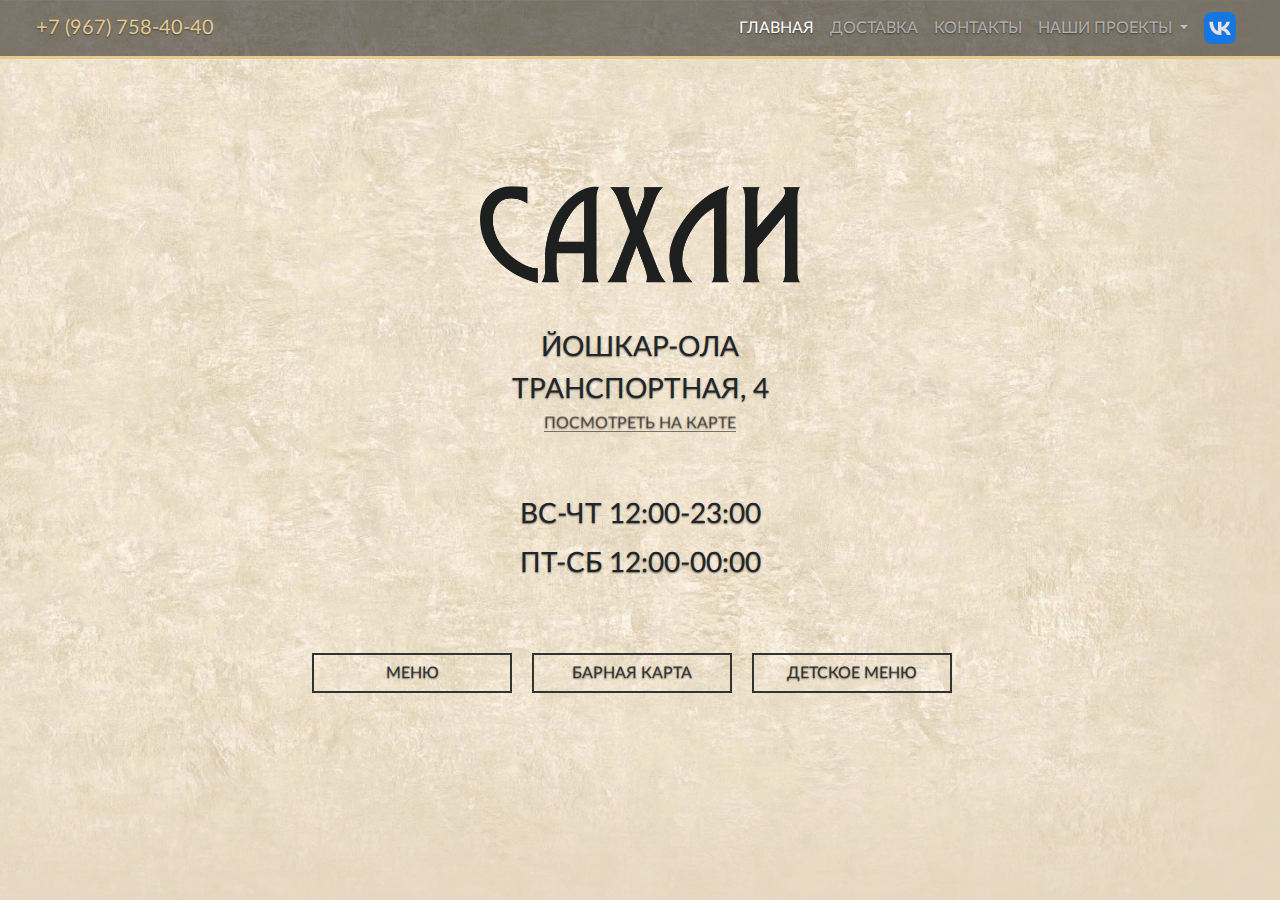
<file: index.html>
<!DOCTYPE html><html lang="ru" class="h-100"><head><title>Ресторан грузинской кухни - Сахли - Йошкар-Ола</title><meta name="description" content="Ресторан грузинской кухни Сахли - с нами вы дома! Йошкар-Ола, улица Транспортная 4"><meta name="keywords" content="Ресторан Сахли, Йошкар-Ола, доставка еды, грузинская, грузия"><meta property="og:description" content="Ресторан грузинской кухни Сахли - с нами вы дома! Йошкар-Ола, улица Транспортная 4"><meta property="og:title" content="Ресторан грузинской кухни - Сахли - Йошкар-Ола"><meta property="og:url" content="https://sahli12.ru"><meta charset="utf-8"><meta name="viewport" content="width=device-width, initial-scale=1"><meta name="theme-color" content="#C5A264"><meta http-equiv="X-UA-Compatible" content="IE=edge,chrome=1"><meta name="viewport" content="width=device-width, initial-scale=1.0"><meta name="robots" content="all"><meta content="Ресторан Сахли" name="author"><meta property="og:type" content="website"><meta property="og:site_name" content="Ресторан Сахли"><meta content="ru_RU" property="og:locale"><meta property="og:image" content="https://sahli12.ru/images/logo.png"><meta property="og:locale" content="ru_RU"><script type="application/ld+json">{"@context":"http://schema.org","@type":"Restaurant","url":"https://sahli12.ru","name":"Ресторан Гости - Йошкар-Ола","description":"Небольшой душевный ресторан Гости - невероятно уютное, а главное, вкусное заведение Йошкар-Олы, уже по праву успевшее завоевать сердца многих жителей нашего города!","logo":"https://sahli12.ru/images/logo.png","telephone":"+7 (967) 758-40-40","openingHours":["Вс-Чт 12:00-23:00","Пт-Сб 12:00-01:00"],"contactPoint":{"@type":"ContactPoint","telephone":"+7 (967) 758-40-40","contactType":"reservations","areaServed":"RU","availableLanguage":"Russian"},"sameAs":["https://www.instagram.com/gosti_restoran_12","https://vk.com/sahli.restaurant"]}</script><script type="text/javascript">(function(e,a,s,u,t,n,r){e[t]=e[t]||function(){(e[t].a=e[t].a||[]).push(arguments)},e[t].l=1*new Date;for(var c=0;c<document.scripts.length;c++)if(document.scripts[c].src===u)return;n=a.createElement(s),r=a.getElementsByTagName(s)[0],n.async=1,n.src=u,r.parentNode.insertBefore(n,r)})(window,document,"script","https://mc.yandex.ru/metrika/tag.js","ym");ym(97120863,"init",{clickmap:!0,trackLinks:!0,accurateTrackBounce:!0});
</script><noscript><div><img src="https://mc.yandex.ru/watch/97120863" style="position:absolute;left:-9999px" alt></div></noscript><meta name="yandex-verification" content="9a3780695027fe2d"><link rel="stylesheet" href="/index.d1419a2b.css"></head><body class="d-flex h-100 text-center"> <div class="cover-container d-flex flex-column h-100 mx-auto w-100"> <nav class="mb-xxl-auto navbar navbar-dark navbar-expand-lg top-menu"> <div class="container-fluid"> <a class="ms-4 navbar-brand text-logo" href="tel:79677584040"> +7 (967) 758-40-40 </a> <button class="navbar-toggler" type="button" data-bs-toggle="collapse" data-bs-target="#navbarSupportedContent" aria-controls="navbarSupportedContent" aria-expanded="false" aria-label="Toggle navigation"> <span class="navbar-toggler-icon"></span> </button> <div class="collapse navbar-collapse" id="navbarSupportedContent"> <ul class="mb-2 mb-lg-0 me-4 ms-auto navbar-nav"> <li class="nav-item"> <a href="/" class="active nav-link text-uppercase" aria-current="page">Главная</a> </li> <li class="nav-item"> <a href="/delivery.html" class="nav-link text-uppercase">Доставка</a> </li>    <li class="nav-item"> <a href="/contacts.html" class="nav-link text-uppercase">Контакты</a> </li> <li class="dropdown nav-item"> <a class="dropdown-toggle nav-link text-uppercase" href="#" id="navbarDropdownMenuLink" role="button" data-bs-toggle="dropdown" aria-expanded="false"> Наши проекты </a> <ul class="dropdown-menu" aria-labelledby="navbarDropdownMenuLink"> <li><a class="dropdown-item text-uppercase" href="https://gosti12.ru/">Гости</a></li> <li><a class="dropdown-item text-uppercase" href="https://sahli12.ru/">Сахли</a></li> </ul> </li> <li class="nav-item"> <a href="https://vk.com/sahli.restaurant" target="_blank" title="Перейти в группу VK" class="nav-link text-uppercase vk-link"> <img src="/vk.2217bdff.svg" width="32" height="32" alt="Vk"> </a> </li> </ul> </div> </div> </nav> <main class="px-3 text-dark"> <img src="/logo.fa0f1752.png" class="img-fluid img-logo-small w-75" alt="Логотип"> <h3 class="mt-1 mt-lg-5 mt-md-2 text-uppercase">Йошкар-Ола</h3> <h3 class="mt-1 text-uppercase">Транспортная, 4</h3> <h6 class="pb-md-3 text-uppercase"> <a href="https://yandex.ru/maps/-/CDRZ6AIn" class="text-black-50" target="_blank"> Посмотреть на карте </a> </h6> <hr class="d-sm-none"> <h3 class="mt-3 mt-lg-5 text-uppercase">Вс-Чт 12:00-23:00</h3> <h3 class="mt-3 pb-md-3 text-uppercase">Пт-Сб 12:00-00:00</h3> <a href="/files/menu.pdf" target="_blank" class="btn btn-outline-light btn-white mb-1 mb-lg-5 me-2 me-lg-3 mt-1 mt-lg-5 text-uppercase">Меню</a> <a href="/files/bar.pdf" target="_blank" class="btn btn-outline-light btn-white mb-1 mb-lg-5 me-2 me-lg-3 mt-1 mt-lg-5 text-uppercase">Барная карта</a> <a href="/files/child.pdf" target="_blank" class="btn btn-outline-light btn-white mb-1 mb-lg-5 me-2 me-lg-3 mt-1 mt-lg-5 text-uppercase">Детское меню</a>  </main> <footer class="mt-auto pb-3 pt-3 text-white-50"></footer> </div> <script type="module" src="/index.480accc7.js"></script><script src="/index.5015b35e.js" nomodule defer></script> </body></html>
</file>
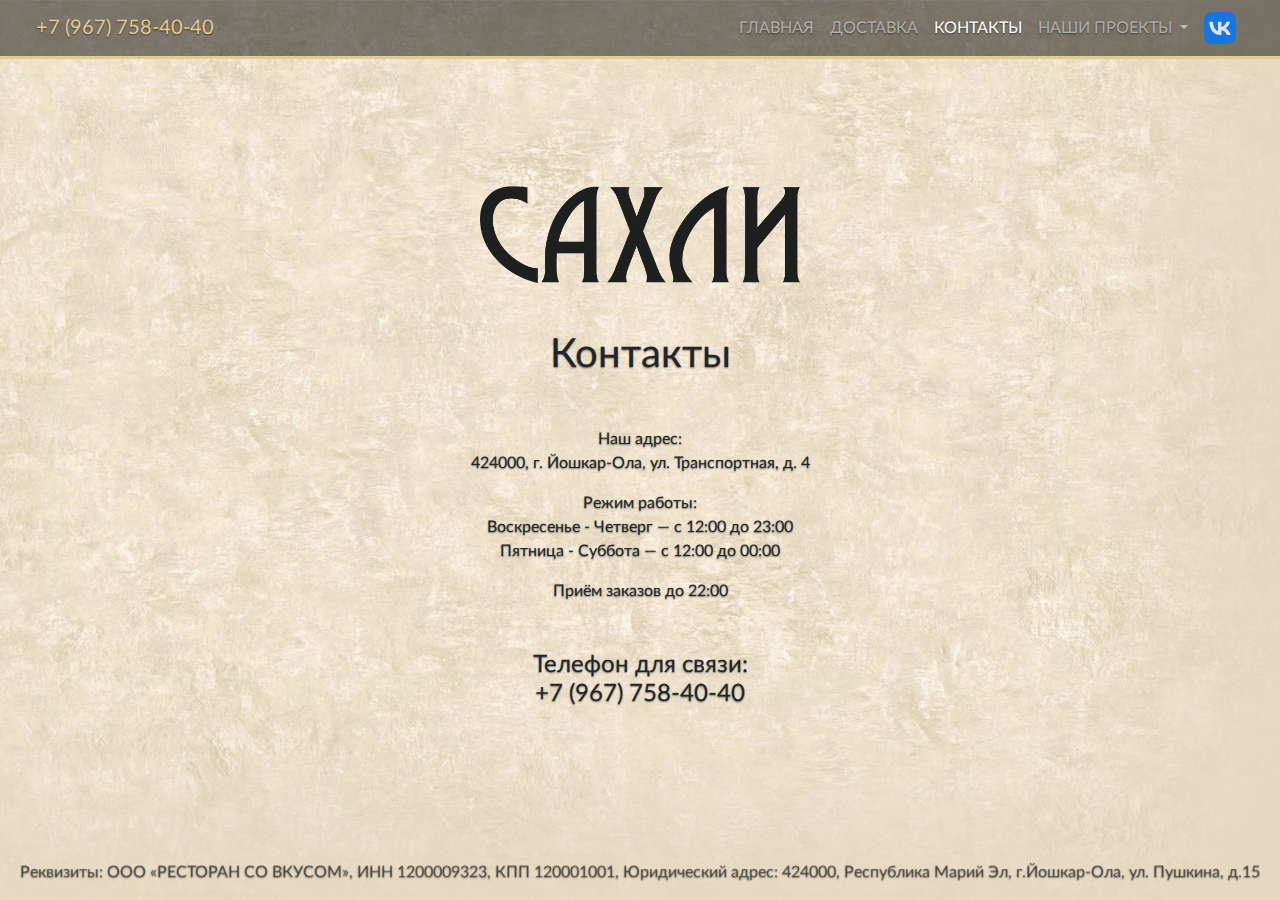
<file: contacts.html>
<!DOCTYPE html><html lang="ru" class="h-100"><head><title>Контакты - Ресторан Сахли - Йошкар-Ола</title><meta name="description" content="Ресторан Сахли, г. Йошкар-Ола, ул. Транспортная д. 4, Ежедневно с 12:00 до 23:00"><meta name="keywords" content="Ресторан Сахли, Йошкар-Ола, доставка еды"><meta property="og:description" content="Ресторан Сахли, г. Йошкар-Ола, ул. Транспортная д. 4, Ежедневно с 12:00 до 23:00"><meta property="og:title" content="Контакты - Ресторан Сахли - Йошкар-Ола"><meta property="og:url" content="https://sahli12.ru/contacts"><meta charset="utf-8"><meta name="viewport" content="width=device-width, initial-scale=1"><meta name="theme-color" content="#C5A264"><meta http-equiv="X-UA-Compatible" content="IE=edge,chrome=1"><meta name="viewport" content="width=device-width, initial-scale=1.0"><meta name="robots" content="all"><meta content="Ресторан Сахли" name="author"><meta property="og:type" content="website"><meta property="og:site_name" content="Ресторан Сахли"><meta content="ru_RU" property="og:locale"><meta property="og:image" content="https://sahli12.ru/images/logo.png"><meta property="og:locale" content="ru_RU"><script type="application/ld+json">{"@context":"http://schema.org","@type":"Restaurant","url":"https://sahli12.ru","name":"Ресторан Гости - Йошкар-Ола","description":"Небольшой душевный ресторан Гости - невероятно уютное, а главное, вкусное заведение Йошкар-Олы, уже по праву успевшее завоевать сердца многих жителей нашего города!","logo":"https://sahli12.ru/images/logo.png","telephone":"+7 (967) 758-40-40","openingHours":["Вс-Чт 12:00-23:00","Пт-Сб 12:00-01:00"],"contactPoint":{"@type":"ContactPoint","telephone":"+7 (967) 758-40-40","contactType":"reservations","areaServed":"RU","availableLanguage":"Russian"},"sameAs":["https://www.instagram.com/gosti_restoran_12","https://vk.com/sahli.restaurant"]}</script><script type="text/javascript">(function(e,a,s,u,t,n,r){e[t]=e[t]||function(){(e[t].a=e[t].a||[]).push(arguments)},e[t].l=1*new Date;for(var c=0;c<document.scripts.length;c++)if(document.scripts[c].src===u)return;n=a.createElement(s),r=a.getElementsByTagName(s)[0],n.async=1,n.src=u,r.parentNode.insertBefore(n,r)})(window,document,"script","https://mc.yandex.ru/metrika/tag.js","ym");ym(97120863,"init",{clickmap:!0,trackLinks:!0,accurateTrackBounce:!0});
</script><noscript><div><img src="https://mc.yandex.ru/watch/97120863" style="position:absolute;left:-9999px" alt></div></noscript><meta name="yandex-verification" content="9a3780695027fe2d"><link rel="stylesheet" href="/index.d1419a2b.css"></head><body class="d-flex h-100 text-center"> <div class="cover-container d-flex flex-column h-100 mx-auto w-100"> <nav class="mb-xxl-auto navbar navbar-dark navbar-expand-lg top-menu"> <div class="container-fluid"> <a class="ms-4 navbar-brand text-logo" href="tel:79677584040"> +7 (967) 758-40-40 </a> <button class="navbar-toggler" type="button" data-bs-toggle="collapse" data-bs-target="#navbarSupportedContent" aria-controls="navbarSupportedContent" aria-expanded="false" aria-label="Toggle navigation"> <span class="navbar-toggler-icon"></span> </button> <div class="collapse navbar-collapse" id="navbarSupportedContent"> <ul class="mb-2 mb-lg-0 me-4 ms-auto navbar-nav"> <li class="nav-item"> <a href="/" class="nav-link text-uppercase" aria-current="page">Главная</a> </li> <li class="nav-item"> <a href="delivery" class="nav-link text-uppercase">Доставка</a> </li>    <li class="nav-item"> <a href="contacts" class="active nav-link text-uppercase">Контакты</a> </li> <li class="dropdown nav-item"> <a class="dropdown-toggle nav-link text-uppercase" href="#" id="navbarDropdownMenuLink" role="button" data-bs-toggle="dropdown" aria-expanded="false"> Наши проекты </a> <ul class="dropdown-menu" aria-labelledby="navbarDropdownMenuLink"> <li><a class="dropdown-item text-uppercase" href="https://gosti12.ru/">Гости</a></li> <li><a class="dropdown-item text-uppercase" href="https://sahli12.ru/">Сахли</a></li> </ul> </li> <li class="nav-item"> <a href="https://vk.com/sahli.restaurant" target="_blank" title="Перейти в группу VK" class="nav-link text-uppercase vk-link"> <img src="/vk.2217bdff.svg" width="32" height="32" alt="Vk"> </a> </li> </ul> </div> </div> </nav> <main class="px-3"> <img src="/logo.fa0f1752.png" class="img-fluid img-logo-small w-75" alt="Логотип"> <h1 class="mt-1 mt-lg-5 mt-md-2">Контакты</h1> <p class="mt-5">Наш адрес:<br> 424000, г. Йошкар-Ола, ул. Транспортная, д. 4</p> <p class="mt-3">Режим работы:<br> Воскресенье - Четверг — с 12:00 до 23:00<br> Пятница - Суббота — с 12:00 до 00:00<br> </p> <p class="mb-1 mt-3">Приём заказов до 22:00 </p> <h4 class="mt-5">Телефон для связи:<br>+7 (967) 758-40-40</h4> </main> <footer class="d-md-block d-none mt-auto pb-3 pt-3 text-black-50">Реквизиты: ООО «РЕСТОРАН СО ВКУСОМ», ИНН 1200009323, КПП 120001001, Юридический адрес: 424000, Республика Марий Эл, г.Йошкар-Ола, ул. Пушкина, д.15 </footer> <footer class="d-block d-sm-none mt-auto pb-3 pt-3 text-black-50">Реквизиты: ООО «РЕСТОРАН СО ВКУСОМ»<br> ИНН 1200009323<br> КПП 120001001<br> Юридический адрес:<br> 424000, Республика Марий Эл, г.Йошкар-Ола, ул. Пушкина, д.15 </footer> </div> <script type="module" src="/index.480accc7.js"></script><script src="/index.5015b35e.js" nomodule defer></script> </body></html>
</file>
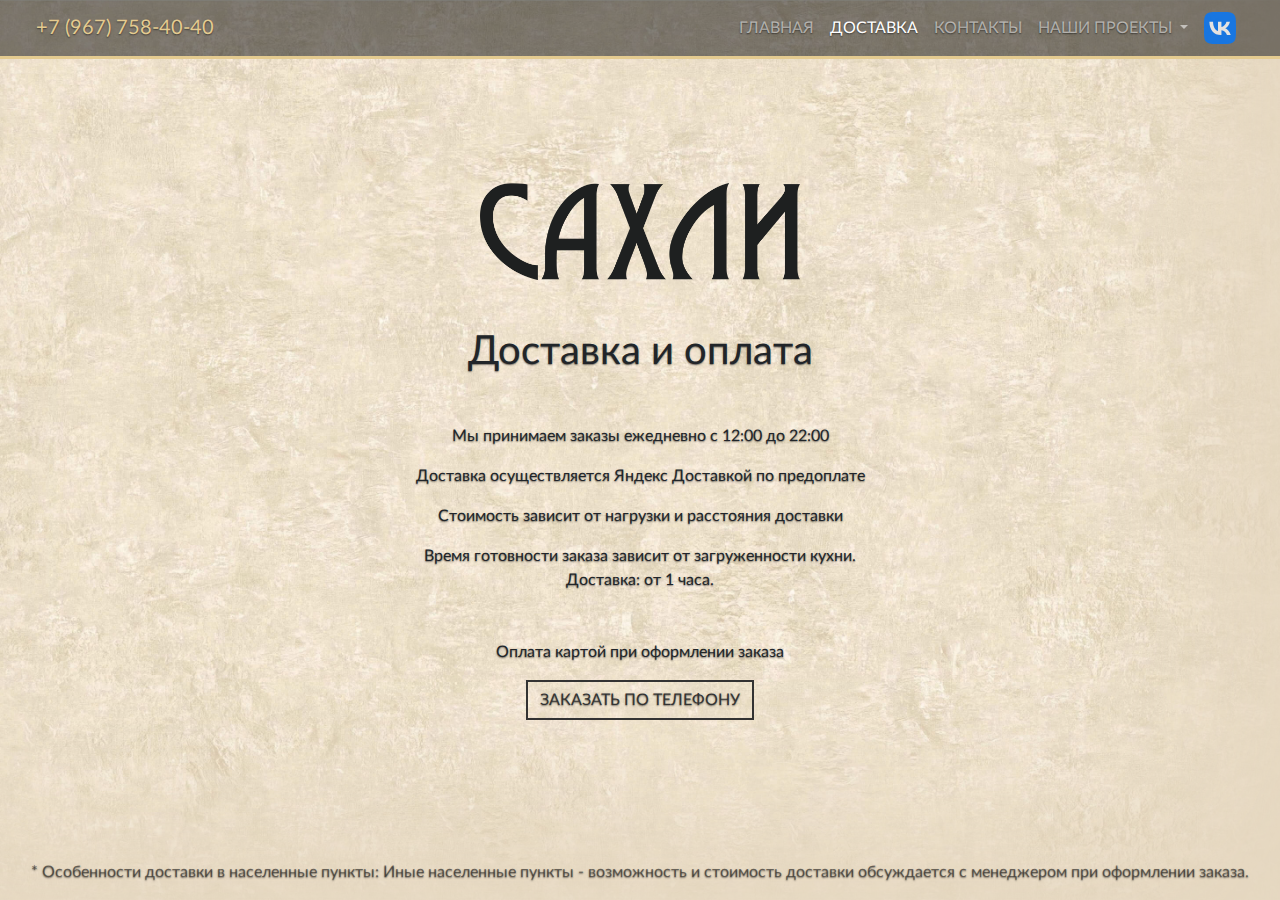
<file: delivery.html>
<!DOCTYPE html><html lang="ru" class="h-100"><head><title>Доставка и оплата - Ресторан Сахли - Йошкар-Ола</title><meta name="description" content="Закажите доставку еды к себе домой или офис. Ресторан Сахли доставляет как обычное меню, так и бизнес-ланч. При заказе от 1500 рублей доставка бесплатно."><meta name="keywords" content="Ресторан Сахли, Йошкар-Ола, доставка еды"><meta property="og:description" content="Закажите доставку еды к себе домой или офис. Ресторан Сахли доставляет как обычное меню, так и бизнес-ланч. При заказе от 1500 рублей доставка бесплатно."><meta property="og:title" content="Доставка и оплата - Ресторан Сахли - Йошкар-Ола"><meta property="og:url" content="https://sahli12.ru/delivery"><meta charset="utf-8"><meta name="viewport" content="width=device-width, initial-scale=1"><meta name="theme-color" content="#C5A264"><meta http-equiv="X-UA-Compatible" content="IE=edge,chrome=1"><meta name="viewport" content="width=device-width, initial-scale=1.0"><meta name="robots" content="all"><meta content="Ресторан Сахли" name="author"><meta property="og:type" content="website"><meta property="og:site_name" content="Ресторан Сахли"><meta content="ru_RU" property="og:locale"><meta property="og:image" content="https://sahli12.ru/images/logo.png"><meta property="og:locale" content="ru_RU"><script type="application/ld+json">{"@context":"http://schema.org","@type":"Restaurant","url":"https://sahli12.ru","name":"Ресторан Гости - Йошкар-Ола","description":"Небольшой душевный ресторан Гости - невероятно уютное, а главное, вкусное заведение Йошкар-Олы, уже по праву успевшее завоевать сердца многих жителей нашего города!","logo":"https://sahli12.ru/images/logo.png","telephone":"+7 (967) 758-40-40","openingHours":["Вс-Чт 12:00-23:00","Пт-Сб 12:00-01:00"],"contactPoint":{"@type":"ContactPoint","telephone":"+7 (967) 758-40-40","contactType":"reservations","areaServed":"RU","availableLanguage":"Russian"},"sameAs":["https://www.instagram.com/gosti_restoran_12","https://vk.com/sahli.restaurant"]}</script><script type="text/javascript">(function(e,a,s,u,t,n,r){e[t]=e[t]||function(){(e[t].a=e[t].a||[]).push(arguments)},e[t].l=1*new Date;for(var c=0;c<document.scripts.length;c++)if(document.scripts[c].src===u)return;n=a.createElement(s),r=a.getElementsByTagName(s)[0],n.async=1,n.src=u,r.parentNode.insertBefore(n,r)})(window,document,"script","https://mc.yandex.ru/metrika/tag.js","ym");ym(97120863,"init",{clickmap:!0,trackLinks:!0,accurateTrackBounce:!0});
</script><noscript><div><img src="https://mc.yandex.ru/watch/97120863" style="position:absolute;left:-9999px" alt></div></noscript><meta name="yandex-verification" content="9a3780695027fe2d"><link rel="stylesheet" href="/index.d1419a2b.css"></head><body class="d-flex h-100 text-center"> <div class="cover-container d-flex flex-column h-100 mx-auto w-100"> <nav class="mb-xxl-auto navbar navbar-dark navbar-expand-lg top-menu"> <div class="container-fluid"> <a class="ms-4 navbar-brand text-logo" href="tel:79677584040"> +7 (967) 758-40-40 </a> <button class="navbar-toggler" type="button" data-bs-toggle="collapse" data-bs-target="#navbarSupportedContent" aria-controls="navbarSupportedContent" aria-expanded="false" aria-label="Toggle navigation"> <span class="navbar-toggler-icon"></span> </button> <div class="collapse navbar-collapse" id="navbarSupportedContent"> <ul class="mb-2 mb-lg-0 me-4 ms-auto navbar-nav"> <li class="nav-item"> <a href="/" class="nav-link text-uppercase" aria-current="page">Главная</a> </li> <li class="nav-item"> <a href="delivery" class="active nav-link text-uppercase">Доставка</a> </li>    <li class="nav-item"> <a href="contacts" class="nav-link text-uppercase">Контакты</a> </li> <li class="dropdown nav-item"> <a class="dropdown-toggle nav-link text-uppercase" href="#" id="navbarDropdownMenuLink" role="button" data-bs-toggle="dropdown" aria-expanded="false"> Наши проекты </a> <ul class="dropdown-menu" aria-labelledby="navbarDropdownMenuLink"> <li><a class="dropdown-item text-uppercase" href="https://gosti12.ru/">Гости</a></li> <li><a class="dropdown-item text-uppercase" href="https://sahli12.ru/">Сахли</a></li> </ul> </li> <li class="nav-item"> <a href="https://vk.com/sahli.restaurant" target="_blank" title="Перейти в группу VK" class="nav-link text-uppercase vk-link"> <img src="/vk.2217bdff.svg" width="32" height="32" alt="Vk"> </a> </li> </ul> </div> </div> </nav> <main class="px-3 text-dark"> <img src="/logo.fa0f1752.png" class="img-fluid img-logo-small w-75" alt="Логотип"> <h1 class="mt-1 mt-lg-5 mt-md-2">Доставка и оплата</h1> <p class="mt-5">Мы принимаем заказы ежедневно с 12:00 до 22:00</p> <p class="mt-3">Доставка осуществляется Яндекс Доставкой по предоплате</p> <p class="mt-3">Стоимость зависит от нагрузки и расстояния доставки</p> <p class="mt-3">Время готовности заказа зависит от загруженности кухни.<br>Доставка: от 1 часа.</p> <p class="mt-5">Оплата картой при оформлении заказа</p> <a href="tel:79677584040" class="btn btn-outline-light btn-white text-uppercase">Заказать по телефону</a> </main> <footer class="mt-auto pb-3 pt-3 text-black-50">* Особенности доставки в населенные пункты: Иные населенные пункты - возможность и стоимость доставки обсуждается с менеджером при оформлении заказа. </footer> </div> <script type="module" src="/index.480accc7.js"></script><script src="/index.5015b35e.js" nomodule defer></script> </body></html>
</file>
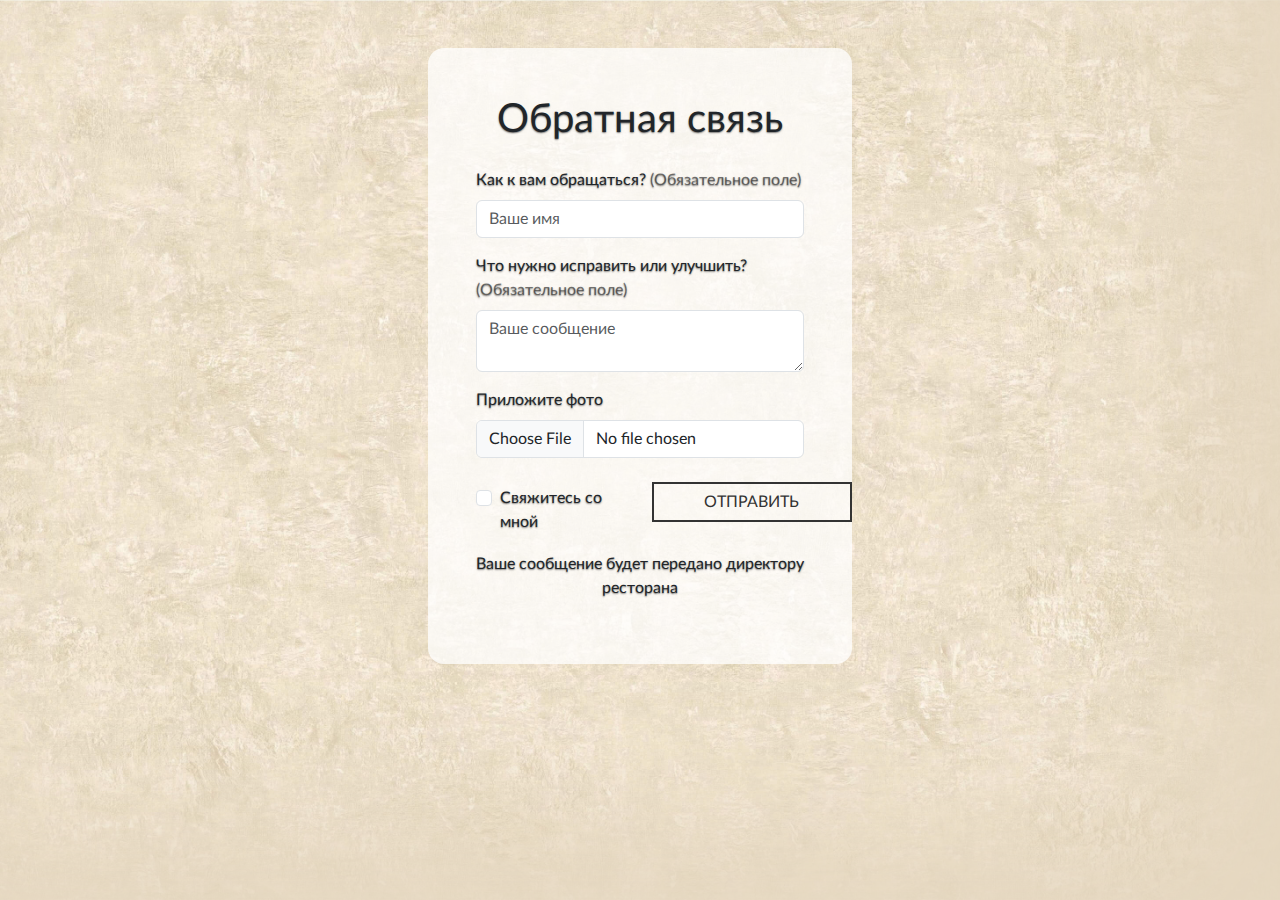
<file: fb.html>
<!DOCTYPE html><html lang="ru" class="h-100"><head><title>Связаться с директором - Ресторан Сахли - Йошкар-Ола</title><meta name="description" content="Ресторан Сахли, г. Йошкар-Ола, ул. Транспортная д. 4, Ежедневно с 12:00 до 23:00"><meta name="keywords" content="Ресторан Сахли, Йошкар-Ола, доставка еды"><meta property="og:description" content="Ресторан Сахли, г. Йошкар-Ола, ул. Транспортная д. 4, Ежедневно с 12:00 до 23:00"><meta property="og:title" content="Контакты - Ресторан Сахли - Йошкар-Ола"><meta property="og:url" content="https://sahli12.ru/contacts"><meta name="yandex" content="noindex, nofollow"><meta charset="utf-8"><meta name="viewport" content="width=device-width, initial-scale=1"><meta name="theme-color" content="#C5A264"><meta http-equiv="X-UA-Compatible" content="IE=edge,chrome=1"><meta name="viewport" content="width=device-width, initial-scale=1.0"><meta name="robots" content="all"><meta content="Ресторан Сахли" name="author"><meta property="og:type" content="website"><meta property="og:site_name" content="Ресторан Сахли"><meta content="ru_RU" property="og:locale"><meta property="og:image" content="https://sahli12.ru/images/logo.png"><meta property="og:locale" content="ru_RU"><script type="application/ld+json">{"@context":"http://schema.org","@type":"Restaurant","url":"https://sahli12.ru","name":"Ресторан Гости - Йошкар-Ола","description":"Небольшой душевный ресторан Гости - невероятно уютное, а главное, вкусное заведение Йошкар-Олы, уже по праву успевшее завоевать сердца многих жителей нашего города!","logo":"https://sahli12.ru/images/logo.png","telephone":"+7 (967) 758-40-40","openingHours":["Вс-Чт 12:00-23:00","Пт-Сб 12:00-01:00"],"contactPoint":{"@type":"ContactPoint","telephone":"+7 (967) 758-40-40","contactType":"reservations","areaServed":"RU","availableLanguage":"Russian"},"sameAs":["https://www.instagram.com/gosti_restoran_12","https://vk.com/sahli.restaurant"]}</script><script type="text/javascript">(function(e,a,s,u,t,n,r){e[t]=e[t]||function(){(e[t].a=e[t].a||[]).push(arguments)},e[t].l=1*new Date;for(var c=0;c<document.scripts.length;c++)if(document.scripts[c].src===u)return;n=a.createElement(s),r=a.getElementsByTagName(s)[0],n.async=1,n.src=u,r.parentNode.insertBefore(n,r)})(window,document,"script","https://mc.yandex.ru/metrika/tag.js","ym");ym(97120863,"init",{clickmap:!0,trackLinks:!0,accurateTrackBounce:!0});
</script><noscript><div><img src="https://mc.yandex.ru/watch/97120863" style="position:absolute;left:-9999px" alt></div></noscript><meta name="yandex-verification" content="9a3780695027fe2d"><link rel="stylesheet" href="/index.d1419a2b.css"></head><body class="d-flex h-100 text-center"> <div class="cover-container d-flex flex-column h-100 mx-auto w-100">   <main class="px-3">  <div class="row"> <div class="bg-opacity-75 bg-white col-md-4 col-sm-8 col-xs-12 mg-md-2 mt-1 mt-lg-5 offset-md-4 p-5 rounded-4 text-start"> <h1 class="mb-4 text-center">Обратная связь</h1> <div class="message-block text-center" style="display:none"></div> <form class="feedback-form" method="post" action="/feedback_send.php"> <div class="mb-3"> <label for="name" class="form-label">Как к вам обращаться? <span class="text-black-50">(Обязательное поле)</span></label> <input class="form-control" id="name" name="name" required autocomplete="name" placeholder="Ваше имя"> </div> <div class="mb-3"> <label for="message" class="form-label">Что нужно исправить или улучшить? <span class="text-black-50">(Обязательное поле)</span></label> <textarea class="form-control" id="message" name="message" required placeholder="Ваше сообщение"></textarea> </div> <div class="mb-3"> <label for="formFile" class="form-label">Приложите фото</label> <input class="form-control" type="file" name="file" id="formFile" accept="image/*"> </div> <div class="mb-3 phone-block" style="display:none"> <label for="phone" class="form-label">Телефон для связи <span class="text-black-50">(Обязательное поле)</span></label> <input class="form-control" id="phone" name="phone" required autocomplete="tel" placeholder="Ваш телефон"> </div> <div class="mt-4 row"> <div class="col-sm-6 col-xs-12 mt-4 mt-sm-0"> <div class="form-check mt-1"> <input type="checkbox" class="form-check-input" id="need_answer" name="need_answer"> <label class="form-check-label" for="need_answer">Свяжитесь со мной</label> </div> </div> <div class="col-sm-6 col-xs-12 mt-4 mt-sm-0 text-center text-sm-start"> <button type="submit" class="btn btn-outline-light btn-white text-uppercase"> Отправить </button> </div> <p class="mt-3 text-center">Ваше сообщение будет передано директору ресторана</p> </div> </form> </div> </div> </main>               </div> <script src="https://code.jquery.com/jquery-3.7.1.min.js" integrity="sha256-/JqT3SQfawRcv/BIHPThkBvs0OEvtFFmqPF/lYI/Cxo=" crossorigin></script> <script src="/fb.18c0fe2e.js" defer></script> <script type="module" src="/index.480accc7.js"></script><script src="/index.5015b35e.js" nomodule defer></script> </body></html>
</file>
<file: index.d1419a2b.css>
:root,[data-bs-theme=light]{--bs-blue:#0d6efd;--bs-indigo:#6610f2;--bs-purple:#6f42c1;--bs-pink:#d63384;--bs-red:#dc3545;--bs-orange:#fd7e14;--bs-yellow:#ffc107;--bs-green:#198754;--bs-teal:#20c997;--bs-cyan:#0dcaf0;--bs-black:#000;--bs-white:#fff;--bs-gray:#6c757d;--bs-gray-dark:#343a40;--bs-gray-100:#f8f9fa;--bs-gray-200:#e9ecef;--bs-gray-300:#dee2e6;--bs-gray-400:#ced4da;--bs-gray-500:#adb5bd;--bs-gray-600:#6c757d;--bs-gray-700:#495057;--bs-gray-800:#343a40;--bs-gray-900:#212529;--bs-primary:#0d6efd;--bs-secondary:#6c757d;--bs-success:#198754;--bs-info:#0dcaf0;--bs-warning:#ffc107;--bs-danger:#dc3545;--bs-light:#f8f9fa;--bs-dark:#212529;--bs-primary-rgb:13,110,253;--bs-secondary-rgb:108,117,125;--bs-success-rgb:25,135,84;--bs-info-rgb:13,202,240;--bs-warning-rgb:255,193,7;--bs-danger-rgb:220,53,69;--bs-light-rgb:248,249,250;--bs-dark-rgb:33,37,41;--bs-primary-text-emphasis:#052c65;--bs-secondary-text-emphasis:#2b2f32;--bs-success-text-emphasis:#0a3622;--bs-info-text-emphasis:#055160;--bs-warning-text-emphasis:#664d03;--bs-danger-text-emphasis:#58151c;--bs-light-text-emphasis:#495057;--bs-dark-text-emphasis:#495057;--bs-primary-bg-subtle:#cfe2ff;--bs-secondary-bg-subtle:#e2e3e5;--bs-success-bg-subtle:#d1e7dd;--bs-info-bg-subtle:#cff4fc;--bs-warning-bg-subtle:#fff3cd;--bs-danger-bg-subtle:#f8d7da;--bs-light-bg-subtle:#fcfcfd;--bs-dark-bg-subtle:#ced4da;--bs-primary-border-subtle:#9ec5fe;--bs-secondary-border-subtle:#c4c8cb;--bs-success-border-subtle:#a3cfbb;--bs-info-border-subtle:#9eeaf9;--bs-warning-border-subtle:#ffe69c;--bs-danger-border-subtle:#f1aeb5;--bs-light-border-subtle:#e9ecef;--bs-dark-border-subtle:#adb5bd;--bs-white-rgb:255,255,255;--bs-black-rgb:0,0,0;--bs-font-sans-serif:system-ui,-apple-system,"Segoe UI",Roboto,"Helvetica Neue","Noto Sans","Liberation Sans",Arial,sans-serif,"Apple Color Emoji","Segoe UI Emoji","Segoe UI Symbol","Noto Color Emoji";--bs-font-monospace:SFMono-Regular,Menlo,Monaco,Consolas,"Liberation Mono","Courier New",monospace;--bs-gradient:linear-gradient(180deg,#ffffff26,#fff0);--bs-body-font-family:var(--bs-font-sans-serif);--bs-body-font-size:1rem;--bs-body-font-weight:400;--bs-body-line-height:1.5;--bs-body-color:#212529;--bs-body-color-rgb:33,37,41;--bs-body-bg:#fff;--bs-body-bg-rgb:255,255,255;--bs-emphasis-color:#000;--bs-emphasis-color-rgb:0,0,0;--bs-secondary-color:#212529bf;--bs-secondary-color-rgb:33,37,41;--bs-secondary-bg:#e9ecef;--bs-secondary-bg-rgb:233,236,239;--bs-tertiary-color:#21252980;--bs-tertiary-color-rgb:33,37,41;--bs-tertiary-bg:#f8f9fa;--bs-tertiary-bg-rgb:248,249,250;--bs-heading-color:inherit;--bs-link-color:#0d6efd;--bs-link-color-rgb:13,110,253;--bs-link-decoration:underline;--bs-link-hover-color:#0a58ca;--bs-link-hover-color-rgb:10,88,202;--bs-code-color:#d63384;--bs-highlight-color:#212529;--bs-highlight-bg:#fff3cd;--bs-border-width:1px;--bs-border-style:solid;--bs-border-color:#dee2e6;--bs-border-color-translucent:#0000002d;--bs-border-radius:.375rem;--bs-border-radius-sm:.25rem;--bs-border-radius-lg:.5rem;--bs-border-radius-xl:1rem;--bs-border-radius-xxl:2rem;--bs-border-radius-2xl:var(--bs-border-radius-xxl);--bs-border-radius-pill:50rem;--bs-box-shadow:0 .5rem 1rem #00000026;--bs-box-shadow-sm:0 .125rem .25rem #00000013;--bs-box-shadow-lg:0 1rem 3rem #0000002d;--bs-box-shadow-inset:inset 0 1px 2px #00000013;--bs-focus-ring-width:.25rem;--bs-focus-ring-opacity:.25;--bs-focus-ring-color:#0d6efd40;--bs-form-valid-color:#198754;--bs-form-valid-border-color:#198754;--bs-form-invalid-color:#dc3545;--bs-form-invalid-border-color:#dc3545}[data-bs-theme=dark]{--lightningcss-light: ;--lightningcss-dark:initial;color-scheme:dark;--bs-body-color:#dee2e6;--bs-body-color-rgb:222,226,230;--bs-body-bg:#212529;--bs-body-bg-rgb:33,37,41;--bs-emphasis-color:#fff;--bs-emphasis-color-rgb:255,255,255;--bs-secondary-color:#dee2e6bf;--bs-secondary-color-rgb:222,226,230;--bs-secondary-bg:#343a40;--bs-secondary-bg-rgb:52,58,64;--bs-tertiary-color:#dee2e680;--bs-tertiary-color-rgb:222,226,230;--bs-tertiary-bg:#2b3035;--bs-tertiary-bg-rgb:43,48,53;--bs-primary-text-emphasis:#6ea8fe;--bs-secondary-text-emphasis:#a7acb1;--bs-success-text-emphasis:#75b798;--bs-info-text-emphasis:#6edff6;--bs-warning-text-emphasis:#ffda6a;--bs-danger-text-emphasis:#ea868f;--bs-light-text-emphasis:#f8f9fa;--bs-dark-text-emphasis:#dee2e6;--bs-primary-bg-subtle:#031633;--bs-secondary-bg-subtle:#161719;--bs-success-bg-subtle:#051b11;--bs-info-bg-subtle:#032830;--bs-warning-bg-subtle:#332701;--bs-danger-bg-subtle:#2c0b0e;--bs-light-bg-subtle:#343a40;--bs-dark-bg-subtle:#1a1d20;--bs-primary-border-subtle:#084298;--bs-secondary-border-subtle:#41464b;--bs-success-border-subtle:#0f5132;--bs-info-border-subtle:#087990;--bs-warning-border-subtle:#997404;--bs-danger-border-subtle:#842029;--bs-light-border-subtle:#495057;--bs-dark-border-subtle:#343a40;--bs-heading-color:inherit;--bs-link-color:#6ea8fe;--bs-link-hover-color:#8bb9fe;--bs-link-color-rgb:110,168,254;--bs-link-hover-color-rgb:139,185,254;--bs-code-color:#e685b5;--bs-highlight-color:#dee2e6;--bs-highlight-bg:#664d03;--bs-border-color:#495057;--bs-border-color-translucent:#ffffff26;--bs-form-valid-color:#75b798;--bs-form-valid-border-color:#75b798;--bs-form-invalid-color:#ea868f;--bs-form-invalid-border-color:#ea868f}*,:after,:before{-webkit-box-sizing:border-box;-moz-box-sizing:border-box;box-sizing:border-box}@media (prefers-reduced-motion:no-preference){:root{scroll-behavior:smooth}}body{background-color:var(--bs-body-bg);color:var(--bs-body-color);font-family:var(--bs-body-font-family);font-size:var(--bs-body-font-size);font-weight:var(--bs-body-font-weight);line-height:var(--bs-body-line-height);text-align:var(--bs-body-text-align);-webkit-text-size-adjust:100%;-webkit-tap-highlight-color:#0000;margin:0}hr{border:0;border-top:var(--bs-border-width) solid;color:inherit;margin:1rem 0;opacity:.25}.h1,.h2,.h3,.h4,.h5,.h6,h1,h2,h3,h4,h5,h6{color:var(--bs-heading-color);font-weight:500;line-height:1.2;margin-bottom:.5rem;margin-top:0}.h1,h1{font-size:calc(1.375rem + 1.5vw)}@media (width >= 1200px){.h1,h1{font-size:2.5rem}}.h2,h2{font-size:calc(1.325rem + .9vw)}@media (width >= 1200px){.h2,h2{font-size:2rem}}.h3,h3{font-size:calc(1.3rem + .6vw)}@media (width >= 1200px){.h3,h3{font-size:1.75rem}}.h4,h4{font-size:calc(1.275rem + .3vw)}@media (width >= 1200px){.h4,h4{font-size:1.5rem}}.h5,h5{font-size:1.25rem}.h6,h6{font-size:1rem}p{margin-bottom:1rem;margin-top:0}abbr[title]{cursor:help;text-decoration:underline dotted;text-decoration-skip-ink:none}address{font-style:normal;line-height:inherit;margin-bottom:1rem}ol,ul{padding-left:2rem}dl,ol,ul{margin-bottom:1rem;margin-top:0}ol ol,ol ul,ul ol,ul ul{margin-bottom:0}dt{font-weight:700}dd{margin-bottom:.5rem;margin-left:0}blockquote{margin:0 0 1rem}b,strong{font-weight:bolder}.small,small{font-size:.875em}.mark,mark{background-color:var(--bs-highlight-bg);color:var(--bs-highlight-color);padding:.1875em}sub,sup{font-size:.75em;line-height:0;position:relative;vertical-align:baseline}sub{bottom:-.25em}sup{top:-.5em}a{color:rgba(var(--bs-link-color-rgb),var(--bs-link-opacity,1));text-decoration:underline}a:hover{--bs-link-color-rgb:var(--bs-link-hover-color-rgb)}a:not([href]):not([class]),a:not([href]):not([class]):hover{color:inherit;text-decoration:none}code,kbd,pre,samp{font-family:var(--bs-font-monospace);font-size:1em}pre{display:block;font-size:.875em;margin-bottom:1rem;margin-top:0;overflow:auto}pre code{color:inherit;font-size:inherit;word-break:normal}code{color:var(--bs-code-color);word-wrap:break-word;font-size:.875em}a>code{color:inherit}kbd{background-color:var(--bs-body-color);-webkit-border-radius:.25rem;-moz-border-radius:.25rem;border-radius:.25rem;color:var(--bs-body-bg);font-size:.875em;padding:.1875rem .375rem}kbd kbd{font-size:1em;padding:0}figure{margin:0 0 1rem}img,svg{vertical-align:middle}table{border-collapse:collapse;caption-side:bottom}caption{color:var(--bs-secondary-color);padding-bottom:.5rem;padding-top:.5rem;text-align:left}th{text-align:inherit;text-align:-webkit-match-parent}tbody,td,tfoot,th,thead,tr{border:0 solid;border-color:inherit}label{display:inline-block}button{-webkit-border-radius:0;-moz-border-radius:0;border-radius:0}button:focus:not(:focus-visible){outline:0}button,input,optgroup,select,textarea{font-family:inherit;font-size:inherit;line-height:inherit;margin:0}button,select{text-transform:none}[role=button]{cursor:pointer}select{word-wrap:normal}select:disabled{opacity:1}[list]:not([type=date]):not([type=datetime-local]):not([type=month]):not([type=week]):not([type=time])::-webkit-calendar-picker-indicator{display:none!important}[type=button],[type=reset],[type=submit],button{-webkit-appearance:button}[type=button]:not(:disabled),[type=reset]:not(:disabled),[type=submit]:not(:disabled),button:not(:disabled){cursor:pointer}::-moz-focus-inner{border-style:none;padding:0}textarea{resize:vertical}fieldset{border:0;margin:0;min-width:0;padding:0}legend{float:left;font-size:calc(1.275rem + .3vw);line-height:inherit;margin-bottom:.5rem;padding:0;width:100%}@media (width >= 1200px){legend{font-size:1.5rem}}legend+*{clear:left}::-webkit-datetime-edit-fields-wrapper,::-webkit-datetime-edit-text{padding:0}::-webkit-datetime-edit-hour-field,::-webkit-datetime-edit-minute{padding:0}::-webkit-datetime-edit-day-field,::-webkit-datetime-edit-month-field{padding:0}::-webkit-datetime-edit-year-field{padding:0}::-webkit-inner-spin-button{height:auto}[type=search]{-webkit-appearance:textfield;outline-offset:-2px}::-webkit-search-decoration{-webkit-appearance:none}::-webkit-color-swatch-wrapper{padding:0}::-webkit-file-upload-button{-webkit-appearance:button;font:inherit}::file-selector-button{-webkit-appearance:button;font:inherit}output{display:inline-block}iframe{border:0}summary{cursor:pointer;display:list-item}progress{vertical-align:baseline}[hidden]{display:none!important}.lead{font-size:1.25rem;font-weight:300}.display-1{font-size:calc(1.625rem + 4.5vw);font-weight:300;line-height:1.2}@media (width >= 1200px){.display-1{font-size:5rem}}.display-2{font-size:calc(1.575rem + 3.9vw);font-weight:300;line-height:1.2}@media (width >= 1200px){.display-2{font-size:4.5rem}}.display-3{font-size:calc(1.525rem + 3.3vw);font-weight:300;line-height:1.2}@media (width >= 1200px){.display-3{font-size:4rem}}.display-4{font-size:calc(1.475rem + 2.7vw);font-weight:300;line-height:1.2}@media (width >= 1200px){.display-4{font-size:3.5rem}}.display-5{font-size:calc(1.425rem + 2.1vw);font-weight:300;line-height:1.2}@media (width >= 1200px){.display-5{font-size:3rem}}.display-6{font-size:calc(1.375rem + 1.5vw);font-weight:300;line-height:1.2}@media (width >= 1200px){.display-6{font-size:2.5rem}}.list-inline,.list-unstyled{list-style:none;padding-left:0}.list-inline-item{display:inline-block}.list-inline-item:not(:last-child){margin-right:.5rem}.initialism{font-size:.875em;text-transform:uppercase}.blockquote{font-size:1.25rem;margin-bottom:1rem}.blockquote>:last-child{margin-bottom:0}.blockquote-footer{color:#6c757d;font-size:.875em;margin-bottom:1rem;margin-top:-1rem}.blockquote-footer:before{content:"— "}.container,.container-fluid,.container-lg,.container-md,.container-sm,.container-xl,.container-xxl{--bs-gutter-x:1.5rem;--bs-gutter-y:0;margin-left:auto;margin-right:auto;padding-left:calc(var(--bs-gutter-x)*.5);padding-right:calc(var(--bs-gutter-x)*.5);width:100%}@media (width >= 576px){.container,.container-sm{max-width:540px}}@media (width >= 768px){.container,.container-md,.container-sm{max-width:720px}}@media (width >= 992px){.container,.container-lg,.container-md,.container-sm{max-width:960px}}@media (width >= 1200px){.container,.container-lg,.container-md,.container-sm,.container-xl{max-width:1140px}}@media (width >= 1400px){.container,.container-lg,.container-md,.container-sm,.container-xl,.container-xxl{max-width:1320px}}:root{--bs-breakpoint-xs:0;--bs-breakpoint-sm:576px;--bs-breakpoint-md:768px;--bs-breakpoint-lg:992px;--bs-breakpoint-xl:1200px;--bs-breakpoint-xxl:1400px}.row{--bs-gutter-x:1.5rem;--bs-gutter-y:0;margin-left:calc(var(--bs-gutter-x)*-.5);margin-right:calc(var(--bs-gutter-x)*-.5);margin-top:calc(var(--bs-gutter-y)*-1);-webkit-box-lines:multiple;-moz-box-lines:multiple;display:-webkit-box;display:-moz-box;display:-webkit-flex;display:flex;-webkit-flex-wrap:wrap;flex-wrap:wrap}.row>*{-webkit-flex-shrink:0;flex-shrink:0;margin-top:var(--bs-gutter-y);max-width:100%;padding-left:calc(var(--bs-gutter-x)*.5);padding-right:calc(var(--bs-gutter-x)*.5);width:100%}.col{-webkit-box-flex:1;-moz-box-flex:1;-webkit-flex:1 0 0;flex:1 0 0}.row-cols-auto>*{width:auto}.row-cols-1>*,.row-cols-auto>*{-webkit-box-flex:0;-moz-box-flex:0;-webkit-flex:none;flex:none}.row-cols-1>*{width:100%}.row-cols-2>*{width:50%}.row-cols-2>*,.row-cols-3>*{-webkit-box-flex:0;-moz-box-flex:0;-webkit-flex:none;flex:none}.row-cols-3>*{width:33.3333%}.row-cols-4>*{width:25%}.row-cols-4>*,.row-cols-5>*{-webkit-box-flex:0;-moz-box-flex:0;-webkit-flex:none;flex:none}.row-cols-5>*{width:20%}.row-cols-6>*{width:16.6667%}.col-auto,.row-cols-6>*{-webkit-box-flex:0;-moz-box-flex:0;-webkit-flex:none;flex:none}.col-auto{width:auto}.col-1{width:8.33333%}.col-1,.col-2{-webkit-box-flex:0;-moz-box-flex:0;-webkit-flex:none;flex:none}.col-2{width:16.6667%}.col-3{width:25%}.col-3,.col-4{-webkit-box-flex:0;-moz-box-flex:0;-webkit-flex:none;flex:none}.col-4{width:33.3333%}.col-5{width:41.6667%}.col-5,.col-6{-webkit-box-flex:0;-moz-box-flex:0;-webkit-flex:none;flex:none}.col-6{width:50%}.col-7{width:58.3333%}.col-7,.col-8{-webkit-box-flex:0;-moz-box-flex:0;-webkit-flex:none;flex:none}.col-8{width:66.6667%}.col-9{width:75%}.col-10,.col-9{-webkit-box-flex:0;-moz-box-flex:0;-webkit-flex:none;flex:none}.col-10{width:83.3333%}.col-11{width:91.6667%}.col-11,.col-12{-webkit-box-flex:0;-moz-box-flex:0;-webkit-flex:none;flex:none}.col-12{width:100%}.offset-1{margin-left:8.33333%}.offset-2{margin-left:16.6667%}.offset-3{margin-left:25%}.offset-4{margin-left:33.3333%}.offset-5{margin-left:41.6667%}.offset-6{margin-left:50%}.offset-7{margin-left:58.3333%}.offset-8{margin-left:66.6667%}.offset-9{margin-left:75%}.offset-10{margin-left:83.3333%}.offset-11{margin-left:91.6667%}.g-0,.gx-0{--bs-gutter-x:0}.g-0,.gy-0{--bs-gutter-y:0}.g-1,.gx-1{--bs-gutter-x:.25rem}.g-1,.gy-1{--bs-gutter-y:.25rem}.g-2,.gx-2{--bs-gutter-x:.5rem}.g-2,.gy-2{--bs-gutter-y:.5rem}.g-3,.gx-3{--bs-gutter-x:1rem}.g-3,.gy-3{--bs-gutter-y:1rem}.g-4,.gx-4{--bs-gutter-x:1.5rem}.g-4,.gy-4{--bs-gutter-y:1.5rem}.g-5,.gx-5{--bs-gutter-x:3rem}.g-5,.gy-5{--bs-gutter-y:3rem}@media (width >= 576px){.col-sm{-webkit-box-flex:1;-moz-box-flex:1;-webkit-flex:1 0 0;flex:1 0 0}.row-cols-sm-auto>*{width:auto}.row-cols-sm-1>*,.row-cols-sm-auto>*{-webkit-box-flex:0;-moz-box-flex:0;-webkit-flex:none;flex:none}.row-cols-sm-1>*{width:100%}.row-cols-sm-2>*{width:50%}.row-cols-sm-2>*,.row-cols-sm-3>*{-webkit-box-flex:0;-moz-box-flex:0;-webkit-flex:none;flex:none}.row-cols-sm-3>*{width:33.3333%}.row-cols-sm-4>*{width:25%}.row-cols-sm-4>*,.row-cols-sm-5>*{-webkit-box-flex:0;-moz-box-flex:0;-webkit-flex:none;flex:none}.row-cols-sm-5>*{width:20%}.row-cols-sm-6>*{width:16.6667%}.col-sm-auto,.row-cols-sm-6>*{-webkit-box-flex:0;-moz-box-flex:0;-webkit-flex:none;flex:none}.col-sm-auto{width:auto}.col-sm-1{width:8.33333%}.col-sm-1,.col-sm-2{-webkit-box-flex:0;-moz-box-flex:0;-webkit-flex:none;flex:none}.col-sm-2{width:16.6667%}.col-sm-3{width:25%}.col-sm-3,.col-sm-4{-webkit-box-flex:0;-moz-box-flex:0;-webkit-flex:none;flex:none}.col-sm-4{width:33.3333%}.col-sm-5{width:41.6667%}.col-sm-5,.col-sm-6{-webkit-box-flex:0;-moz-box-flex:0;-webkit-flex:none;flex:none}.col-sm-6{width:50%}.col-sm-7{width:58.3333%}.col-sm-7,.col-sm-8{-webkit-box-flex:0;-moz-box-flex:0;-webkit-flex:none;flex:none}.col-sm-8{width:66.6667%}.col-sm-9{width:75%}.col-sm-10,.col-sm-9{-webkit-box-flex:0;-moz-box-flex:0;-webkit-flex:none;flex:none}.col-sm-10{width:83.3333%}.col-sm-11{width:91.6667%}.col-sm-11,.col-sm-12{-webkit-box-flex:0;-moz-box-flex:0;-webkit-flex:none;flex:none}.col-sm-12{width:100%}.offset-sm-0{margin-left:0}.offset-sm-1{margin-left:8.33333%}.offset-sm-2{margin-left:16.6667%}.offset-sm-3{margin-left:25%}.offset-sm-4{margin-left:33.3333%}.offset-sm-5{margin-left:41.6667%}.offset-sm-6{margin-left:50%}.offset-sm-7{margin-left:58.3333%}.offset-sm-8{margin-left:66.6667%}.offset-sm-9{margin-left:75%}.offset-sm-10{margin-left:83.3333%}.offset-sm-11{margin-left:91.6667%}.g-sm-0,.gx-sm-0{--bs-gutter-x:0}.g-sm-0,.gy-sm-0{--bs-gutter-y:0}.g-sm-1,.gx-sm-1{--bs-gutter-x:.25rem}.g-sm-1,.gy-sm-1{--bs-gutter-y:.25rem}.g-sm-2,.gx-sm-2{--bs-gutter-x:.5rem}.g-sm-2,.gy-sm-2{--bs-gutter-y:.5rem}.g-sm-3,.gx-sm-3{--bs-gutter-x:1rem}.g-sm-3,.gy-sm-3{--bs-gutter-y:1rem}.g-sm-4,.gx-sm-4{--bs-gutter-x:1.5rem}.g-sm-4,.gy-sm-4{--bs-gutter-y:1.5rem}.g-sm-5,.gx-sm-5{--bs-gutter-x:3rem}.g-sm-5,.gy-sm-5{--bs-gutter-y:3rem}}@media (width >= 768px){.col-md{-webkit-box-flex:1;-moz-box-flex:1;-webkit-flex:1 0 0;flex:1 0 0}.row-cols-md-auto>*{width:auto}.row-cols-md-1>*,.row-cols-md-auto>*{-webkit-box-flex:0;-moz-box-flex:0;-webkit-flex:none;flex:none}.row-cols-md-1>*{width:100%}.row-cols-md-2>*{width:50%}.row-cols-md-2>*,.row-cols-md-3>*{-webkit-box-flex:0;-moz-box-flex:0;-webkit-flex:none;flex:none}.row-cols-md-3>*{width:33.3333%}.row-cols-md-4>*{width:25%}.row-cols-md-4>*,.row-cols-md-5>*{-webkit-box-flex:0;-moz-box-flex:0;-webkit-flex:none;flex:none}.row-cols-md-5>*{width:20%}.row-cols-md-6>*{width:16.6667%}.col-md-auto,.row-cols-md-6>*{-webkit-box-flex:0;-moz-box-flex:0;-webkit-flex:none;flex:none}.col-md-auto{width:auto}.col-md-1{width:8.33333%}.col-md-1,.col-md-2{-webkit-box-flex:0;-moz-box-flex:0;-webkit-flex:none;flex:none}.col-md-2{width:16.6667%}.col-md-3{width:25%}.col-md-3,.col-md-4{-webkit-box-flex:0;-moz-box-flex:0;-webkit-flex:none;flex:none}.col-md-4{width:33.3333%}.col-md-5{width:41.6667%}.col-md-5,.col-md-6{-webkit-box-flex:0;-moz-box-flex:0;-webkit-flex:none;flex:none}.col-md-6{width:50%}.col-md-7{width:58.3333%}.col-md-7,.col-md-8{-webkit-box-flex:0;-moz-box-flex:0;-webkit-flex:none;flex:none}.col-md-8{width:66.6667%}.col-md-9{width:75%}.col-md-10,.col-md-9{-webkit-box-flex:0;-moz-box-flex:0;-webkit-flex:none;flex:none}.col-md-10{width:83.3333%}.col-md-11{width:91.6667%}.col-md-11,.col-md-12{-webkit-box-flex:0;-moz-box-flex:0;-webkit-flex:none;flex:none}.col-md-12{width:100%}.offset-md-0{margin-left:0}.offset-md-1{margin-left:8.33333%}.offset-md-2{margin-left:16.6667%}.offset-md-3{margin-left:25%}.offset-md-4{margin-left:33.3333%}.offset-md-5{margin-left:41.6667%}.offset-md-6{margin-left:50%}.offset-md-7{margin-left:58.3333%}.offset-md-8{margin-left:66.6667%}.offset-md-9{margin-left:75%}.offset-md-10{margin-left:83.3333%}.offset-md-11{margin-left:91.6667%}.g-md-0,.gx-md-0{--bs-gutter-x:0}.g-md-0,.gy-md-0{--bs-gutter-y:0}.g-md-1,.gx-md-1{--bs-gutter-x:.25rem}.g-md-1,.gy-md-1{--bs-gutter-y:.25rem}.g-md-2,.gx-md-2{--bs-gutter-x:.5rem}.g-md-2,.gy-md-2{--bs-gutter-y:.5rem}.g-md-3,.gx-md-3{--bs-gutter-x:1rem}.g-md-3,.gy-md-3{--bs-gutter-y:1rem}.g-md-4,.gx-md-4{--bs-gutter-x:1.5rem}.g-md-4,.gy-md-4{--bs-gutter-y:1.5rem}.g-md-5,.gx-md-5{--bs-gutter-x:3rem}.g-md-5,.gy-md-5{--bs-gutter-y:3rem}}@media (width >= 992px){.col-lg{-webkit-box-flex:1;-moz-box-flex:1;-webkit-flex:1 0 0;flex:1 0 0}.row-cols-lg-auto>*{width:auto}.row-cols-lg-1>*,.row-cols-lg-auto>*{-webkit-box-flex:0;-moz-box-flex:0;-webkit-flex:none;flex:none}.row-cols-lg-1>*{width:100%}.row-cols-lg-2>*{width:50%}.row-cols-lg-2>*,.row-cols-lg-3>*{-webkit-box-flex:0;-moz-box-flex:0;-webkit-flex:none;flex:none}.row-cols-lg-3>*{width:33.3333%}.row-cols-lg-4>*{width:25%}.row-cols-lg-4>*,.row-cols-lg-5>*{-webkit-box-flex:0;-moz-box-flex:0;-webkit-flex:none;flex:none}.row-cols-lg-5>*{width:20%}.row-cols-lg-6>*{width:16.6667%}.col-lg-auto,.row-cols-lg-6>*{-webkit-box-flex:0;-moz-box-flex:0;-webkit-flex:none;flex:none}.col-lg-auto{width:auto}.col-lg-1{width:8.33333%}.col-lg-1,.col-lg-2{-webkit-box-flex:0;-moz-box-flex:0;-webkit-flex:none;flex:none}.col-lg-2{width:16.6667%}.col-lg-3{width:25%}.col-lg-3,.col-lg-4{-webkit-box-flex:0;-moz-box-flex:0;-webkit-flex:none;flex:none}.col-lg-4{width:33.3333%}.col-lg-5{width:41.6667%}.col-lg-5,.col-lg-6{-webkit-box-flex:0;-moz-box-flex:0;-webkit-flex:none;flex:none}.col-lg-6{width:50%}.col-lg-7{width:58.3333%}.col-lg-7,.col-lg-8{-webkit-box-flex:0;-moz-box-flex:0;-webkit-flex:none;flex:none}.col-lg-8{width:66.6667%}.col-lg-9{width:75%}.col-lg-10,.col-lg-9{-webkit-box-flex:0;-moz-box-flex:0;-webkit-flex:none;flex:none}.col-lg-10{width:83.3333%}.col-lg-11{width:91.6667%}.col-lg-11,.col-lg-12{-webkit-box-flex:0;-moz-box-flex:0;-webkit-flex:none;flex:none}.col-lg-12{width:100%}.offset-lg-0{margin-left:0}.offset-lg-1{margin-left:8.33333%}.offset-lg-2{margin-left:16.6667%}.offset-lg-3{margin-left:25%}.offset-lg-4{margin-left:33.3333%}.offset-lg-5{margin-left:41.6667%}.offset-lg-6{margin-left:50%}.offset-lg-7{margin-left:58.3333%}.offset-lg-8{margin-left:66.6667%}.offset-lg-9{margin-left:75%}.offset-lg-10{margin-left:83.3333%}.offset-lg-11{margin-left:91.6667%}.g-lg-0,.gx-lg-0{--bs-gutter-x:0}.g-lg-0,.gy-lg-0{--bs-gutter-y:0}.g-lg-1,.gx-lg-1{--bs-gutter-x:.25rem}.g-lg-1,.gy-lg-1{--bs-gutter-y:.25rem}.g-lg-2,.gx-lg-2{--bs-gutter-x:.5rem}.g-lg-2,.gy-lg-2{--bs-gutter-y:.5rem}.g-lg-3,.gx-lg-3{--bs-gutter-x:1rem}.g-lg-3,.gy-lg-3{--bs-gutter-y:1rem}.g-lg-4,.gx-lg-4{--bs-gutter-x:1.5rem}.g-lg-4,.gy-lg-4{--bs-gutter-y:1.5rem}.g-lg-5,.gx-lg-5{--bs-gutter-x:3rem}.g-lg-5,.gy-lg-5{--bs-gutter-y:3rem}}@media (width >= 1200px){.col-xl{-webkit-box-flex:1;-moz-box-flex:1;-webkit-flex:1 0 0;flex:1 0 0}.row-cols-xl-auto>*{width:auto}.row-cols-xl-1>*,.row-cols-xl-auto>*{-webkit-box-flex:0;-moz-box-flex:0;-webkit-flex:none;flex:none}.row-cols-xl-1>*{width:100%}.row-cols-xl-2>*{width:50%}.row-cols-xl-2>*,.row-cols-xl-3>*{-webkit-box-flex:0;-moz-box-flex:0;-webkit-flex:none;flex:none}.row-cols-xl-3>*{width:33.3333%}.row-cols-xl-4>*{width:25%}.row-cols-xl-4>*,.row-cols-xl-5>*{-webkit-box-flex:0;-moz-box-flex:0;-webkit-flex:none;flex:none}.row-cols-xl-5>*{width:20%}.row-cols-xl-6>*{width:16.6667%}.col-xl-auto,.row-cols-xl-6>*{-webkit-box-flex:0;-moz-box-flex:0;-webkit-flex:none;flex:none}.col-xl-auto{width:auto}.col-xl-1{width:8.33333%}.col-xl-1,.col-xl-2{-webkit-box-flex:0;-moz-box-flex:0;-webkit-flex:none;flex:none}.col-xl-2{width:16.6667%}.col-xl-3{width:25%}.col-xl-3,.col-xl-4{-webkit-box-flex:0;-moz-box-flex:0;-webkit-flex:none;flex:none}.col-xl-4{width:33.3333%}.col-xl-5{width:41.6667%}.col-xl-5,.col-xl-6{-webkit-box-flex:0;-moz-box-flex:0;-webkit-flex:none;flex:none}.col-xl-6{width:50%}.col-xl-7{width:58.3333%}.col-xl-7,.col-xl-8{-webkit-box-flex:0;-moz-box-flex:0;-webkit-flex:none;flex:none}.col-xl-8{width:66.6667%}.col-xl-9{width:75%}.col-xl-10,.col-xl-9{-webkit-box-flex:0;-moz-box-flex:0;-webkit-flex:none;flex:none}.col-xl-10{width:83.3333%}.col-xl-11{width:91.6667%}.col-xl-11,.col-xl-12{-webkit-box-flex:0;-moz-box-flex:0;-webkit-flex:none;flex:none}.col-xl-12{width:100%}.offset-xl-0{margin-left:0}.offset-xl-1{margin-left:8.33333%}.offset-xl-2{margin-left:16.6667%}.offset-xl-3{margin-left:25%}.offset-xl-4{margin-left:33.3333%}.offset-xl-5{margin-left:41.6667%}.offset-xl-6{margin-left:50%}.offset-xl-7{margin-left:58.3333%}.offset-xl-8{margin-left:66.6667%}.offset-xl-9{margin-left:75%}.offset-xl-10{margin-left:83.3333%}.offset-xl-11{margin-left:91.6667%}.g-xl-0,.gx-xl-0{--bs-gutter-x:0}.g-xl-0,.gy-xl-0{--bs-gutter-y:0}.g-xl-1,.gx-xl-1{--bs-gutter-x:.25rem}.g-xl-1,.gy-xl-1{--bs-gutter-y:.25rem}.g-xl-2,.gx-xl-2{--bs-gutter-x:.5rem}.g-xl-2,.gy-xl-2{--bs-gutter-y:.5rem}.g-xl-3,.gx-xl-3{--bs-gutter-x:1rem}.g-xl-3,.gy-xl-3{--bs-gutter-y:1rem}.g-xl-4,.gx-xl-4{--bs-gutter-x:1.5rem}.g-xl-4,.gy-xl-4{--bs-gutter-y:1.5rem}.g-xl-5,.gx-xl-5{--bs-gutter-x:3rem}.g-xl-5,.gy-xl-5{--bs-gutter-y:3rem}}@media (width >= 1400px){.col-xxl{-webkit-box-flex:1;-moz-box-flex:1;-webkit-flex:1 0 0;flex:1 0 0}.row-cols-xxl-auto>*{width:auto}.row-cols-xxl-1>*,.row-cols-xxl-auto>*{-webkit-box-flex:0;-moz-box-flex:0;-webkit-flex:none;flex:none}.row-cols-xxl-1>*{width:100%}.row-cols-xxl-2>*{width:50%}.row-cols-xxl-2>*,.row-cols-xxl-3>*{-webkit-box-flex:0;-moz-box-flex:0;-webkit-flex:none;flex:none}.row-cols-xxl-3>*{width:33.3333%}.row-cols-xxl-4>*{width:25%}.row-cols-xxl-4>*,.row-cols-xxl-5>*{-webkit-box-flex:0;-moz-box-flex:0;-webkit-flex:none;flex:none}.row-cols-xxl-5>*{width:20%}.row-cols-xxl-6>*{width:16.6667%}.col-xxl-auto,.row-cols-xxl-6>*{-webkit-box-flex:0;-moz-box-flex:0;-webkit-flex:none;flex:none}.col-xxl-auto{width:auto}.col-xxl-1{width:8.33333%}.col-xxl-1,.col-xxl-2{-webkit-box-flex:0;-moz-box-flex:0;-webkit-flex:none;flex:none}.col-xxl-2{width:16.6667%}.col-xxl-3{width:25%}.col-xxl-3,.col-xxl-4{-webkit-box-flex:0;-moz-box-flex:0;-webkit-flex:none;flex:none}.col-xxl-4{width:33.3333%}.col-xxl-5{width:41.6667%}.col-xxl-5,.col-xxl-6{-webkit-box-flex:0;-moz-box-flex:0;-webkit-flex:none;flex:none}.col-xxl-6{width:50%}.col-xxl-7{width:58.3333%}.col-xxl-7,.col-xxl-8{-webkit-box-flex:0;-moz-box-flex:0;-webkit-flex:none;flex:none}.col-xxl-8{width:66.6667%}.col-xxl-9{width:75%}.col-xxl-10,.col-xxl-9{-webkit-box-flex:0;-moz-box-flex:0;-webkit-flex:none;flex:none}.col-xxl-10{width:83.3333%}.col-xxl-11{width:91.6667%}.col-xxl-11,.col-xxl-12{-webkit-box-flex:0;-moz-box-flex:0;-webkit-flex:none;flex:none}.col-xxl-12{width:100%}.offset-xxl-0{margin-left:0}.offset-xxl-1{margin-left:8.33333%}.offset-xxl-2{margin-left:16.6667%}.offset-xxl-3{margin-left:25%}.offset-xxl-4{margin-left:33.3333%}.offset-xxl-5{margin-left:41.6667%}.offset-xxl-6{margin-left:50%}.offset-xxl-7{margin-left:58.3333%}.offset-xxl-8{margin-left:66.6667%}.offset-xxl-9{margin-left:75%}.offset-xxl-10{margin-left:83.3333%}.offset-xxl-11{margin-left:91.6667%}.g-xxl-0,.gx-xxl-0{--bs-gutter-x:0}.g-xxl-0,.gy-xxl-0{--bs-gutter-y:0}.g-xxl-1,.gx-xxl-1{--bs-gutter-x:.25rem}.g-xxl-1,.gy-xxl-1{--bs-gutter-y:.25rem}.g-xxl-2,.gx-xxl-2{--bs-gutter-x:.5rem}.g-xxl-2,.gy-xxl-2{--bs-gutter-y:.5rem}.g-xxl-3,.gx-xxl-3{--bs-gutter-x:1rem}.g-xxl-3,.gy-xxl-3{--bs-gutter-y:1rem}.g-xxl-4,.gx-xxl-4{--bs-gutter-x:1.5rem}.g-xxl-4,.gy-xxl-4{--bs-gutter-y:1.5rem}.g-xxl-5,.gx-xxl-5{--bs-gutter-x:3rem}.g-xxl-5,.gy-xxl-5{--bs-gutter-y:3rem}}.btn{--bs-btn-padding-x:.75rem;--bs-btn-padding-y:.375rem;--bs-btn-font-family: ;--bs-btn-font-size:1rem;--bs-btn-font-weight:400;--bs-btn-line-height:1.5;--bs-btn-color:var(--bs-body-color);--bs-btn-bg:transparent;--bs-btn-border-width:var(--bs-border-width);--bs-btn-border-color:transparent;--bs-btn-border-radius:var(--bs-border-radius);--bs-btn-hover-border-color:transparent;--bs-btn-box-shadow:inset 0 1px 0 #ffffff26,0 1px 1px #00000013;--bs-btn-disabled-opacity:.65;--bs-btn-focus-box-shadow:0 0 0 .25rem rgba(var(--bs-btn-focus-shadow-rgb),.5);background-color:var(--bs-btn-bg);border:var(--bs-btn-border-width) solid var(--bs-btn-border-color);-webkit-border-radius:var(--bs-btn-border-radius);-moz-border-radius:var(--bs-btn-border-radius);border-radius:var(--bs-btn-border-radius);color:var(--bs-btn-color);cursor:pointer;display:inline-block;font-family:var(--bs-btn-font-family);font-size:var(--bs-btn-font-size);font-weight:var(--bs-btn-font-weight);line-height:var(--bs-btn-line-height);padding:var(--bs-btn-padding-y) var(--bs-btn-padding-x);text-align:center;text-decoration:none;-webkit-transition:color .15s ease-in-out,background-color .15s ease-in-out,border-color .15s ease-in-out,-webkit-box-shadow .15s ease-in-out,box-shadow .15s ease-in-out;transition:color .15s ease-in-out,background-color .15s ease-in-out,border-color .15s ease-in-out,-webkit-box-shadow .15s ease-in-out,box-shadow .15s ease-in-out;-webkit-user-select:none;-moz-user-select:none;user-select:none;vertical-align:middle}@media (prefers-reduced-motion:reduce){.btn{-webkit-transition:none;transition:none}}.btn:hover{background-color:var(--bs-btn-hover-bg);border-color:var(--bs-btn-hover-border-color);color:var(--bs-btn-hover-color)}.btn-check+.btn:hover{background-color:var(--bs-btn-bg);border-color:var(--bs-btn-border-color);color:var(--bs-btn-color)}.btn:focus-visible{background-color:var(--bs-btn-hover-bg);border-color:var(--bs-btn-hover-border-color);box-shadow:var(--bs-btn-focus-box-shadow);color:var(--bs-btn-hover-color);outline:0}.btn-check:focus-visible+.btn{border-color:var(--bs-btn-hover-border-color);box-shadow:var(--bs-btn-focus-box-shadow);outline:0}.btn-check:checked+.btn,.btn.active,.btn.show,.btn:first-child:active,:not(.btn-check)+.btn:active{background-color:var(--bs-btn-active-bg);border-color:var(--bs-btn-active-border-color);color:var(--bs-btn-active-color)}.btn-check:checked+.btn:focus-visible,.btn-check:checked:focus-visible+.btn,.btn.active:focus-visible,.btn.show:focus-visible,.btn:first-child:active:focus-visible,:not(.btn-check)+.btn:active:focus-visible{box-shadow:var(--bs-btn-focus-box-shadow)}.btn.disabled,.btn:disabled,fieldset:disabled .btn{background-color:var(--bs-btn-disabled-bg);border-color:var(--bs-btn-disabled-border-color);color:var(--bs-btn-disabled-color);opacity:var(--bs-btn-disabled-opacity);pointer-events:none}.btn-primary{--bs-btn-color:#fff;--bs-btn-bg:#0d6efd;--bs-btn-border-color:#0d6efd;--bs-btn-hover-color:#fff;--bs-btn-hover-bg:#0b5ed7;--bs-btn-hover-border-color:#0a58ca;--bs-btn-focus-shadow-rgb:49,132,253;--bs-btn-active-color:#fff;--bs-btn-active-bg:#0a58ca;--bs-btn-active-border-color:#0a53be;--bs-btn-active-shadow:inset 0 3px 5px #00000020;--bs-btn-disabled-color:#fff;--bs-btn-disabled-bg:#0d6efd;--bs-btn-disabled-border-color:#0d6efd}.btn-secondary{--bs-btn-color:#fff;--bs-btn-bg:#6c757d;--bs-btn-border-color:#6c757d;--bs-btn-hover-color:#fff;--bs-btn-hover-bg:#5c636a;--bs-btn-hover-border-color:#565e64;--bs-btn-focus-shadow-rgb:130,138,145;--bs-btn-active-color:#fff;--bs-btn-active-bg:#565e64;--bs-btn-active-border-color:#51585e;--bs-btn-active-shadow:inset 0 3px 5px #00000020;--bs-btn-disabled-color:#fff;--bs-btn-disabled-bg:#6c757d;--bs-btn-disabled-border-color:#6c757d}.btn-success{--bs-btn-color:#fff;--bs-btn-bg:#198754;--bs-btn-border-color:#198754;--bs-btn-hover-color:#fff;--bs-btn-hover-bg:#157347;--bs-btn-hover-border-color:#146c43;--bs-btn-focus-shadow-rgb:60,153,110;--bs-btn-active-color:#fff;--bs-btn-active-bg:#146c43;--bs-btn-active-border-color:#13653f;--bs-btn-active-shadow:inset 0 3px 5px #00000020;--bs-btn-disabled-color:#fff;--bs-btn-disabled-bg:#198754;--bs-btn-disabled-border-color:#198754}.btn-info{--bs-btn-color:#000;--bs-btn-bg:#0dcaf0;--bs-btn-border-color:#0dcaf0;--bs-btn-hover-color:#000;--bs-btn-hover-bg:#31d2f2;--bs-btn-hover-border-color:#25cff2;--bs-btn-focus-shadow-rgb:11,172,204;--bs-btn-active-color:#000;--bs-btn-active-bg:#3dd5f3;--bs-btn-active-border-color:#25cff2;--bs-btn-active-shadow:inset 0 3px 5px #00000020;--bs-btn-disabled-color:#000;--bs-btn-disabled-bg:#0dcaf0;--bs-btn-disabled-border-color:#0dcaf0}.btn-warning{--bs-btn-color:#000;--bs-btn-bg:#ffc107;--bs-btn-border-color:#ffc107;--bs-btn-hover-color:#000;--bs-btn-hover-bg:#ffca2c;--bs-btn-hover-border-color:#ffc720;--bs-btn-focus-shadow-rgb:217,164,6;--bs-btn-active-color:#000;--bs-btn-active-bg:#ffcd39;--bs-btn-active-border-color:#ffc720;--bs-btn-active-shadow:inset 0 3px 5px #00000020;--bs-btn-disabled-color:#000;--bs-btn-disabled-bg:#ffc107;--bs-btn-disabled-border-color:#ffc107}.btn-danger{--bs-btn-color:#fff;--bs-btn-bg:#dc3545;--bs-btn-border-color:#dc3545;--bs-btn-hover-color:#fff;--bs-btn-hover-bg:#bb2d3b;--bs-btn-hover-border-color:#b02a37;--bs-btn-focus-shadow-rgb:225,83,97;--bs-btn-active-color:#fff;--bs-btn-active-bg:#b02a37;--bs-btn-active-border-color:#a52834;--bs-btn-active-shadow:inset 0 3px 5px #00000020;--bs-btn-disabled-color:#fff;--bs-btn-disabled-bg:#dc3545;--bs-btn-disabled-border-color:#dc3545}.btn-light{--bs-btn-color:#000;--bs-btn-bg:#f8f9fa;--bs-btn-border-color:#f8f9fa;--bs-btn-hover-color:#000;--bs-btn-hover-bg:#d3d4d5;--bs-btn-hover-border-color:#c6c7c8;--bs-btn-focus-shadow-rgb:211,212,213;--bs-btn-active-color:#000;--bs-btn-active-bg:#c6c7c8;--bs-btn-active-border-color:#babbbc;--bs-btn-active-shadow:inset 0 3px 5px #00000020;--bs-btn-disabled-color:#000;--bs-btn-disabled-bg:#f8f9fa;--bs-btn-disabled-border-color:#f8f9fa}.btn-dark{--bs-btn-color:#fff;--bs-btn-bg:#212529;--bs-btn-border-color:#212529;--bs-btn-hover-color:#fff;--bs-btn-hover-bg:#424649;--bs-btn-hover-border-color:#373b3e;--bs-btn-focus-shadow-rgb:66,70,73;--bs-btn-active-color:#fff;--bs-btn-active-bg:#4d5154;--bs-btn-active-border-color:#373b3e;--bs-btn-active-shadow:inset 0 3px 5px #00000020;--bs-btn-disabled-color:#fff;--bs-btn-disabled-bg:#212529;--bs-btn-disabled-border-color:#212529}.btn-outline-primary{--bs-btn-color:#0d6efd;--bs-btn-border-color:#0d6efd;--bs-btn-hover-color:#fff;--bs-btn-hover-bg:#0d6efd;--bs-btn-hover-border-color:#0d6efd;--bs-btn-focus-shadow-rgb:13,110,253;--bs-btn-active-color:#fff;--bs-btn-active-bg:#0d6efd;--bs-btn-active-border-color:#0d6efd;--bs-btn-active-shadow:inset 0 3px 5px #00000020;--bs-btn-disabled-color:#0d6efd;--bs-btn-disabled-bg:transparent;--bs-btn-disabled-border-color:#0d6efd;--bs-gradient:none}.btn-outline-secondary{--bs-btn-color:#6c757d;--bs-btn-border-color:#6c757d;--bs-btn-hover-color:#fff;--bs-btn-hover-bg:#6c757d;--bs-btn-hover-border-color:#6c757d;--bs-btn-focus-shadow-rgb:108,117,125;--bs-btn-active-color:#fff;--bs-btn-active-bg:#6c757d;--bs-btn-active-border-color:#6c757d;--bs-btn-active-shadow:inset 0 3px 5px #00000020;--bs-btn-disabled-color:#6c757d;--bs-btn-disabled-bg:transparent;--bs-btn-disabled-border-color:#6c757d;--bs-gradient:none}.btn-outline-success{--bs-btn-color:#198754;--bs-btn-border-color:#198754;--bs-btn-hover-color:#fff;--bs-btn-hover-bg:#198754;--bs-btn-hover-border-color:#198754;--bs-btn-focus-shadow-rgb:25,135,84;--bs-btn-active-color:#fff;--bs-btn-active-bg:#198754;--bs-btn-active-border-color:#198754;--bs-btn-active-shadow:inset 0 3px 5px #00000020;--bs-btn-disabled-color:#198754;--bs-btn-disabled-bg:transparent;--bs-btn-disabled-border-color:#198754;--bs-gradient:none}.btn-outline-info{--bs-btn-color:#0dcaf0;--bs-btn-border-color:#0dcaf0;--bs-btn-hover-color:#000;--bs-btn-hover-bg:#0dcaf0;--bs-btn-hover-border-color:#0dcaf0;--bs-btn-focus-shadow-rgb:13,202,240;--bs-btn-active-color:#000;--bs-btn-active-bg:#0dcaf0;--bs-btn-active-border-color:#0dcaf0;--bs-btn-active-shadow:inset 0 3px 5px #00000020;--bs-btn-disabled-color:#0dcaf0;--bs-btn-disabled-bg:transparent;--bs-btn-disabled-border-color:#0dcaf0;--bs-gradient:none}.btn-outline-warning{--bs-btn-color:#ffc107;--bs-btn-border-color:#ffc107;--bs-btn-hover-color:#000;--bs-btn-hover-bg:#ffc107;--bs-btn-hover-border-color:#ffc107;--bs-btn-focus-shadow-rgb:255,193,7;--bs-btn-active-color:#000;--bs-btn-active-bg:#ffc107;--bs-btn-active-border-color:#ffc107;--bs-btn-active-shadow:inset 0 3px 5px #00000020;--bs-btn-disabled-color:#ffc107;--bs-btn-disabled-bg:transparent;--bs-btn-disabled-border-color:#ffc107;--bs-gradient:none}.btn-outline-danger{--bs-btn-color:#dc3545;--bs-btn-border-color:#dc3545;--bs-btn-hover-color:#fff;--bs-btn-hover-bg:#dc3545;--bs-btn-hover-border-color:#dc3545;--bs-btn-focus-shadow-rgb:220,53,69;--bs-btn-active-color:#fff;--bs-btn-active-bg:#dc3545;--bs-btn-active-border-color:#dc3545;--bs-btn-active-shadow:inset 0 3px 5px #00000020;--bs-btn-disabled-color:#dc3545;--bs-btn-disabled-bg:transparent;--bs-btn-disabled-border-color:#dc3545;--bs-gradient:none}.btn-outline-light{--bs-btn-color:#f8f9fa;--bs-btn-border-color:#f8f9fa;--bs-btn-hover-color:#000;--bs-btn-hover-bg:#f8f9fa;--bs-btn-hover-border-color:#f8f9fa;--bs-btn-focus-shadow-rgb:248,249,250;--bs-btn-active-color:#000;--bs-btn-active-bg:#f8f9fa;--bs-btn-active-border-color:#f8f9fa;--bs-btn-active-shadow:inset 0 3px 5px #00000020;--bs-btn-disabled-color:#f8f9fa;--bs-btn-disabled-bg:transparent;--bs-btn-disabled-border-color:#f8f9fa;--bs-gradient:none}.btn-outline-dark{--bs-btn-color:#212529;--bs-btn-border-color:#212529;--bs-btn-hover-color:#fff;--bs-btn-hover-bg:#212529;--bs-btn-hover-border-color:#212529;--bs-btn-focus-shadow-rgb:33,37,41;--bs-btn-active-color:#fff;--bs-btn-active-bg:#212529;--bs-btn-active-border-color:#212529;--bs-btn-active-shadow:inset 0 3px 5px #00000020;--bs-btn-disabled-color:#212529;--bs-btn-disabled-bg:transparent;--bs-btn-disabled-border-color:#212529;--bs-gradient:none}.btn-link{--bs-btn-font-weight:400;--bs-btn-color:var(--bs-link-color);--bs-btn-bg:transparent;--bs-btn-border-color:transparent;--bs-btn-hover-color:var(--bs-link-hover-color);--bs-btn-hover-border-color:transparent;--bs-btn-active-color:var(--bs-link-hover-color);--bs-btn-active-border-color:transparent;--bs-btn-disabled-color:#6c757d;--bs-btn-disabled-border-color:transparent;--bs-btn-box-shadow:0 0 0 #000;--bs-btn-focus-shadow-rgb:49,132,253;text-decoration:underline}.btn-link:focus-visible{color:var(--bs-btn-color)}.btn-link:hover{color:var(--bs-btn-hover-color)}.btn-lg{--bs-btn-padding-y:.5rem;--bs-btn-padding-x:1rem;--bs-btn-font-size:1.25rem;--bs-btn-border-radius:var(--bs-border-radius-lg)}.btn-sm{--bs-btn-padding-y:.25rem;--bs-btn-padding-x:.5rem;--bs-btn-font-size:.875rem;--bs-btn-border-radius:var(--bs-border-radius-sm)}.form-label{margin-bottom:.5rem}.col-form-label{font-size:inherit;line-height:1.5;margin-bottom:0;padding-bottom:calc(.375rem + var(--bs-border-width));padding-top:calc(.375rem + var(--bs-border-width))}.col-form-label-lg{font-size:1.25rem;padding-bottom:calc(.5rem + var(--bs-border-width));padding-top:calc(.5rem + var(--bs-border-width))}.col-form-label-sm{font-size:.875rem;padding-bottom:calc(.25rem + var(--bs-border-width));padding-top:calc(.25rem + var(--bs-border-width))}.form-text{color:var(--bs-secondary-color);font-size:.875em;margin-top:.25rem}.form-control{-webkit-appearance:none;-moz-appearance:none;-ms-appearance:none;appearance:none;background-clip:padding-box;background-color:var(--bs-body-bg);border:var(--bs-border-width) solid var(--bs-border-color);-webkit-border-radius:var(--bs-border-radius);-moz-border-radius:var(--bs-border-radius);border-radius:var(--bs-border-radius);color:var(--bs-body-color);display:block;font-size:1rem;font-weight:400;line-height:1.5;padding:.375rem .75rem;-webkit-transition:border-color .15s ease-in-out,-webkit-box-shadow .15s ease-in-out,box-shadow .15s ease-in-out;transition:border-color .15s ease-in-out,-webkit-box-shadow .15s ease-in-out,box-shadow .15s ease-in-out;width:100%}@media (prefers-reduced-motion:reduce){.form-control{-webkit-transition:none;transition:none}}.form-control[type=file]{overflow:hidden}.form-control[type=file]:not(:disabled):not([readonly]){cursor:pointer}.form-control:focus{background-color:var(--bs-body-bg);border-color:#86b7fe;-webkit-box-shadow:0 0 0 .25rem #0d6efd40;box-shadow:0 0 0 .25rem #0d6efd40;color:var(--bs-body-color);outline:0}.form-control::-webkit-date-and-time-value{height:1.5em;margin:0;min-width:85px}.form-control::-webkit-datetime-edit{display:block;padding:0}.form-control::-webkit-input-placeholder{color:var(--bs-secondary-color);opacity:1}.form-control::placeholder{color:var(--bs-secondary-color);opacity:1}.form-control:disabled{background-color:var(--bs-secondary-bg);opacity:1}.form-control::-webkit-file-upload-button{background-color:var(--bs-tertiary-bg);border:0 solid;border-color:inherit;-webkit-border-radius:0;-moz-border-radius:0;border-radius:0;color:var(--bs-body-color);margin:-.375rem -.75rem;padding:.375rem .75rem;pointer-events:none;-webkit-transition:color .15s ease-in-out,background-color .15s ease-in-out,border-color .15s ease-in-out,-webkit-box-shadow .15s ease-in-out,box-shadow .15s ease-in-out;transition:color .15s ease-in-out,background-color .15s ease-in-out,border-color .15s ease-in-out,-webkit-box-shadow .15s ease-in-out,box-shadow .15s ease-in-out}.form-control::file-selector-button{background-color:var(--bs-tertiary-bg);border:0 solid;border-color:inherit;-webkit-border-radius:0;-moz-border-radius:0;border-radius:0;color:var(--bs-body-color);margin:-.375rem -.75rem;padding:.375rem .75rem;pointer-events:none;-webkit-transition:color .15s ease-in-out,background-color .15s ease-in-out,border-color .15s ease-in-out,-webkit-box-shadow .15s ease-in-out,box-shadow .15s ease-in-out;transition:color .15s ease-in-out,background-color .15s ease-in-out,border-color .15s ease-in-out,-webkit-box-shadow .15s ease-in-out,box-shadow .15s ease-in-out}.form-control:not(:-webkit-any(:lang(ae),:lang(ar),:lang(arc),:lang(bcc),:lang(bqi),:lang(ckb),:lang(dv),:lang(fa),:lang(glk),:lang(he),:lang(ku),:lang(mzn),:lang(nqo),:lang(pnb),:lang(ps),:lang(sd),:lang(ug),:lang(ur),:lang(yi)))::-webkit-file-upload-button{border-right-width:var(--bs-border-width);margin-right:.75rem}.form-control:not(:is(:lang(ae),:lang(ar),:lang(arc),:lang(bcc),:lang(bqi),:lang(ckb),:lang(dv),:lang(fa),:lang(glk),:lang(he),:lang(ku),:lang(mzn),:lang(nqo),:lang(pnb),:lang(ps),:lang(sd),:lang(ug),:lang(ur),:lang(yi)))::-ms-browse{border-right-width:var(--bs-border-width);margin-right:.75rem}.form-control:not(:is(:lang(ae),:lang(ar),:lang(arc),:lang(bcc),:lang(bqi),:lang(ckb),:lang(dv),:lang(fa),:lang(glk),:lang(he),:lang(ku),:lang(mzn),:lang(nqo),:lang(pnb),:lang(ps),:lang(sd),:lang(ug),:lang(ur),:lang(yi)))::file-selector-button{border-right-width:var(--bs-border-width);margin-right:.75rem}.form-control:-webkit-any(:lang(ae),:lang(ar),:lang(arc),:lang(bcc),:lang(bqi),:lang(ckb),:lang(dv),:lang(fa),:lang(glk),:lang(he),:lang(ku),:lang(mzn),:lang(nqo),:lang(pnb),:lang(ps),:lang(sd),:lang(ug),:lang(ur),:lang(yi))::-webkit-file-upload-button{border-left-width:var(--bs-border-width);margin-left:.75rem}.form-control:is(:lang(ae),:lang(ar),:lang(arc),:lang(bcc),:lang(bqi),:lang(ckb),:lang(dv),:lang(fa),:lang(glk),:lang(he),:lang(ku),:lang(mzn),:lang(nqo),:lang(pnb),:lang(ps),:lang(sd),:lang(ug),:lang(ur),:lang(yi))::-ms-browse{border-left-width:var(--bs-border-width);margin-left:.75rem}.form-control:is(:lang(ae),:lang(ar),:lang(arc),:lang(bcc),:lang(bqi),:lang(ckb),:lang(dv),:lang(fa),:lang(glk),:lang(he),:lang(ku),:lang(mzn),:lang(nqo),:lang(pnb),:lang(ps),:lang(sd),:lang(ug),:lang(ur),:lang(yi))::file-selector-button{border-left-width:var(--bs-border-width);margin-left:.75rem}@media (prefers-reduced-motion:reduce){.form-control::-webkit-file-upload-button{-webkit-transition:none;transition:none}.form-control::file-selector-button{-webkit-transition:none;transition:none}}.form-control:hover:not(:disabled):not([readonly])::-webkit-file-upload-button{background-color:var(--bs-secondary-bg)}.form-control:hover:not(:disabled):not([readonly])::-ms-browse{background-color:var(--bs-secondary-bg)}.form-control:hover:not(:disabled):not([readonly])::file-selector-button{background-color:var(--bs-secondary-bg)}.form-control-plaintext{background-color:#0000;border:solid #0000;border-width:var(--bs-border-width) 0;color:var(--bs-body-color);display:block;line-height:1.5;margin-bottom:0;padding:.375rem 0;width:100%}.form-control-plaintext:focus{outline:0}.form-control-plaintext.form-control-lg,.form-control-plaintext.form-control-sm{padding-left:0;padding-right:0}.form-control-sm{-webkit-border-radius:var(--bs-border-radius-sm);-moz-border-radius:var(--bs-border-radius-sm);border-radius:var(--bs-border-radius-sm);font-size:.875rem;min-height:calc(1.5em + .5rem + var(--bs-border-width)*2);padding:.25rem .5rem}.form-control-sm::-webkit-file-upload-button{margin:-.25rem -.5rem;padding:.25rem .5rem}.form-control-sm::file-selector-button{margin:-.25rem -.5rem;padding:.25rem .5rem}.form-control-sm:not(:-webkit-any(:lang(ae),:lang(ar),:lang(arc),:lang(bcc),:lang(bqi),:lang(ckb),:lang(dv),:lang(fa),:lang(glk),:lang(he),:lang(ku),:lang(mzn),:lang(nqo),:lang(pnb),:lang(ps),:lang(sd),:lang(ug),:lang(ur),:lang(yi)))::-webkit-file-upload-button{margin-right:.5rem}.form-control-sm:not(:is(:lang(ae),:lang(ar),:lang(arc),:lang(bcc),:lang(bqi),:lang(ckb),:lang(dv),:lang(fa),:lang(glk),:lang(he),:lang(ku),:lang(mzn),:lang(nqo),:lang(pnb),:lang(ps),:lang(sd),:lang(ug),:lang(ur),:lang(yi)))::-ms-browse{margin-right:.5rem}.form-control-sm:not(:is(:lang(ae),:lang(ar),:lang(arc),:lang(bcc),:lang(bqi),:lang(ckb),:lang(dv),:lang(fa),:lang(glk),:lang(he),:lang(ku),:lang(mzn),:lang(nqo),:lang(pnb),:lang(ps),:lang(sd),:lang(ug),:lang(ur),:lang(yi)))::file-selector-button{margin-right:.5rem}.form-control-sm:-webkit-any(:lang(ae),:lang(ar),:lang(arc),:lang(bcc),:lang(bqi),:lang(ckb),:lang(dv),:lang(fa),:lang(glk),:lang(he),:lang(ku),:lang(mzn),:lang(nqo),:lang(pnb),:lang(ps),:lang(sd),:lang(ug),:lang(ur),:lang(yi))::-webkit-file-upload-button{margin-left:.5rem}.form-control-sm:is(:lang(ae),:lang(ar),:lang(arc),:lang(bcc),:lang(bqi),:lang(ckb),:lang(dv),:lang(fa),:lang(glk),:lang(he),:lang(ku),:lang(mzn),:lang(nqo),:lang(pnb),:lang(ps),:lang(sd),:lang(ug),:lang(ur),:lang(yi))::-ms-browse{margin-left:.5rem}.form-control-sm:is(:lang(ae),:lang(ar),:lang(arc),:lang(bcc),:lang(bqi),:lang(ckb),:lang(dv),:lang(fa),:lang(glk),:lang(he),:lang(ku),:lang(mzn),:lang(nqo),:lang(pnb),:lang(ps),:lang(sd),:lang(ug),:lang(ur),:lang(yi))::file-selector-button{margin-left:.5rem}.form-control-lg{-webkit-border-radius:var(--bs-border-radius-lg);-moz-border-radius:var(--bs-border-radius-lg);border-radius:var(--bs-border-radius-lg);font-size:1.25rem;min-height:calc(1.5em + 1rem + var(--bs-border-width)*2);padding:.5rem 1rem}.form-control-lg::-webkit-file-upload-button{margin:-.5rem -1rem;padding:.5rem 1rem}.form-control-lg::file-selector-button{margin:-.5rem -1rem;padding:.5rem 1rem}.form-control-lg:not(:-webkit-any(:lang(ae),:lang(ar),:lang(arc),:lang(bcc),:lang(bqi),:lang(ckb),:lang(dv),:lang(fa),:lang(glk),:lang(he),:lang(ku),:lang(mzn),:lang(nqo),:lang(pnb),:lang(ps),:lang(sd),:lang(ug),:lang(ur),:lang(yi)))::-webkit-file-upload-button{margin-right:1rem}.form-control-lg:not(:is(:lang(ae),:lang(ar),:lang(arc),:lang(bcc),:lang(bqi),:lang(ckb),:lang(dv),:lang(fa),:lang(glk),:lang(he),:lang(ku),:lang(mzn),:lang(nqo),:lang(pnb),:lang(ps),:lang(sd),:lang(ug),:lang(ur),:lang(yi)))::-ms-browse{margin-right:1rem}.form-control-lg:not(:is(:lang(ae),:lang(ar),:lang(arc),:lang(bcc),:lang(bqi),:lang(ckb),:lang(dv),:lang(fa),:lang(glk),:lang(he),:lang(ku),:lang(mzn),:lang(nqo),:lang(pnb),:lang(ps),:lang(sd),:lang(ug),:lang(ur),:lang(yi)))::file-selector-button{margin-right:1rem}.form-control-lg:-webkit-any(:lang(ae),:lang(ar),:lang(arc),:lang(bcc),:lang(bqi),:lang(ckb),:lang(dv),:lang(fa),:lang(glk),:lang(he),:lang(ku),:lang(mzn),:lang(nqo),:lang(pnb),:lang(ps),:lang(sd),:lang(ug),:lang(ur),:lang(yi))::-webkit-file-upload-button{margin-left:1rem}.form-control-lg:is(:lang(ae),:lang(ar),:lang(arc),:lang(bcc),:lang(bqi),:lang(ckb),:lang(dv),:lang(fa),:lang(glk),:lang(he),:lang(ku),:lang(mzn),:lang(nqo),:lang(pnb),:lang(ps),:lang(sd),:lang(ug),:lang(ur),:lang(yi))::-ms-browse{margin-left:1rem}.form-control-lg:is(:lang(ae),:lang(ar),:lang(arc),:lang(bcc),:lang(bqi),:lang(ckb),:lang(dv),:lang(fa),:lang(glk),:lang(he),:lang(ku),:lang(mzn),:lang(nqo),:lang(pnb),:lang(ps),:lang(sd),:lang(ug),:lang(ur),:lang(yi))::file-selector-button{margin-left:1rem}textarea.form-control{min-height:calc(1.5em + .75rem + var(--bs-border-width)*2)}textarea.form-control-sm{min-height:calc(1.5em + .5rem + var(--bs-border-width)*2)}textarea.form-control-lg{min-height:calc(1.5em + 1rem + var(--bs-border-width)*2)}.form-control-color{height:calc(1.5em + .75rem + var(--bs-border-width)*2);padding:.375rem;width:3rem}.form-control-color:not(:disabled):not([readonly]){cursor:pointer}.form-control-color::-moz-color-swatch{border:0!important;-webkit-border-radius:var(--bs-border-radius);-moz-border-radius:var(--bs-border-radius);border-radius:var(--bs-border-radius)}.form-control-color::-webkit-color-swatch{border:0!important;-webkit-border-radius:var(--bs-border-radius);-moz-border-radius:var(--bs-border-radius);border-radius:var(--bs-border-radius)}.form-control-color.form-control-sm{height:calc(1.5em + .5rem + var(--bs-border-width)*2)}.form-control-color.form-control-lg{height:calc(1.5em + 1rem + var(--bs-border-width)*2)}.form-select{--bs-form-select-bg-img:url("data:image/svg+xml;charset=utf-8,%3Csvg xmlns='http://www.w3.org/2000/svg' viewBox='0 0 16 16'%3E%3Cpath fill='none' stroke='%23343a40' stroke-linecap='round' stroke-linejoin='round' stroke-width='2' d='m2 5 6 6 6-6'/%3E%3C/svg%3E");-webkit-appearance:none;-moz-appearance:none;-ms-appearance:none;appearance:none;background-color:var(--bs-body-bg);background-image:var(--bs-form-select-bg-img),var(--bs-form-select-bg-icon,none);background-position:right .75rem center;background-repeat:no-repeat;background-size:16px 12px;border:var(--bs-border-width) solid var(--bs-border-color);-webkit-border-radius:var(--bs-border-radius);-moz-border-radius:var(--bs-border-radius);border-radius:var(--bs-border-radius);color:var(--bs-body-color);display:block;font-size:1rem;font-weight:400;line-height:1.5;padding:.375rem 2.25rem .375rem .75rem;-webkit-transition:border-color .15s ease-in-out,-webkit-box-shadow .15s ease-in-out,box-shadow .15s ease-in-out;transition:border-color .15s ease-in-out,-webkit-box-shadow .15s ease-in-out,box-shadow .15s ease-in-out;width:100%}@media (prefers-reduced-motion:reduce){.form-select{-webkit-transition:none;transition:none}}.form-select:focus{border-color:#86b7fe;-webkit-box-shadow:0 0 0 .25rem #0d6efd40;box-shadow:0 0 0 .25rem #0d6efd40;outline:0}.form-select[multiple],.form-select[size]:not([size="1"]){background-image:none;padding-right:.75rem}.form-select:disabled{background-color:var(--bs-secondary-bg)}.form-select:-moz-focusring{color:#0000;text-shadow:0 0 0 var(--bs-body-color)}.form-select-sm{-webkit-border-radius:var(--bs-border-radius-sm);-moz-border-radius:var(--bs-border-radius-sm);border-radius:var(--bs-border-radius-sm);font-size:.875rem;padding-bottom:.25rem;padding-left:.5rem;padding-top:.25rem}.form-select-lg{-webkit-border-radius:var(--bs-border-radius-lg);-moz-border-radius:var(--bs-border-radius-lg);border-radius:var(--bs-border-radius-lg);font-size:1.25rem;padding-bottom:.5rem;padding-left:1rem;padding-top:.5rem}[data-bs-theme=dark] .form-select{--bs-form-select-bg-img:url("data:image/svg+xml;charset=utf-8,%3Csvg xmlns='http://www.w3.org/2000/svg' viewBox='0 0 16 16'%3E%3Cpath fill='none' stroke='%23dee2e6' stroke-linecap='round' stroke-linejoin='round' stroke-width='2' d='m2 5 6 6 6-6'/%3E%3C/svg%3E")}.form-check{display:block;margin-bottom:.125rem;min-height:1.5rem;padding-left:1.5em}.form-check .form-check-input{float:left;margin-left:-1.5em}.form-check-reverse{padding-left:0;padding-right:1.5em;text-align:right}.form-check-reverse .form-check-input{float:right;margin-left:0;margin-right:-1.5em}.form-check-input{--bs-form-check-bg:var(--bs-body-bg);-webkit-appearance:none;-moz-appearance:none;-ms-appearance:none;appearance:none;background-color:var(--bs-form-check-bg);background-image:var(--bs-form-check-bg-image);background-position:50%;background-repeat:no-repeat;background-size:contain;border:var(--bs-border-width) solid var(--bs-border-color);-webkit-flex-shrink:0;flex-shrink:0;height:1em;margin-top:.25em;print-color-adjust:exact;vertical-align:top;width:1em}.form-check-input[type=checkbox]{-webkit-border-radius:.25em;-moz-border-radius:.25em;border-radius:.25em}.form-check-input[type=radio]{-webkit-border-radius:50%;-moz-border-radius:50%;border-radius:50%}.form-check-input:active{filter:brightness(90%)}.form-check-input:focus{border-color:#86b7fe;-webkit-box-shadow:0 0 0 .25rem #0d6efd40;box-shadow:0 0 0 .25rem #0d6efd40;outline:0}.form-check-input:checked{background-color:#0d6efd;border-color:#0d6efd}.form-check-input:checked[type=checkbox]{--bs-form-check-bg-image:url("data:image/svg+xml;charset=utf-8,%3Csvg xmlns='http://www.w3.org/2000/svg' viewBox='0 0 20 20'%3E%3Cpath fill='none' stroke='%23fff' stroke-linecap='round' stroke-linejoin='round' stroke-width='3' d='m6 10 3 3 6-6'/%3E%3C/svg%3E")}.form-check-input:checked[type=radio]{--bs-form-check-bg-image:url("data:image/svg+xml;charset=utf-8,%3Csvg xmlns='http://www.w3.org/2000/svg' viewBox='-4 -4 8 8'%3E%3Ccircle r='2' fill='%23fff'/%3E%3C/svg%3E")}.form-check-input[type=checkbox]:indeterminate{--bs-form-check-bg-image:url("data:image/svg+xml;charset=utf-8,%3Csvg xmlns='http://www.w3.org/2000/svg' viewBox='0 0 20 20'%3E%3Cpath fill='none' stroke='%23fff' stroke-linecap='round' stroke-linejoin='round' stroke-width='3' d='M6 10h8'/%3E%3C/svg%3E");background-color:#0d6efd;border-color:#0d6efd}.form-check-input:disabled{filter:none;opacity:.5;pointer-events:none}.form-check-input:disabled~.form-check-label,.form-check-input[disabled]~.form-check-label{cursor:default;opacity:.5}.form-switch{padding-left:2.5em}.form-switch .form-check-input{--bs-form-switch-bg:url("data:image/svg+xml;charset=utf-8,%3Csvg xmlns='http://www.w3.org/2000/svg' viewBox='-4 -4 8 8'%3E%3Ccircle r='3' fill='rgba(0, 0, 0, 0.25)'/%3E%3C/svg%3E");background-image:var(--bs-form-switch-bg);background-position:0;-webkit-border-radius:2em;-moz-border-radius:2em;border-radius:2em;margin-left:-2.5em;-webkit-transition:background-position .15s ease-in-out;transition:background-position .15s ease-in-out;width:2em}@media (prefers-reduced-motion:reduce){.form-switch .form-check-input{-webkit-transition:none;transition:none}}.form-switch .form-check-input:focus{--bs-form-switch-bg:url("data:image/svg+xml;charset=utf-8,%3Csvg xmlns='http://www.w3.org/2000/svg' viewBox='-4 -4 8 8'%3E%3Ccircle r='3' fill='%2386B6FE'/%3E%3C/svg%3E")}.form-switch .form-check-input:checked{--bs-form-switch-bg:url("data:image/svg+xml;charset=utf-8,%3Csvg xmlns='http://www.w3.org/2000/svg' viewBox='-4 -4 8 8'%3E%3Ccircle r='3' fill='%23fff'/%3E%3C/svg%3E");background-position:100%}.form-switch.form-check-reverse{padding-left:0;padding-right:2.5em}.form-switch.form-check-reverse .form-check-input{margin-left:0;margin-right:-2.5em}.form-check-inline{display:inline-block;margin-right:1rem}.btn-check{clip:rect(0,0,0,0);pointer-events:none;position:absolute}.btn-check:disabled+.btn,.btn-check[disabled]+.btn{filter:none;opacity:.65;pointer-events:none}[data-bs-theme=dark] .form-switch .form-check-input:not(:checked):not(:focus){--bs-form-switch-bg:url("data:image/svg+xml;charset=utf-8,%3Csvg xmlns='http://www.w3.org/2000/svg' viewBox='-4 -4 8 8'%3E%3Ccircle r='3' fill='rgba(255, 255, 255, 0.25)'/%3E%3C/svg%3E")}.form-range{-webkit-appearance:none;-moz-appearance:none;-ms-appearance:none;appearance:none;background-color:#0000;height:1.5rem;padding:0;width:100%}.form-range:focus{outline:0}.form-range:focus::-webkit-slider-thumb{-webkit-box-shadow:0 0 0 1px #fff,0 0 0 .25rem #0d6efd40;box-shadow:0 0 0 1px #fff,0 0 0 .25rem #0d6efd40}.form-range:focus::-moz-range-thumb{-webkit-box-shadow:0 0 0 1px #fff,0 0 0 .25rem #0d6efd40;box-shadow:0 0 0 1px #fff,0 0 0 .25rem #0d6efd40}.form-range::-moz-focus-outer{border:0}.form-range::-webkit-slider-thumb{-webkit-appearance:none;-moz-appearance:none;-ms-appearance:none;appearance:none;background-color:#0d6efd;border:0;-webkit-border-radius:1rem;-moz-border-radius:1rem;border-radius:1rem;height:1rem;margin-top:-.25rem;-webkit-transition:background-color .15s ease-in-out,border-color .15s ease-in-out,-webkit-box-shadow .15s ease-in-out,box-shadow .15s ease-in-out;transition:background-color .15s ease-in-out,border-color .15s ease-in-out,-webkit-box-shadow .15s ease-in-out,box-shadow .15s ease-in-out;width:1rem}@media (prefers-reduced-motion:reduce){.form-range::-webkit-slider-thumb{-webkit-transition:none;transition:none}}.form-range::-webkit-slider-thumb:active{background-color:#b6d4fe}.form-range::-webkit-slider-runnable-track{background-color:var(--bs-secondary-bg);border-color:#0000;-webkit-border-radius:1rem;-moz-border-radius:1rem;border-radius:1rem;color:#0000;cursor:pointer;height:.5rem;width:100%}.form-range::-moz-range-thumb{-webkit-appearance:none;-moz-appearance:none;-ms-appearance:none;appearance:none;background-color:#0d6efd;border:0;-webkit-border-radius:1rem;-moz-border-radius:1rem;border-radius:1rem;height:1rem;-webkit-transition:background-color .15s ease-in-out,border-color .15s ease-in-out,-webkit-box-shadow .15s ease-in-out,box-shadow .15s ease-in-out;transition:background-color .15s ease-in-out,border-color .15s ease-in-out,-webkit-box-shadow .15s ease-in-out,box-shadow .15s ease-in-out;width:1rem}@media (prefers-reduced-motion:reduce){.form-range::-moz-range-thumb{-webkit-transition:none;transition:none}}.form-range::-moz-range-thumb:active{background-color:#b6d4fe}.form-range::-moz-range-track{background-color:var(--bs-secondary-bg);border-color:#0000;-webkit-border-radius:1rem;-moz-border-radius:1rem;border-radius:1rem;color:#0000;cursor:pointer;height:.5rem;width:100%}.form-range:disabled{pointer-events:none}.form-range:disabled::-webkit-slider-thumb{background-color:var(--bs-secondary-color)}.form-range:disabled::-moz-range-thumb{background-color:var(--bs-secondary-color)}.form-floating{position:relative}.form-floating>.form-control,.form-floating>.form-control-plaintext,.form-floating>.form-select{height:calc(3.5rem + var(--bs-border-width)*2);line-height:1.25;min-height:calc(3.5rem + var(--bs-border-width)*2)}.form-floating>label{border:var(--bs-border-width) solid transparent;color:rgba(var(--bs-body-color-rgb),.65);height:100%;left:0;max-width:100%;overflow:hidden;padding:1rem .75rem;pointer-events:none;position:absolute;-o-text-overflow:ellipsis;text-overflow:ellipsis;top:0;-webkit-transform-origin:0 0;-ms-transform-origin:0 0;transform-origin:0 0;-webkit-transition:opacity .1s ease-in-out,-webkit-transform .1s ease-in-out,-ms-transform .1s ease-in-out,transform .1s ease-in-out;transition:opacity .1s ease-in-out,-webkit-transform .1s ease-in-out,-ms-transform .1s ease-in-out,transform .1s ease-in-out;white-space:nowrap;z-index:2}.form-floating>label:not(:is(:lang(ae),:lang(ar),:lang(arc),:lang(bcc),:lang(bqi),:lang(ckb),:lang(dv),:lang(fa),:lang(glk),:lang(he),:lang(ku),:lang(mzn),:lang(nqo),:lang(pnb),:lang(ps),:lang(sd),:lang(ug),:lang(ur),:lang(yi))){text-align:left}.form-floating>label:-webkit-any(:lang(ae),:lang(ar),:lang(arc),:lang(bcc),:lang(bqi),:lang(ckb),:lang(dv),:lang(fa),:lang(glk),:lang(he),:lang(ku),:lang(mzn),:lang(nqo),:lang(pnb),:lang(ps),:lang(sd),:lang(ug),:lang(ur),:lang(yi)){text-align:right}.form-floating>label:is(:lang(ae),:lang(ar),:lang(arc),:lang(bcc),:lang(bqi),:lang(ckb),:lang(dv),:lang(fa),:lang(glk),:lang(he),:lang(ku),:lang(mzn),:lang(nqo),:lang(pnb),:lang(ps),:lang(sd),:lang(ug),:lang(ur),:lang(yi)){text-align:right}@media (prefers-reduced-motion:reduce){.form-floating>label{-webkit-transition:none;transition:none}}.form-floating>.form-control,.form-floating>.form-control-plaintext{padding:1rem .75rem}.form-floating>.form-control::-webkit-input-placeholder{color:#0000}.form-floating>.form-control::placeholder{color:#0000}.form-floating>.form-control-plaintext::-webkit-input-placeholder{color:#0000}.form-floating>.form-control-plaintext::placeholder{color:#0000}.form-floating>.form-control-plaintext:focus,.form-floating>.form-control-plaintext:not(:placeholder-shown),.form-floating>.form-control:focus,.form-floating>.form-control:not(:placeholder-shown){padding-bottom:.625rem;padding-top:1.625rem}.form-floating>.form-control-plaintext:-webkit-autofill,.form-floating>.form-control:-webkit-autofill{padding-bottom:.625rem;padding-top:1.625rem}.form-floating>.form-select{padding-bottom:.625rem;padding-left:.75rem;padding-top:1.625rem}.form-floating>.form-control-plaintext~label,.form-floating>.form-control:focus~label,.form-floating>.form-control:not(:placeholder-shown)~label,.form-floating>.form-select~label{-webkit-transform:scale(.85)translateY(-.5rem)translateX(.15rem);-ms-transform:scale(.85)translateY(-.5rem)translateX(.15rem);transform:scale(.85)translateY(-.5rem)translateX(.15rem)}.form-floating>.form-control:-webkit-autofill~label{-webkit-transform:scale(.85)translateY(-.5rem)translateX(.15rem);-ms-transform:scale(.85)translateY(-.5rem)translateX(.15rem);transform:scale(.85)translateY(-.5rem)translateX(.15rem)}.form-floating>textarea:focus~label:after,.form-floating>textarea:not(:placeholder-shown)~label:after{background-color:var(--bs-body-bg);-webkit-border-radius:var(--bs-border-radius);-moz-border-radius:var(--bs-border-radius);border-radius:var(--bs-border-radius);content:"";height:1.5em;inset:1rem .375rem;position:absolute;z-index:-1}.form-floating>textarea:disabled~label:after{background-color:var(--bs-secondary-bg)}.form-floating>.form-control-plaintext~label{border-width:var(--bs-border-width) 0}.form-floating>.form-control:disabled~label,.form-floating>:disabled~label{color:#6c757d}.input-group{-webkit-box-lines:multiple;-moz-box-lines:multiple;align-items:stretch;display:-webkit-box;display:-moz-box;display:-webkit-flex;display:flex;-webkit-flex-wrap:wrap;flex-wrap:wrap;position:relative;width:100%}.input-group>.form-control,.input-group>.form-floating,.input-group>.form-select{-webkit-box-flex:1;-moz-box-flex:1;-webkit-flex:auto;flex:auto;min-width:0;position:relative;width:1%}.input-group>.form-control:focus,.input-group>.form-floating:focus-within,.input-group>.form-select:focus{z-index:5}.input-group .btn{position:relative;z-index:2}.input-group .btn:focus{z-index:5}.input-group-text{align-items:center;background-color:var(--bs-tertiary-bg);border:var(--bs-border-width) solid var(--bs-border-color);-webkit-border-radius:var(--bs-border-radius);-moz-border-radius:var(--bs-border-radius);border-radius:var(--bs-border-radius);color:var(--bs-body-color);display:-webkit-box;display:-moz-box;display:-webkit-flex;display:flex;font-size:1rem;font-weight:400;line-height:1.5;padding:.375rem .75rem;text-align:center;white-space:nowrap}.input-group-lg>.btn,.input-group-lg>.form-control,.input-group-lg>.form-select,.input-group-lg>.input-group-text{-webkit-border-radius:var(--bs-border-radius-lg);-moz-border-radius:var(--bs-border-radius-lg);border-radius:var(--bs-border-radius-lg);font-size:1.25rem;padding:.5rem 1rem}.input-group-sm>.btn,.input-group-sm>.form-control,.input-group-sm>.form-select,.input-group-sm>.input-group-text{-webkit-border-radius:var(--bs-border-radius-sm);-moz-border-radius:var(--bs-border-radius-sm);border-radius:var(--bs-border-radius-sm);font-size:.875rem;padding:.25rem .5rem}.input-group-lg>.form-select,.input-group-sm>.form-select{padding-right:3rem}.input-group.has-validation>.dropdown-toggle:nth-last-child(n+4),.input-group.has-validation>.form-floating:nth-last-child(n+3)>.form-control,.input-group.has-validation>.form-floating:nth-last-child(n+3)>.form-select,.input-group.has-validation>:nth-last-child(n+3):not(.dropdown-toggle):not(.dropdown-menu):not(.form-floating),.input-group:not(.has-validation)>.dropdown-toggle:nth-last-child(n+3),.input-group:not(.has-validation)>.form-floating:not(:last-child)>.form-control,.input-group:not(.has-validation)>.form-floating:not(:last-child)>.form-select,.input-group:not(.has-validation)>:not(:last-child):not(.dropdown-toggle):not(.dropdown-menu):not(.form-floating){-webkit-border-bottom-right-radius:0;-moz-border-bottom-right-radius:0;border-bottom-right-radius:0;-webkit-border-top-right-radius:0;-moz-border-top-right-radius:0;border-top-right-radius:0}.input-group>:not(:first-child):not(.dropdown-menu):not(.valid-tooltip):not(.valid-feedback):not(.invalid-tooltip):not(.invalid-feedback){-webkit-border-bottom-left-radius:0;-moz-border-bottom-left-radius:0;border-bottom-left-radius:0;-webkit-border-top-left-radius:0;-moz-border-top-left-radius:0;border-top-left-radius:0;margin-left:calc(var(--bs-border-width)*-1)}.input-group>.form-floating:not(:first-child)>.form-control,.input-group>.form-floating:not(:first-child)>.form-select{-webkit-border-bottom-left-radius:0;-moz-border-bottom-left-radius:0;border-bottom-left-radius:0;-webkit-border-top-left-radius:0;-moz-border-top-left-radius:0;border-top-left-radius:0}.valid-feedback{color:var(--bs-form-valid-color);display:none;font-size:.875em;margin-top:.25rem;width:100%}.valid-tooltip{background-color:var(--bs-success);-webkit-border-radius:var(--bs-border-radius);-moz-border-radius:var(--bs-border-radius);border-radius:var(--bs-border-radius);color:#fff;display:none;font-size:.875rem;margin-top:.1rem;max-width:100%;padding:.25rem .5rem;position:absolute;top:100%;z-index:5}.is-valid~.valid-feedback,.is-valid~.valid-tooltip,.was-validated :valid~.valid-feedback,.was-validated :valid~.valid-tooltip{display:block}.form-control.is-valid,.was-validated .form-control:valid{background-image:url("data:image/svg+xml;charset=utf-8,%3Csvg xmlns='http://www.w3.org/2000/svg' viewBox='0 0 8 8'%3E%3Cpath fill='%23198754' d='M2.3 6.73.6 4.53c-.4-1.04.46-1.4 1.1-.8l1.1 1.4 3.4-3.8c.6-.63 1.6-.27 1.2.7l-4 4.6c-.43.5-.8.4-1.1.1'/%3E%3C/svg%3E");background-position:right calc(.375em + .1875rem) center;background-repeat:no-repeat;background-size:calc(.75em + .375rem) calc(.75em + .375rem);border-color:var(--bs-form-valid-border-color);padding-right:calc(1.5em + .75rem)}.form-control.is-valid:focus,.was-validated .form-control:valid:focus{border-color:var(--bs-form-valid-border-color);box-shadow:0 0 0 .25rem rgba(var(--bs-success-rgb),.25)}.was-validated textarea.form-control:valid,textarea.form-control.is-valid{background-position:right calc(.375em + .1875rem) top calc(.375em + .1875rem);padding-right:calc(1.5em + .75rem)}.form-select.is-valid,.was-validated .form-select:valid{border-color:var(--bs-form-valid-border-color)}.form-select.is-valid:not([multiple]):not([size]),.form-select.is-valid:not([multiple])[size="1"],.was-validated .form-select:valid:not([multiple]):not([size]),.was-validated .form-select:valid:not([multiple])[size="1"]{--bs-form-select-bg-icon:url("data:image/svg+xml;charset=utf-8,%3Csvg xmlns='http://www.w3.org/2000/svg' viewBox='0 0 8 8'%3E%3Cpath fill='%23198754' d='M2.3 6.73.6 4.53c-.4-1.04.46-1.4 1.1-.8l1.1 1.4 3.4-3.8c.6-.63 1.6-.27 1.2.7l-4 4.6c-.43.5-.8.4-1.1.1'/%3E%3C/svg%3E");background-position:right .75rem center,right 2.25rem center;background-size:16px 12px,calc(.75em + .375rem) calc(.75em + .375rem);padding-right:4.125rem}.form-select.is-valid:focus,.was-validated .form-select:valid:focus{border-color:var(--bs-form-valid-border-color);box-shadow:0 0 0 .25rem rgba(var(--bs-success-rgb),.25)}.form-control-color.is-valid,.was-validated .form-control-color:valid{width:calc(1.5em + 3.75rem)}.form-check-input.is-valid,.was-validated .form-check-input:valid{border-color:var(--bs-form-valid-border-color)}.form-check-input.is-valid:checked,.was-validated .form-check-input:valid:checked{background-color:var(--bs-form-valid-color)}.form-check-input.is-valid:focus,.was-validated .form-check-input:valid:focus{box-shadow:0 0 0 .25rem rgba(var(--bs-success-rgb),.25)}.form-check-input.is-valid~.form-check-label,.was-validated .form-check-input:valid~.form-check-label{color:var(--bs-form-valid-color)}.form-check-inline .form-check-input~.valid-feedback{margin-left:.5em}.input-group>.form-control:not(:focus).is-valid,.input-group>.form-floating:not(:focus-within).is-valid,.input-group>.form-select:not(:focus).is-valid,.was-validated .input-group>.form-control:not(:focus):valid,.was-validated .input-group>.form-floating:not(:focus-within):valid,.was-validated .input-group>.form-select:not(:focus):valid{z-index:3}.invalid-feedback{color:var(--bs-form-invalid-color);display:none;font-size:.875em;margin-top:.25rem;width:100%}.invalid-tooltip{background-color:var(--bs-danger);-webkit-border-radius:var(--bs-border-radius);-moz-border-radius:var(--bs-border-radius);border-radius:var(--bs-border-radius);color:#fff;display:none;font-size:.875rem;margin-top:.1rem;max-width:100%;padding:.25rem .5rem;position:absolute;top:100%;z-index:5}.is-invalid~.invalid-feedback,.is-invalid~.invalid-tooltip,.was-validated :invalid~.invalid-feedback,.was-validated :invalid~.invalid-tooltip{display:block}.form-control.is-invalid,.was-validated .form-control:invalid{background-image:url("data:image/svg+xml;charset=utf-8,%3Csvg xmlns='http://www.w3.org/2000/svg' width='12' height='12' fill='none' stroke='%23dc3545' viewBox='0 0 12 12'%3E%3Ccircle cx='6' cy='6' r='4.5'/%3E%3Cpath stroke-linejoin='round' d='M5.8 3.6h.4L6 6.5z'/%3E%3Ccircle cx='6' cy='8.2' r='.6' fill='%23dc3545' stroke='none'/%3E%3C/svg%3E");background-position:right calc(.375em + .1875rem) center;background-repeat:no-repeat;background-size:calc(.75em + .375rem) calc(.75em + .375rem);border-color:var(--bs-form-invalid-border-color);padding-right:calc(1.5em + .75rem)}.form-control.is-invalid:focus,.was-validated .form-control:invalid:focus{border-color:var(--bs-form-invalid-border-color);box-shadow:0 0 0 .25rem rgba(var(--bs-danger-rgb),.25)}.was-validated textarea.form-control:invalid,textarea.form-control.is-invalid{background-position:right calc(.375em + .1875rem) top calc(.375em + .1875rem);padding-right:calc(1.5em + .75rem)}.form-select.is-invalid,.was-validated .form-select:invalid{border-color:var(--bs-form-invalid-border-color)}.form-select.is-invalid:not([multiple]):not([size]),.form-select.is-invalid:not([multiple])[size="1"],.was-validated .form-select:invalid:not([multiple]):not([size]),.was-validated .form-select:invalid:not([multiple])[size="1"]{--bs-form-select-bg-icon:url("data:image/svg+xml;charset=utf-8,%3Csvg xmlns='http://www.w3.org/2000/svg' width='12' height='12' fill='none' stroke='%23dc3545' viewBox='0 0 12 12'%3E%3Ccircle cx='6' cy='6' r='4.5'/%3E%3Cpath stroke-linejoin='round' d='M5.8 3.6h.4L6 6.5z'/%3E%3Ccircle cx='6' cy='8.2' r='.6' fill='%23dc3545' stroke='none'/%3E%3C/svg%3E");background-position:right .75rem center,right 2.25rem center;background-size:16px 12px,calc(.75em + .375rem) calc(.75em + .375rem);padding-right:4.125rem}.form-select.is-invalid:focus,.was-validated .form-select:invalid:focus{border-color:var(--bs-form-invalid-border-color);box-shadow:0 0 0 .25rem rgba(var(--bs-danger-rgb),.25)}.form-control-color.is-invalid,.was-validated .form-control-color:invalid{width:calc(1.5em + 3.75rem)}.form-check-input.is-invalid,.was-validated .form-check-input:invalid{border-color:var(--bs-form-invalid-border-color)}.form-check-input.is-invalid:checked,.was-validated .form-check-input:invalid:checked{background-color:var(--bs-form-invalid-color)}.form-check-input.is-invalid:focus,.was-validated .form-check-input:invalid:focus{box-shadow:0 0 0 .25rem rgba(var(--bs-danger-rgb),.25)}.form-check-input.is-invalid~.form-check-label,.was-validated .form-check-input:invalid~.form-check-label{color:var(--bs-form-invalid-color)}.form-check-inline .form-check-input~.invalid-feedback{margin-left:.5em}.input-group>.form-control:not(:focus).is-invalid,.input-group>.form-floating:not(:focus-within).is-invalid,.input-group>.form-select:not(:focus).is-invalid,.was-validated .input-group>.form-control:not(:focus):invalid,.was-validated .input-group>.form-floating:not(:focus-within):invalid,.was-validated .input-group>.form-select:not(:focus):invalid{z-index:4}.fade{-webkit-transition:opacity .15s linear;transition:opacity .15s linear}@media (prefers-reduced-motion:reduce){.fade{-webkit-transition:none;transition:none}}.fade:not(.show){opacity:0}.collapse:not(.show){display:none}.collapsing{height:0;overflow:hidden;-webkit-transition:height .35s;transition:height .35s}@media (prefers-reduced-motion:reduce){.collapsing{-webkit-transition:none;transition:none}}.collapsing.collapse-horizontal{height:auto;-webkit-transition:width .35s;transition:width .35s;width:0}@media (prefers-reduced-motion:reduce){.collapsing.collapse-horizontal{-webkit-transition:none;transition:none}}.nav{--bs-nav-link-padding-x:1rem;--bs-nav-link-padding-y:.5rem;--bs-nav-link-font-weight: ;--bs-nav-link-color:var(--bs-link-color);--bs-nav-link-hover-color:var(--bs-link-hover-color);--bs-nav-link-disabled-color:var(--bs-secondary-color);-webkit-box-lines:multiple;-moz-box-lines:multiple;display:-webkit-box;display:-moz-box;display:-webkit-flex;display:flex;-webkit-flex-wrap:wrap;flex-wrap:wrap;list-style:none;margin-bottom:0;padding-left:0}.nav-link{background:none;border:0;color:var(--bs-nav-link-color);display:block;font-size:var(--bs-nav-link-font-size);font-weight:var(--bs-nav-link-font-weight);padding:var(--bs-nav-link-padding-y) var(--bs-nav-link-padding-x);text-decoration:none;-webkit-transition:color .15s ease-in-out,background-color .15s ease-in-out,border-color .15s ease-in-out;transition:color .15s ease-in-out,background-color .15s ease-in-out,border-color .15s ease-in-out}@media (prefers-reduced-motion:reduce){.nav-link{-webkit-transition:none;transition:none}}.nav-link:focus,.nav-link:hover{color:var(--bs-nav-link-hover-color)}.nav-link:focus-visible{-webkit-box-shadow:0 0 0 .25rem #0d6efd40;box-shadow:0 0 0 .25rem #0d6efd40;outline:0}.nav-link.disabled,.nav-link:disabled{color:var(--bs-nav-link-disabled-color);cursor:default;pointer-events:none}.nav-tabs{--bs-nav-tabs-border-width:var(--bs-border-width);--bs-nav-tabs-border-color:var(--bs-border-color);--bs-nav-tabs-border-radius:var(--bs-border-radius);--bs-nav-tabs-link-hover-border-color:var(--bs-secondary-bg) var(--bs-secondary-bg) var(--bs-border-color);--bs-nav-tabs-link-active-color:var(--bs-emphasis-color);--bs-nav-tabs-link-active-bg:var(--bs-body-bg);--bs-nav-tabs-link-active-border-color:var(--bs-border-color) var(--bs-border-color) var(--bs-body-bg);border-bottom:var(--bs-nav-tabs-border-width) solid var(--bs-nav-tabs-border-color)}.nav-tabs .nav-link{border:var(--bs-nav-tabs-border-width) solid transparent;-webkit-border-top-left-radius:var(--bs-nav-tabs-border-radius);-moz-border-top-left-radius:var(--bs-nav-tabs-border-radius);border-top-left-radius:var(--bs-nav-tabs-border-radius);-webkit-border-top-right-radius:var(--bs-nav-tabs-border-radius);-moz-border-top-right-radius:var(--bs-nav-tabs-border-radius);border-top-right-radius:var(--bs-nav-tabs-border-radius);margin-bottom:calc(var(--bs-nav-tabs-border-width)*-1)}.nav-tabs .nav-link:focus,.nav-tabs .nav-link:hover{border-color:var(--bs-nav-tabs-link-hover-border-color);isolation:isolate}.nav-tabs .nav-item.show .nav-link,.nav-tabs .nav-link.active{background-color:var(--bs-nav-tabs-link-active-bg);border-color:var(--bs-nav-tabs-link-active-border-color);color:var(--bs-nav-tabs-link-active-color)}.nav-tabs .dropdown-menu{-webkit-border-top-left-radius:0;-moz-border-top-left-radius:0;border-top-left-radius:0;-webkit-border-top-right-radius:0;-moz-border-top-right-radius:0;border-top-right-radius:0;margin-top:calc(var(--bs-nav-tabs-border-width)*-1)}.nav-pills{--bs-nav-pills-border-radius:var(--bs-border-radius);--bs-nav-pills-link-active-color:#fff;--bs-nav-pills-link-active-bg:#0d6efd}.nav-pills .nav-link{-webkit-border-radius:var(--bs-nav-pills-border-radius);-moz-border-radius:var(--bs-nav-pills-border-radius);border-radius:var(--bs-nav-pills-border-radius)}.nav-pills .nav-link.active,.nav-pills .show>.nav-link{background-color:var(--bs-nav-pills-link-active-bg);color:var(--bs-nav-pills-link-active-color)}.nav-underline{--bs-nav-underline-gap:1rem;--bs-nav-underline-border-width:.125rem;--bs-nav-underline-link-active-color:var(--bs-emphasis-color);gap:var(--bs-nav-underline-gap)}.nav-underline .nav-link{border-bottom:var(--bs-nav-underline-border-width) solid transparent;padding-left:0;padding-right:0}.nav-underline .nav-link:focus,.nav-underline .nav-link:hover{border-bottom-color:currentColor}.nav-underline .nav-link.active,.nav-underline .show>.nav-link{border-bottom-color:currentColor;color:var(--bs-nav-underline-link-active-color);font-weight:700}.nav-fill .nav-item,.nav-fill>.nav-link{text-align:center;-webkit-box-flex:1;-moz-box-flex:1;-webkit-flex:auto;flex:auto}.nav-justified .nav-item,.nav-justified>.nav-link{text-align:center;-webkit-box-flex:1;-moz-box-flex:1;-webkit-flex-basis:0;flex-basis:0;-webkit-flex-grow:1;flex-grow:1}.nav-fill .nav-item .nav-link,.nav-justified .nav-item .nav-link{width:100%}.tab-content>.tab-pane{display:none}.tab-content>.active{display:block}.navbar{--bs-navbar-padding-x:0;--bs-navbar-padding-y:.5rem;--bs-navbar-color:rgba(var(--bs-emphasis-color-rgb),.65);--bs-navbar-hover-color:rgba(var(--bs-emphasis-color-rgb),.8);--bs-navbar-disabled-color:rgba(var(--bs-emphasis-color-rgb),.3);--bs-navbar-active-color:rgba(var(--bs-emphasis-color-rgb),1);--bs-navbar-brand-padding-y:.3125rem;--bs-navbar-brand-margin-end:1rem;--bs-navbar-brand-font-size:1.25rem;--bs-navbar-brand-color:rgba(var(--bs-emphasis-color-rgb),1);--bs-navbar-brand-hover-color:rgba(var(--bs-emphasis-color-rgb),1);--bs-navbar-nav-link-padding-x:.5rem;--bs-navbar-toggler-padding-y:.25rem;--bs-navbar-toggler-padding-x:.75rem;--bs-navbar-toggler-font-size:1.25rem;--bs-navbar-toggler-icon-bg:url("data:image/svg+xml;charset=utf-8,%3Csvg xmlns='http://www.w3.org/2000/svg' viewBox='0 0 30 30'%3E%3Cpath stroke='rgba(33, 37, 41, 0.75)' stroke-linecap='round' stroke-miterlimit='10' stroke-width='2' d='M4 7h22M4 15h22M4 23h22'/%3E%3C/svg%3E");--bs-navbar-toggler-border-color:rgba(var(--bs-emphasis-color-rgb),.15);--bs-navbar-toggler-border-radius:var(--bs-border-radius);--bs-navbar-toggler-focus-width:.25rem;--bs-navbar-toggler-transition:box-shadow .15s ease-in-out;padding:var(--bs-navbar-padding-y) var(--bs-navbar-padding-x);-webkit-box-lines:multiple;-moz-box-lines:multiple;align-items:center;display:-webkit-box;display:-moz-box;display:-webkit-flex;display:flex;-webkit-flex-wrap:wrap;flex-wrap:wrap;justify-content:space-between;position:relative}.navbar>.container,.navbar>.container-fluid,.navbar>.container-lg,.navbar>.container-md,.navbar>.container-sm,.navbar>.container-xl,.navbar>.container-xxl{align-items:center;display:-webkit-box;display:-moz-box;display:-webkit-flex;display:flex;flex-wrap:inherit;justify-content:space-between}.navbar-brand{color:var(--bs-navbar-brand-color);font-size:var(--bs-navbar-brand-font-size);margin-right:var(--bs-navbar-brand-margin-end);padding-bottom:var(--bs-navbar-brand-padding-y);padding-top:var(--bs-navbar-brand-padding-y);text-decoration:none;white-space:nowrap}.navbar-brand:focus,.navbar-brand:hover{color:var(--bs-navbar-brand-hover-color)}.navbar-nav{--bs-nav-link-padding-x:0;--bs-nav-link-padding-y:.5rem;--bs-nav-link-font-weight: ;--bs-nav-link-color:var(--bs-navbar-color);--bs-nav-link-hover-color:var(--bs-navbar-hover-color);--bs-nav-link-disabled-color:var(--bs-navbar-disabled-color);-webkit-box-orient:vertical;-moz-box-orient:vertical;-webkit-box-direction:normal;-moz-box-direction:normal;display:-webkit-box;display:-moz-box;display:-webkit-flex;display:flex;-webkit-flex-direction:column;flex-direction:column;list-style:none;margin-bottom:0;padding-left:0}.navbar-nav .nav-link.active,.navbar-nav .nav-link.show{color:var(--bs-navbar-active-color)}.navbar-nav .dropdown-menu{position:static}.navbar-text{color:var(--bs-navbar-color);padding-bottom:.5rem;padding-top:.5rem}.navbar-text a,.navbar-text a:focus,.navbar-text a:hover{color:var(--bs-navbar-active-color)}.navbar-collapse{-webkit-box-flex:1;-moz-box-flex:1;align-items:center;-webkit-flex-basis:100%;flex-basis:100%;-webkit-flex-grow:1;flex-grow:1}.navbar-toggler{background-color:#0000;border:var(--bs-border-width) solid var(--bs-navbar-toggler-border-color);-webkit-border-radius:var(--bs-navbar-toggler-border-radius);-moz-border-radius:var(--bs-navbar-toggler-border-radius);border-radius:var(--bs-navbar-toggler-border-radius);color:var(--bs-navbar-color);font-size:var(--bs-navbar-toggler-font-size);line-height:1;padding:var(--bs-navbar-toggler-padding-y) var(--bs-navbar-toggler-padding-x);-webkit-transition:var(--bs-navbar-toggler-transition);transition:var(--bs-navbar-toggler-transition)}@media (prefers-reduced-motion:reduce){.navbar-toggler{-webkit-transition:none;transition:none}}.navbar-toggler:hover{text-decoration:none}.navbar-toggler:focus{box-shadow:0 0 0 var(--bs-navbar-toggler-focus-width);outline:0;text-decoration:none}.navbar-toggler-icon{background-image:var(--bs-navbar-toggler-icon-bg);background-position:50%;background-repeat:no-repeat;background-size:100%;display:inline-block;height:1.5em;vertical-align:middle;width:1.5em}.navbar-nav-scroll{max-height:var(--bs-scroll-height,75vh);overflow-y:auto}@media (width >= 576px){.navbar-expand-sm{-webkit-box-lines:single;-moz-box-lines:single;-webkit-flex-wrap:nowrap;flex-wrap:nowrap;justify-content:flex-start}.navbar-expand-sm .navbar-nav{-webkit-box-orient:horizontal;-moz-box-orient:horizontal;-webkit-box-direction:normal;-moz-box-direction:normal;-webkit-flex-direction:row;flex-direction:row}.navbar-expand-sm .navbar-nav .dropdown-menu{position:absolute}.navbar-expand-sm .navbar-nav .nav-link{padding-left:var(--bs-navbar-nav-link-padding-x);padding-right:var(--bs-navbar-nav-link-padding-x)}.navbar-expand-sm .navbar-nav-scroll{overflow:visible}.navbar-expand-sm .navbar-collapse{display:-webkit-box!important;display:-moz-box!important;display:-webkit-flex!important;display:flex!important;-webkit-flex-basis:auto;flex-basis:auto}.navbar-expand-sm .navbar-toggler{display:none}.navbar-expand-sm .offcanvas{z-index:auto;-webkit-box-flex:1;-moz-box-flex:1;background-color:#0000!important;border:0!important;-webkit-flex-grow:1;flex-grow:1;height:auto!important;position:static;-webkit-transform:none!important;-ms-transform:none!important;transform:none!important;-webkit-transition:none;transition:none;visibility:visible!important;width:auto!important}.navbar-expand-sm .offcanvas .offcanvas-header{display:none}.navbar-expand-sm .offcanvas .offcanvas-body{-webkit-box-flex:0;-moz-box-flex:0;display:-webkit-box;display:-moz-box;display:-webkit-flex;display:flex;-webkit-flex-grow:0;flex-grow:0;overflow-y:visible;padding:0}}@media (width >= 768px){.navbar-expand-md{-webkit-box-lines:single;-moz-box-lines:single;-webkit-flex-wrap:nowrap;flex-wrap:nowrap;justify-content:flex-start}.navbar-expand-md .navbar-nav{-webkit-box-orient:horizontal;-moz-box-orient:horizontal;-webkit-box-direction:normal;-moz-box-direction:normal;-webkit-flex-direction:row;flex-direction:row}.navbar-expand-md .navbar-nav .dropdown-menu{position:absolute}.navbar-expand-md .navbar-nav .nav-link{padding-left:var(--bs-navbar-nav-link-padding-x);padding-right:var(--bs-navbar-nav-link-padding-x)}.navbar-expand-md .navbar-nav-scroll{overflow:visible}.navbar-expand-md .navbar-collapse{display:-webkit-box!important;display:-moz-box!important;display:-webkit-flex!important;display:flex!important;-webkit-flex-basis:auto;flex-basis:auto}.navbar-expand-md .navbar-toggler{display:none}.navbar-expand-md .offcanvas{z-index:auto;-webkit-box-flex:1;-moz-box-flex:1;background-color:#0000!important;border:0!important;-webkit-flex-grow:1;flex-grow:1;height:auto!important;position:static;-webkit-transform:none!important;-ms-transform:none!important;transform:none!important;-webkit-transition:none;transition:none;visibility:visible!important;width:auto!important}.navbar-expand-md .offcanvas .offcanvas-header{display:none}.navbar-expand-md .offcanvas .offcanvas-body{-webkit-box-flex:0;-moz-box-flex:0;display:-webkit-box;display:-moz-box;display:-webkit-flex;display:flex;-webkit-flex-grow:0;flex-grow:0;overflow-y:visible;padding:0}}@media (width >= 992px){.navbar-expand-lg{-webkit-box-lines:single;-moz-box-lines:single;-webkit-flex-wrap:nowrap;flex-wrap:nowrap;justify-content:flex-start}.navbar-expand-lg .navbar-nav{-webkit-box-orient:horizontal;-moz-box-orient:horizontal;-webkit-box-direction:normal;-moz-box-direction:normal;-webkit-flex-direction:row;flex-direction:row}.navbar-expand-lg .navbar-nav .dropdown-menu{position:absolute}.navbar-expand-lg .navbar-nav .nav-link{padding-left:var(--bs-navbar-nav-link-padding-x);padding-right:var(--bs-navbar-nav-link-padding-x)}.navbar-expand-lg .navbar-nav-scroll{overflow:visible}.navbar-expand-lg .navbar-collapse{display:-webkit-box!important;display:-moz-box!important;display:-webkit-flex!important;display:flex!important;-webkit-flex-basis:auto;flex-basis:auto}.navbar-expand-lg .navbar-toggler{display:none}.navbar-expand-lg .offcanvas{z-index:auto;-webkit-box-flex:1;-moz-box-flex:1;background-color:#0000!important;border:0!important;-webkit-flex-grow:1;flex-grow:1;height:auto!important;position:static;-webkit-transform:none!important;-ms-transform:none!important;transform:none!important;-webkit-transition:none;transition:none;visibility:visible!important;width:auto!important}.navbar-expand-lg .offcanvas .offcanvas-header{display:none}.navbar-expand-lg .offcanvas .offcanvas-body{-webkit-box-flex:0;-moz-box-flex:0;display:-webkit-box;display:-moz-box;display:-webkit-flex;display:flex;-webkit-flex-grow:0;flex-grow:0;overflow-y:visible;padding:0}}@media (width >= 1200px){.navbar-expand-xl{-webkit-box-lines:single;-moz-box-lines:single;-webkit-flex-wrap:nowrap;flex-wrap:nowrap;justify-content:flex-start}.navbar-expand-xl .navbar-nav{-webkit-box-orient:horizontal;-moz-box-orient:horizontal;-webkit-box-direction:normal;-moz-box-direction:normal;-webkit-flex-direction:row;flex-direction:row}.navbar-expand-xl .navbar-nav .dropdown-menu{position:absolute}.navbar-expand-xl .navbar-nav .nav-link{padding-left:var(--bs-navbar-nav-link-padding-x);padding-right:var(--bs-navbar-nav-link-padding-x)}.navbar-expand-xl .navbar-nav-scroll{overflow:visible}.navbar-expand-xl .navbar-collapse{display:-webkit-box!important;display:-moz-box!important;display:-webkit-flex!important;display:flex!important;-webkit-flex-basis:auto;flex-basis:auto}.navbar-expand-xl .navbar-toggler{display:none}.navbar-expand-xl .offcanvas{z-index:auto;-webkit-box-flex:1;-moz-box-flex:1;background-color:#0000!important;border:0!important;-webkit-flex-grow:1;flex-grow:1;height:auto!important;position:static;-webkit-transform:none!important;-ms-transform:none!important;transform:none!important;-webkit-transition:none;transition:none;visibility:visible!important;width:auto!important}.navbar-expand-xl .offcanvas .offcanvas-header{display:none}.navbar-expand-xl .offcanvas .offcanvas-body{-webkit-box-flex:0;-moz-box-flex:0;display:-webkit-box;display:-moz-box;display:-webkit-flex;display:flex;-webkit-flex-grow:0;flex-grow:0;overflow-y:visible;padding:0}}@media (width >= 1400px){.navbar-expand-xxl{-webkit-box-lines:single;-moz-box-lines:single;-webkit-flex-wrap:nowrap;flex-wrap:nowrap;justify-content:flex-start}.navbar-expand-xxl .navbar-nav{-webkit-box-orient:horizontal;-moz-box-orient:horizontal;-webkit-box-direction:normal;-moz-box-direction:normal;-webkit-flex-direction:row;flex-direction:row}.navbar-expand-xxl .navbar-nav .dropdown-menu{position:absolute}.navbar-expand-xxl .navbar-nav .nav-link{padding-left:var(--bs-navbar-nav-link-padding-x);padding-right:var(--bs-navbar-nav-link-padding-x)}.navbar-expand-xxl .navbar-nav-scroll{overflow:visible}.navbar-expand-xxl .navbar-collapse{display:-webkit-box!important;display:-moz-box!important;display:-webkit-flex!important;display:flex!important;-webkit-flex-basis:auto;flex-basis:auto}.navbar-expand-xxl .navbar-toggler{display:none}.navbar-expand-xxl .offcanvas{z-index:auto;-webkit-box-flex:1;-moz-box-flex:1;background-color:#0000!important;border:0!important;-webkit-flex-grow:1;flex-grow:1;height:auto!important;position:static;-webkit-transform:none!important;-ms-transform:none!important;transform:none!important;-webkit-transition:none;transition:none;visibility:visible!important;width:auto!important}.navbar-expand-xxl .offcanvas .offcanvas-header{display:none}.navbar-expand-xxl .offcanvas .offcanvas-body{-webkit-box-flex:0;-moz-box-flex:0;display:-webkit-box;display:-moz-box;display:-webkit-flex;display:flex;-webkit-flex-grow:0;flex-grow:0;overflow-y:visible;padding:0}}.navbar-expand{-webkit-box-lines:single;-moz-box-lines:single;-webkit-flex-wrap:nowrap;flex-wrap:nowrap;justify-content:flex-start}.navbar-expand .navbar-nav{-webkit-box-orient:horizontal;-moz-box-orient:horizontal;-webkit-box-direction:normal;-moz-box-direction:normal;-webkit-flex-direction:row;flex-direction:row}.navbar-expand .navbar-nav .dropdown-menu{position:absolute}.navbar-expand .navbar-nav .nav-link{padding-left:var(--bs-navbar-nav-link-padding-x);padding-right:var(--bs-navbar-nav-link-padding-x)}.navbar-expand .navbar-nav-scroll{overflow:visible}.navbar-expand .navbar-collapse{display:-webkit-box!important;display:-moz-box!important;display:-webkit-flex!important;display:flex!important;-webkit-flex-basis:auto;flex-basis:auto}.navbar-expand .navbar-toggler{display:none}.navbar-expand .offcanvas{z-index:auto;-webkit-box-flex:1;-moz-box-flex:1;background-color:#0000!important;border:0!important;-webkit-flex-grow:1;flex-grow:1;height:auto!important;position:static;-webkit-transform:none!important;-ms-transform:none!important;transform:none!important;-webkit-transition:none;transition:none;visibility:visible!important;width:auto!important}.navbar-expand .offcanvas .offcanvas-header{display:none}.navbar-expand .offcanvas .offcanvas-body{-webkit-box-flex:0;-moz-box-flex:0;display:-webkit-box;display:-moz-box;display:-webkit-flex;display:flex;-webkit-flex-grow:0;flex-grow:0;overflow-y:visible;padding:0}.navbar-dark,.navbar[data-bs-theme=dark]{--bs-navbar-color:#ffffff8c;--bs-navbar-hover-color:#ffffffbf;--bs-navbar-disabled-color:#ffffff40;--bs-navbar-active-color:#fff;--bs-navbar-brand-color:#fff;--bs-navbar-brand-hover-color:#fff;--bs-navbar-toggler-border-color:#ffffff1a}.navbar-dark,.navbar[data-bs-theme=dark],[data-bs-theme=dark] .navbar-toggler-icon{--bs-navbar-toggler-icon-bg:url("data:image/svg+xml;charset=utf-8,%3Csvg xmlns='http://www.w3.org/2000/svg' viewBox='0 0 30 30'%3E%3Cpath stroke='rgba(255, 255, 255, 0.55)' stroke-linecap='round' stroke-miterlimit='10' stroke-width='2' d='M4 7h22M4 15h22M4 23h22'/%3E%3C/svg%3E")}.dropdown,.dropdown-center,.dropend,.dropstart,.dropup,.dropup-center{position:relative}.dropdown-toggle{white-space:nowrap}.dropdown-toggle:after{border:.3em solid #0000;border-bottom:0;border-top-color:currentcolor;content:"";display:inline-block;margin-left:.255em;vertical-align:.255em}.dropdown-toggle:empty:after{margin-left:0}.dropdown-menu{--bs-dropdown-zindex:1000;--bs-dropdown-min-width:10rem;--bs-dropdown-padding-x:0;--bs-dropdown-padding-y:.5rem;--bs-dropdown-spacer:.125rem;--bs-dropdown-font-size:1rem;--bs-dropdown-color:var(--bs-body-color);--bs-dropdown-bg:var(--bs-body-bg);--bs-dropdown-border-color:var(--bs-border-color-translucent);--bs-dropdown-border-radius:var(--bs-border-radius);--bs-dropdown-border-width:var(--bs-border-width);--bs-dropdown-inner-border-radius:calc(var(--bs-border-radius) - var(--bs-border-width));--bs-dropdown-divider-bg:var(--bs-border-color-translucent);--bs-dropdown-divider-margin-y:.5rem;--bs-dropdown-box-shadow:var(--bs-box-shadow);--bs-dropdown-link-color:var(--bs-body-color);--bs-dropdown-link-hover-color:var(--bs-body-color);--bs-dropdown-link-hover-bg:var(--bs-tertiary-bg);--bs-dropdown-link-active-color:#fff;--bs-dropdown-link-active-bg:#0d6efd;--bs-dropdown-link-disabled-color:var(--bs-tertiary-color);--bs-dropdown-item-padding-x:1rem;--bs-dropdown-item-padding-y:.25rem;--bs-dropdown-header-color:#6c757d;--bs-dropdown-header-padding-x:1rem;--bs-dropdown-header-padding-y:.5rem;background-clip:padding-box;background-color:var(--bs-dropdown-bg);border:var(--bs-dropdown-border-width) solid var(--bs-dropdown-border-color);-webkit-border-radius:var(--bs-dropdown-border-radius);-moz-border-radius:var(--bs-dropdown-border-radius);border-radius:var(--bs-dropdown-border-radius);color:var(--bs-dropdown-color);display:none;font-size:var(--bs-dropdown-font-size);list-style:none;margin:0;min-width:var(--bs-dropdown-min-width);padding:var(--bs-dropdown-padding-y) var(--bs-dropdown-padding-x);position:absolute;text-align:left;z-index:var(--bs-dropdown-zindex)}.dropdown-menu[data-bs-popper]{left:0;margin-top:var(--bs-dropdown-spacer);top:100%}.dropdown-menu-start{--bs-position:start}.dropdown-menu-start[data-bs-popper]{left:0;right:auto}.dropdown-menu-end{--bs-position:end}.dropdown-menu-end[data-bs-popper]{left:auto;right:0}@media (width >= 576px){.dropdown-menu-sm-start{--bs-position:start}.dropdown-menu-sm-start[data-bs-popper]{left:0;right:auto}.dropdown-menu-sm-end{--bs-position:end}.dropdown-menu-sm-end[data-bs-popper]{left:auto;right:0}}@media (width >= 768px){.dropdown-menu-md-start{--bs-position:start}.dropdown-menu-md-start[data-bs-popper]{left:0;right:auto}.dropdown-menu-md-end{--bs-position:end}.dropdown-menu-md-end[data-bs-popper]{left:auto;right:0}}@media (width >= 992px){.dropdown-menu-lg-start{--bs-position:start}.dropdown-menu-lg-start[data-bs-popper]{left:0;right:auto}.dropdown-menu-lg-end{--bs-position:end}.dropdown-menu-lg-end[data-bs-popper]{left:auto;right:0}}@media (width >= 1200px){.dropdown-menu-xl-start{--bs-position:start}.dropdown-menu-xl-start[data-bs-popper]{left:0;right:auto}.dropdown-menu-xl-end{--bs-position:end}.dropdown-menu-xl-end[data-bs-popper]{left:auto;right:0}}@media (width >= 1400px){.dropdown-menu-xxl-start{--bs-position:start}.dropdown-menu-xxl-start[data-bs-popper]{left:0;right:auto}.dropdown-menu-xxl-end{--bs-position:end}.dropdown-menu-xxl-end[data-bs-popper]{left:auto;right:0}}.dropup .dropdown-menu[data-bs-popper]{bottom:100%;margin-bottom:var(--bs-dropdown-spacer);margin-top:0;top:auto}.dropup .dropdown-toggle:after{border-bottom:.3em solid;border-left:.3em solid #0000;border-right:.3em solid #0000;border-top:0;content:"";display:inline-block;margin-left:.255em;vertical-align:.255em}.dropup .dropdown-toggle:empty:after{margin-left:0}.dropend .dropdown-menu[data-bs-popper]{left:100%;margin-left:var(--bs-dropdown-spacer);margin-top:0;right:auto;top:0}.dropend .dropdown-toggle:after{border:.3em solid #0000;border-left-color:currentcolor;border-right:0;content:"";display:inline-block;margin-left:.255em;vertical-align:.255em}.dropend .dropdown-toggle:empty:after{margin-left:0}.dropend .dropdown-toggle:after{vertical-align:0}.dropstart .dropdown-menu[data-bs-popper]{left:auto;margin-right:var(--bs-dropdown-spacer);margin-top:0;right:100%;top:0}.dropstart .dropdown-toggle:after{content:"";display:none;margin-left:.255em;vertical-align:.255em}.dropstart .dropdown-toggle:before{border-bottom:.3em solid #0000;border-right:.3em solid;border-top:.3em solid #0000;content:"";display:inline-block;margin-right:.255em;vertical-align:.255em}.dropstart .dropdown-toggle:empty:after{margin-left:0}.dropstart .dropdown-toggle:before{vertical-align:0}.dropdown-divider{border-top:1px solid var(--bs-dropdown-divider-bg);height:0;margin:var(--bs-dropdown-divider-margin-y) 0;opacity:1;overflow:hidden}.dropdown-item{background-color:#0000;border:0;-webkit-border-radius:var(--bs-dropdown-item-border-radius,0);-moz-border-radius:var(--bs-dropdown-item-border-radius,0);border-radius:var(--bs-dropdown-item-border-radius,0);clear:both;color:var(--bs-dropdown-link-color);display:block;font-weight:400;padding:var(--bs-dropdown-item-padding-y) var(--bs-dropdown-item-padding-x);text-align:inherit;text-decoration:none;white-space:nowrap;width:100%}.dropdown-item:focus,.dropdown-item:hover{background-color:var(--bs-dropdown-link-hover-bg);color:var(--bs-dropdown-link-hover-color)}.dropdown-item.active,.dropdown-item:active{background-color:var(--bs-dropdown-link-active-bg);color:var(--bs-dropdown-link-active-color);text-decoration:none}.dropdown-item.disabled,.dropdown-item:disabled{background-color:#0000;color:var(--bs-dropdown-link-disabled-color);pointer-events:none}.dropdown-menu.show{display:block}.dropdown-header{color:var(--bs-dropdown-header-color);display:block;font-size:.875rem;margin-bottom:0;padding:var(--bs-dropdown-header-padding-y) var(--bs-dropdown-header-padding-x);white-space:nowrap}.dropdown-item-text{color:var(--bs-dropdown-link-color);display:block;padding:var(--bs-dropdown-item-padding-y) var(--bs-dropdown-item-padding-x)}.dropdown-menu-dark{--bs-dropdown-color:#dee2e6;--bs-dropdown-bg:#343a40;--bs-dropdown-border-color:var(--bs-border-color-translucent);--bs-dropdown-box-shadow: ;--bs-dropdown-link-color:#dee2e6;--bs-dropdown-link-hover-color:#fff;--bs-dropdown-divider-bg:var(--bs-border-color-translucent);--bs-dropdown-link-hover-bg:#ffffff26;--bs-dropdown-link-active-color:#fff;--bs-dropdown-link-active-bg:#0d6efd;--bs-dropdown-link-disabled-color:#adb5bd;--bs-dropdown-header-color:#adb5bd}.clearfix:after{clear:both;content:"";display:block}.text-bg-primary{background-color:RGBA(var(--bs-primary-rgb),var(--bs-bg-opacity,1))!important;color:#fff!important}.text-bg-secondary{background-color:RGBA(var(--bs-secondary-rgb),var(--bs-bg-opacity,1))!important;color:#fff!important}.text-bg-success{background-color:RGBA(var(--bs-success-rgb),var(--bs-bg-opacity,1))!important;color:#fff!important}.text-bg-info{background-color:RGBA(var(--bs-info-rgb),var(--bs-bg-opacity,1))!important;color:#000!important}.text-bg-warning{background-color:RGBA(var(--bs-warning-rgb),var(--bs-bg-opacity,1))!important;color:#000!important}.text-bg-danger{background-color:RGBA(var(--bs-danger-rgb),var(--bs-bg-opacity,1))!important;color:#fff!important}.text-bg-light{background-color:RGBA(var(--bs-light-rgb),var(--bs-bg-opacity,1))!important;color:#000!important}.text-bg-dark{background-color:RGBA(var(--bs-dark-rgb),var(--bs-bg-opacity,1))!important;color:#fff!important}.link-primary{color:RGBA(var(--bs-primary-rgb),var(--bs-link-opacity,1))!important;text-decoration-color:RGBA(var(--bs-primary-rgb),var(--bs-link-underline-opacity,1))!important}.link-primary:focus,.link-primary:hover{color:RGBA(10,88,202,var(--bs-link-opacity,1))!important;text-decoration-color:RGBA(10,88,202,var(--bs-link-underline-opacity,1))!important}.link-secondary{color:RGBA(var(--bs-secondary-rgb),var(--bs-link-opacity,1))!important;text-decoration-color:RGBA(var(--bs-secondary-rgb),var(--bs-link-underline-opacity,1))!important}.link-secondary:focus,.link-secondary:hover{color:RGBA(86,94,100,var(--bs-link-opacity,1))!important;text-decoration-color:RGBA(86,94,100,var(--bs-link-underline-opacity,1))!important}.link-success{color:RGBA(var(--bs-success-rgb),var(--bs-link-opacity,1))!important;text-decoration-color:RGBA(var(--bs-success-rgb),var(--bs-link-underline-opacity,1))!important}.link-success:focus,.link-success:hover{color:RGBA(20,108,67,var(--bs-link-opacity,1))!important;text-decoration-color:RGBA(20,108,67,var(--bs-link-underline-opacity,1))!important}.link-info{color:RGBA(var(--bs-info-rgb),var(--bs-link-opacity,1))!important;text-decoration-color:RGBA(var(--bs-info-rgb),var(--bs-link-underline-opacity,1))!important}.link-info:focus,.link-info:hover{color:RGBA(61,213,243,var(--bs-link-opacity,1))!important;text-decoration-color:RGBA(61,213,243,var(--bs-link-underline-opacity,1))!important}.link-warning{color:RGBA(var(--bs-warning-rgb),var(--bs-link-opacity,1))!important;text-decoration-color:RGBA(var(--bs-warning-rgb),var(--bs-link-underline-opacity,1))!important}.link-warning:focus,.link-warning:hover{color:RGBA(255,205,57,var(--bs-link-opacity,1))!important;text-decoration-color:RGBA(255,205,57,var(--bs-link-underline-opacity,1))!important}.link-danger{color:RGBA(var(--bs-danger-rgb),var(--bs-link-opacity,1))!important;text-decoration-color:RGBA(var(--bs-danger-rgb),var(--bs-link-underline-opacity,1))!important}.link-danger:focus,.link-danger:hover{color:RGBA(176,42,55,var(--bs-link-opacity,1))!important;text-decoration-color:RGBA(176,42,55,var(--bs-link-underline-opacity,1))!important}.link-light{color:RGBA(var(--bs-light-rgb),var(--bs-link-opacity,1))!important;text-decoration-color:RGBA(var(--bs-light-rgb),var(--bs-link-underline-opacity,1))!important}.link-light:focus,.link-light:hover{color:RGBA(249,250,251,var(--bs-link-opacity,1))!important;text-decoration-color:RGBA(249,250,251,var(--bs-link-underline-opacity,1))!important}.link-dark{color:RGBA(var(--bs-dark-rgb),var(--bs-link-opacity,1))!important;text-decoration-color:RGBA(var(--bs-dark-rgb),var(--bs-link-underline-opacity,1))!important}.link-dark:focus,.link-dark:hover{color:RGBA(26,30,33,var(--bs-link-opacity,1))!important;text-decoration-color:RGBA(26,30,33,var(--bs-link-underline-opacity,1))!important}.link-body-emphasis{color:RGBA(var(--bs-emphasis-color-rgb),var(--bs-link-opacity,1))!important;text-decoration-color:RGBA(var(--bs-emphasis-color-rgb),var(--bs-link-underline-opacity,1))!important}.link-body-emphasis:focus,.link-body-emphasis:hover{color:RGBA(var(--bs-emphasis-color-rgb),var(--bs-link-opacity,.75))!important;text-decoration-color:RGBA(var(--bs-emphasis-color-rgb),var(--bs-link-underline-opacity,.75))!important}.focus-ring:focus{box-shadow:var(--bs-focus-ring-x,0) var(--bs-focus-ring-y,0) var(--bs-focus-ring-blur,0) var(--bs-focus-ring-width) var(--bs-focus-ring-color);outline:0}.icon-link{align-items:center;-webkit-backface-visibility:hidden;backface-visibility:hidden;display:-webkit-inline-box;display:-moz-inline-box;display:-webkit-inline-flex;display:inline-flex;gap:.375rem;text-decoration-color:rgba(var(--bs-link-color-rgb),var(--bs-link-opacity,.5));text-underline-offset:.25em}.icon-link>.bi{fill:currentColor;-webkit-flex-shrink:0;flex-shrink:0;height:1em;-webkit-transition:-webkit-transform .2s ease-in-out,-ms-transform .2s ease-in-out,transform .2s ease-in-out;transition:-webkit-transform .2s ease-in-out,-ms-transform .2s ease-in-out,transform .2s ease-in-out;width:1em}@media (prefers-reduced-motion:reduce){.icon-link>.bi{-webkit-transition:none;transition:none}}.icon-link-hover:focus-visible>.bi,.icon-link-hover:hover>.bi{-webkit-transform:var(--bs-icon-link-transform,translate3d(.25em,0,0));-ms-transform:var(--bs-icon-link-transform,translate3d(.25em,0,0));transform:var(--bs-icon-link-transform,translate3d(.25em,0,0))}.ratio{position:relative;width:100%}.ratio:before{content:"";display:block;padding-top:var(--bs-aspect-ratio)}.ratio>*{height:100%;left:0;position:absolute;top:0;width:100%}.ratio-1x1{--bs-aspect-ratio:100%}.ratio-4x3{--bs-aspect-ratio:75%}.ratio-16x9{--bs-aspect-ratio:56.25%}.ratio-21x9{--bs-aspect-ratio:42.8571%}.fixed-top{top:0}.fixed-bottom,.fixed-top{left:0;position:fixed;right:0;z-index:1030}.fixed-bottom{bottom:0}.sticky-top{top:0}.sticky-bottom,.sticky-top{position:sticky;z-index:1020}.sticky-bottom{bottom:0}@media (width >= 576px){.sticky-sm-top{position:sticky;top:0;z-index:1020}.sticky-sm-bottom{bottom:0;position:sticky;z-index:1020}}@media (width >= 768px){.sticky-md-top{position:sticky;top:0;z-index:1020}.sticky-md-bottom{bottom:0;position:sticky;z-index:1020}}@media (width >= 992px){.sticky-lg-top{position:sticky;top:0;z-index:1020}.sticky-lg-bottom{bottom:0;position:sticky;z-index:1020}}@media (width >= 1200px){.sticky-xl-top{position:sticky;top:0;z-index:1020}.sticky-xl-bottom{bottom:0;position:sticky;z-index:1020}}@media (width >= 1400px){.sticky-xxl-top{position:sticky;top:0;z-index:1020}.sticky-xxl-bottom{bottom:0;position:sticky;z-index:1020}}.hstack{-webkit-box-orient:horizontal;-moz-box-orient:horizontal;align-items:center;-webkit-flex-direction:row;flex-direction:row}.hstack,.vstack{-webkit-box-direction:normal;-moz-box-direction:normal;align-self:stretch;display:-webkit-box;display:-moz-box;display:-webkit-flex;display:flex}.vstack{-webkit-box-orient:vertical;-moz-box-orient:vertical;-webkit-box-flex:1;-moz-box-flex:1;-webkit-flex:auto;flex:auto;-webkit-flex-direction:column;flex-direction:column}.visually-hidden,.visually-hidden-focusable:not(:focus):not(:focus-within){clip:rect(0,0,0,0)!important;border:0!important;height:1px!important;margin:-1px!important;overflow:hidden!important;padding:0!important;white-space:nowrap!important;width:1px!important}.visually-hidden-focusable:not(:focus):not(:focus-within):not(caption),.visually-hidden:not(caption){position:absolute!important}.stretched-link:after{content:"";inset:0;position:absolute;z-index:1}.text-truncate{overflow:hidden;-o-text-overflow:ellipsis;text-overflow:ellipsis;white-space:nowrap}.vr{align-self:stretch;background-color:currentColor;display:inline-block;min-height:1em;opacity:.25;width:var(--bs-border-width)}.align-baseline{vertical-align:baseline!important}.align-top{vertical-align:top!important}.align-middle{vertical-align:middle!important}.align-bottom{vertical-align:bottom!important}.align-text-bottom{vertical-align:text-bottom!important}.align-text-top{vertical-align:text-top!important}.float-start{float:left!important}.float-end{float:right!important}.float-none{float:none!important}.object-fit-contain{object-fit:contain!important}.object-fit-cover{object-fit:cover!important}.object-fit-fill{object-fit:fill!important}.object-fit-scale{object-fit:scale-down!important}.object-fit-none{object-fit:none!important}.opacity-0{opacity:0!important}.opacity-25{opacity:.25!important}.opacity-50{opacity:.5!important}.opacity-75{opacity:.75!important}.opacity-100{opacity:1!important}.overflow-auto{overflow:auto!important}.overflow-hidden{overflow:hidden!important}.overflow-visible{overflow:visible!important}.overflow-scroll{overflow:scroll!important}.overflow-x-auto{overflow-x:auto!important}.overflow-x-hidden{overflow-x:hidden!important}.overflow-x-visible{overflow-x:visible!important}.overflow-x-scroll{overflow-x:scroll!important}.overflow-y-auto{overflow-y:auto!important}.overflow-y-hidden{overflow-y:hidden!important}.overflow-y-visible{overflow-y:visible!important}.overflow-y-scroll{overflow-y:scroll!important}.d-inline{display:inline!important}.d-inline-block{display:inline-block!important}.d-block{display:block!important}.d-grid{display:grid!important}.d-inline-grid{display:inline-grid!important}.d-table{display:table!important}.d-table-row{display:table-row!important}.d-table-cell{display:table-cell!important}.d-flex{display:-webkit-box!important;display:-moz-box!important;display:-webkit-flex!important;display:flex!important}.d-inline-flex{display:-webkit-inline-box!important;display:-moz-inline-box!important;display:-webkit-inline-flex!important;display:inline-flex!important}.d-none{display:none!important}.shadow{box-shadow:var(--bs-box-shadow)!important}.shadow-sm{box-shadow:var(--bs-box-shadow-sm)!important}.shadow-lg{box-shadow:var(--bs-box-shadow-lg)!important}.shadow-none{box-shadow:none!important}.focus-ring-primary{--bs-focus-ring-color:rgba(var(--bs-primary-rgb),var(--bs-focus-ring-opacity))}.focus-ring-secondary{--bs-focus-ring-color:rgba(var(--bs-secondary-rgb),var(--bs-focus-ring-opacity))}.focus-ring-success{--bs-focus-ring-color:rgba(var(--bs-success-rgb),var(--bs-focus-ring-opacity))}.focus-ring-info{--bs-focus-ring-color:rgba(var(--bs-info-rgb),var(--bs-focus-ring-opacity))}.focus-ring-warning{--bs-focus-ring-color:rgba(var(--bs-warning-rgb),var(--bs-focus-ring-opacity))}.focus-ring-danger{--bs-focus-ring-color:rgba(var(--bs-danger-rgb),var(--bs-focus-ring-opacity))}.focus-ring-light{--bs-focus-ring-color:rgba(var(--bs-light-rgb),var(--bs-focus-ring-opacity))}.focus-ring-dark{--bs-focus-ring-color:rgba(var(--bs-dark-rgb),var(--bs-focus-ring-opacity))}.position-static{position:static!important}.position-relative{position:relative!important}.position-absolute{position:absolute!important}.position-fixed{position:fixed!important}.position-sticky{position:sticky!important}.top-0{top:0!important}.top-50{top:50%!important}.top-100{top:100%!important}.bottom-0{bottom:0!important}.bottom-50{bottom:50%!important}.bottom-100{bottom:100%!important}.start-0{left:0!important}.start-50{left:50%!important}.start-100{left:100%!important}.end-0{right:0!important}.end-50{right:50%!important}.end-100{right:100%!important}.translate-middle{-webkit-transform:translate(-50%,-50%)!important;-ms-transform:translate(-50%,-50%)!important;transform:translate(-50%,-50%)!important}.translate-middle-x{-webkit-transform:translateX(-50%)!important;-ms-transform:translateX(-50%)!important;transform:translateX(-50%)!important}.translate-middle-y{-webkit-transform:translateY(-50%)!important;-ms-transform:translateY(-50%)!important;transform:translateY(-50%)!important}.border{border:var(--bs-border-width) var(--bs-border-style) var(--bs-border-color)!important}.border-0{border:0!important}.border-top{border-top:var(--bs-border-width) var(--bs-border-style) var(--bs-border-color)!important}.border-top-0{border-top:0!important}.border-end{border-right:var(--bs-border-width) var(--bs-border-style) var(--bs-border-color)!important}.border-end-0{border-right:0!important}.border-bottom{border-bottom:var(--bs-border-width) var(--bs-border-style) var(--bs-border-color)!important}.border-bottom-0{border-bottom:0!important}.border-start{border-left:var(--bs-border-width) var(--bs-border-style) var(--bs-border-color)!important}.border-start-0{border-left:0!important}.border-primary{--bs-border-opacity:1;border-color:rgba(var(--bs-primary-rgb),var(--bs-border-opacity))!important}.border-secondary{--bs-border-opacity:1;border-color:rgba(var(--bs-secondary-rgb),var(--bs-border-opacity))!important}.border-success{--bs-border-opacity:1;border-color:rgba(var(--bs-success-rgb),var(--bs-border-opacity))!important}.border-info{--bs-border-opacity:1;border-color:rgba(var(--bs-info-rgb),var(--bs-border-opacity))!important}.border-warning{--bs-border-opacity:1;border-color:rgba(var(--bs-warning-rgb),var(--bs-border-opacity))!important}.border-danger{--bs-border-opacity:1;border-color:rgba(var(--bs-danger-rgb),var(--bs-border-opacity))!important}.border-light{--bs-border-opacity:1;border-color:rgba(var(--bs-light-rgb),var(--bs-border-opacity))!important}.border-dark{--bs-border-opacity:1;border-color:rgba(var(--bs-dark-rgb),var(--bs-border-opacity))!important}.border-black{--bs-border-opacity:1;border-color:rgba(var(--bs-black-rgb),var(--bs-border-opacity))!important}.border-white{--bs-border-opacity:1;border-color:rgba(var(--bs-white-rgb),var(--bs-border-opacity))!important}.border-primary-subtle{border-color:var(--bs-primary-border-subtle)!important}.border-secondary-subtle{border-color:var(--bs-secondary-border-subtle)!important}.border-success-subtle{border-color:var(--bs-success-border-subtle)!important}.border-info-subtle{border-color:var(--bs-info-border-subtle)!important}.border-warning-subtle{border-color:var(--bs-warning-border-subtle)!important}.border-danger-subtle{border-color:var(--bs-danger-border-subtle)!important}.border-light-subtle{border-color:var(--bs-light-border-subtle)!important}.border-dark-subtle{border-color:var(--bs-dark-border-subtle)!important}.border-1{border-width:1px!important}.border-2{border-width:2px!important}.border-3{border-width:3px!important}.border-4{border-width:4px!important}.border-5{border-width:5px!important}.border-opacity-10{--bs-border-opacity:.1}.border-opacity-25{--bs-border-opacity:.25}.border-opacity-50{--bs-border-opacity:.5}.border-opacity-75{--bs-border-opacity:.75}.border-opacity-100{--bs-border-opacity:1}.w-25{width:25%!important}.w-50{width:50%!important}.w-75{width:75%!important}.w-100{width:100%!important}.w-auto{width:auto!important}.mw-100{max-width:100%!important}.vw-100{width:100vw!important}.min-vw-100{min-width:100vw!important}.h-25{height:25%!important}.h-50{height:50%!important}.h-75{height:75%!important}.h-100{height:100%!important}.h-auto{height:auto!important}.mh-100{max-height:100%!important}.vh-100{height:100vh!important}.min-vh-100{min-height:100vh!important}.flex-fill{-webkit-box-flex:1!important;-moz-box-flex:1!important;-webkit-flex:auto!important;flex:auto!important}.flex-row{-webkit-box-orient:horizontal!important;-moz-box-orient:horizontal!important;-webkit-flex-direction:row!important;flex-direction:row!important}.flex-column,.flex-row{-webkit-box-direction:normal!important;-moz-box-direction:normal!important}.flex-column{-webkit-box-orient:vertical!important;-moz-box-orient:vertical!important;-webkit-flex-direction:column!important;flex-direction:column!important}.flex-row-reverse{-webkit-box-orient:horizontal!important;-moz-box-orient:horizontal!important;-webkit-flex-direction:row-reverse!important;flex-direction:row-reverse!important}.flex-column-reverse,.flex-row-reverse{-webkit-box-direction:reverse!important;-moz-box-direction:reverse!important}.flex-column-reverse{-webkit-box-orient:vertical!important;-moz-box-orient:vertical!important;-webkit-flex-direction:column-reverse!important;flex-direction:column-reverse!important}.flex-grow-0{-webkit-box-flex:0!important;-moz-box-flex:0!important;-webkit-flex-grow:0!important;flex-grow:0!important}.flex-grow-1{-webkit-box-flex:1!important;-moz-box-flex:1!important;-webkit-flex-grow:1!important;flex-grow:1!important}.flex-shrink-0{-webkit-flex-shrink:0!important;flex-shrink:0!important}.flex-shrink-1{-webkit-flex-shrink:1!important;flex-shrink:1!important}.flex-wrap{-webkit-box-lines:multiple!important;-moz-box-lines:multiple!important;-webkit-flex-wrap:wrap!important;flex-wrap:wrap!important}.flex-nowrap{-webkit-box-lines:single!important;-moz-box-lines:single!important;-webkit-flex-wrap:nowrap!important;flex-wrap:nowrap!important}.flex-wrap-reverse{-webkit-flex-wrap:wrap-reverse!important;flex-wrap:wrap-reverse!important}.justify-content-start{justify-content:flex-start!important}.justify-content-end{justify-content:flex-end!important}.justify-content-center{justify-content:center!important}.justify-content-between{justify-content:space-between!important}.justify-content-around{justify-content:space-around!important}.justify-content-evenly{justify-content:space-evenly!important}.align-items-start{align-items:flex-start!important}.align-items-end{align-items:flex-end!important}.align-items-center{align-items:center!important}.align-items-baseline{align-items:baseline!important}.align-items-stretch{align-items:stretch!important}.align-content-start{align-content:flex-start!important}.align-content-end{align-content:flex-end!important}.align-content-center{align-content:center!important}.align-content-between{align-content:space-between!important}.align-content-around{align-content:space-around!important}.align-content-stretch{align-content:stretch!important}.align-self-auto{align-self:auto!important}.align-self-start{align-self:flex-start!important}.align-self-end{align-self:flex-end!important}.align-self-center{align-self:center!important}.align-self-baseline{align-self:baseline!important}.align-self-stretch{align-self:stretch!important}.order-first{-webkit-box-ordinal-group:-1!important;-moz-box-ordinal-group:-1!important;-webkit-order:-1!important;order:-1!important}.order-0{-webkit-box-ordinal-group:0!important;-moz-box-ordinal-group:0!important;-webkit-order:0!important;order:0!important}.order-1{-webkit-box-ordinal-group:1!important;-moz-box-ordinal-group:1!important;-webkit-order:1!important;order:1!important}.order-2{-webkit-box-ordinal-group:2!important;-moz-box-ordinal-group:2!important;-webkit-order:2!important;order:2!important}.order-3{-webkit-box-ordinal-group:3!important;-moz-box-ordinal-group:3!important;-webkit-order:3!important;order:3!important}.order-4{-webkit-box-ordinal-group:4!important;-moz-box-ordinal-group:4!important;-webkit-order:4!important;order:4!important}.order-5{-webkit-box-ordinal-group:5!important;-moz-box-ordinal-group:5!important;-webkit-order:5!important;order:5!important}.order-last{-webkit-box-ordinal-group:6!important;-moz-box-ordinal-group:6!important;-webkit-order:6!important;order:6!important}.m-0{margin:0!important}.m-1{margin:.25rem!important}.m-2{margin:.5rem!important}.m-3{margin:1rem!important}.m-4{margin:1.5rem!important}.m-5{margin:3rem!important}.m-auto{margin:auto!important}.mx-0{margin-left:0!important;margin-right:0!important}.mx-1{margin-left:.25rem!important;margin-right:.25rem!important}.mx-2{margin-left:.5rem!important;margin-right:.5rem!important}.mx-3{margin-left:1rem!important;margin-right:1rem!important}.mx-4{margin-left:1.5rem!important;margin-right:1.5rem!important}.mx-5{margin-left:3rem!important;margin-right:3rem!important}.mx-auto{margin-left:auto!important;margin-right:auto!important}.my-0{margin-bottom:0!important;margin-top:0!important}.my-1{margin-bottom:.25rem!important;margin-top:.25rem!important}.my-2{margin-bottom:.5rem!important;margin-top:.5rem!important}.my-3{margin-bottom:1rem!important;margin-top:1rem!important}.my-4{margin-bottom:1.5rem!important;margin-top:1.5rem!important}.my-5{margin-bottom:3rem!important;margin-top:3rem!important}.my-auto{margin-bottom:auto!important;margin-top:auto!important}.mt-0{margin-top:0!important}.mt-1{margin-top:.25rem!important}.mt-2{margin-top:.5rem!important}.mt-3{margin-top:1rem!important}.mt-4{margin-top:1.5rem!important}.mt-5{margin-top:3rem!important}.mt-auto{margin-top:auto!important}.me-0{margin-right:0!important}.me-1{margin-right:.25rem!important}.me-2{margin-right:.5rem!important}.me-3{margin-right:1rem!important}.me-4{margin-right:1.5rem!important}.me-5{margin-right:3rem!important}.me-auto{margin-right:auto!important}.mb-0{margin-bottom:0!important}.mb-1{margin-bottom:.25rem!important}.mb-2{margin-bottom:.5rem!important}.mb-3{margin-bottom:1rem!important}.mb-4{margin-bottom:1.5rem!important}.mb-5{margin-bottom:3rem!important}.mb-auto{margin-bottom:auto!important}.ms-0{margin-left:0!important}.ms-1{margin-left:.25rem!important}.ms-2{margin-left:.5rem!important}.ms-3{margin-left:1rem!important}.ms-4{margin-left:1.5rem!important}.ms-5{margin-left:3rem!important}.ms-auto{margin-left:auto!important}.p-0{padding:0!important}.p-1{padding:.25rem!important}.p-2{padding:.5rem!important}.p-3{padding:1rem!important}.p-4{padding:1.5rem!important}.p-5{padding:3rem!important}.px-0{padding-left:0!important;padding-right:0!important}.px-1{padding-left:.25rem!important;padding-right:.25rem!important}.px-2{padding-left:.5rem!important;padding-right:.5rem!important}.px-3{padding-left:1rem!important;padding-right:1rem!important}.px-4{padding-left:1.5rem!important;padding-right:1.5rem!important}.px-5{padding-left:3rem!important;padding-right:3rem!important}.py-0{padding-bottom:0!important;padding-top:0!important}.py-1{padding-bottom:.25rem!important;padding-top:.25rem!important}.py-2{padding-bottom:.5rem!important;padding-top:.5rem!important}.py-3{padding-bottom:1rem!important;padding-top:1rem!important}.py-4{padding-bottom:1.5rem!important;padding-top:1.5rem!important}.py-5{padding-bottom:3rem!important;padding-top:3rem!important}.pt-0{padding-top:0!important}.pt-1{padding-top:.25rem!important}.pt-2{padding-top:.5rem!important}.pt-3{padding-top:1rem!important}.pt-4{padding-top:1.5rem!important}.pt-5{padding-top:3rem!important}.pe-0{padding-right:0!important}.pe-1{padding-right:.25rem!important}.pe-2{padding-right:.5rem!important}.pe-3{padding-right:1rem!important}.pe-4{padding-right:1.5rem!important}.pe-5{padding-right:3rem!important}.pb-0{padding-bottom:0!important}.pb-1{padding-bottom:.25rem!important}.pb-2{padding-bottom:.5rem!important}.pb-3{padding-bottom:1rem!important}.pb-4{padding-bottom:1.5rem!important}.pb-5{padding-bottom:3rem!important}.ps-0{padding-left:0!important}.ps-1{padding-left:.25rem!important}.ps-2{padding-left:.5rem!important}.ps-3{padding-left:1rem!important}.ps-4{padding-left:1.5rem!important}.ps-5{padding-left:3rem!important}.gap-0{gap:0!important}.gap-1{gap:.25rem!important}.gap-2{gap:.5rem!important}.gap-3{gap:1rem!important}.gap-4{gap:1.5rem!important}.gap-5{gap:3rem!important}.row-gap-0{row-gap:0!important}.row-gap-1{row-gap:.25rem!important}.row-gap-2{row-gap:.5rem!important}.row-gap-3{row-gap:1rem!important}.row-gap-4{row-gap:1.5rem!important}.row-gap-5{row-gap:3rem!important}.column-gap-0{column-gap:0!important}.column-gap-1{column-gap:.25rem!important}.column-gap-2{column-gap:.5rem!important}.column-gap-3{column-gap:1rem!important}.column-gap-4{column-gap:1.5rem!important}.column-gap-5{column-gap:3rem!important}.font-monospace{font-family:var(--bs-font-monospace)!important}.fs-1{font-size:calc(1.375rem + 1.5vw)!important}.fs-2{font-size:calc(1.325rem + .9vw)!important}.fs-3{font-size:calc(1.3rem + .6vw)!important}.fs-4{font-size:calc(1.275rem + .3vw)!important}.fs-5{font-size:1.25rem!important}.fs-6{font-size:1rem!important}.fst-italic{font-style:italic!important}.fst-normal{font-style:normal!important}.fw-lighter{font-weight:lighter!important}.fw-light{font-weight:300!important}.fw-normal{font-weight:400!important}.fw-medium{font-weight:500!important}.fw-semibold{font-weight:600!important}.fw-bold{font-weight:700!important}.fw-bolder{font-weight:bolder!important}.lh-1{line-height:1!important}.lh-sm{line-height:1.25!important}.lh-base{line-height:1.5!important}.lh-lg{line-height:2!important}.text-start{text-align:left!important}.text-end{text-align:right!important}.text-center{text-align:center!important}.text-decoration-none{text-decoration:none!important}.text-decoration-underline{text-decoration:underline!important}.text-decoration-line-through{text-decoration:line-through!important}.text-lowercase{text-transform:lowercase!important}.text-uppercase{text-transform:uppercase!important}.text-capitalize{text-transform:capitalize!important}.text-wrap{white-space:normal!important}.text-nowrap{white-space:nowrap!important}.text-break{word-wrap:break-word!important;word-break:break-word!important}.text-primary{--bs-text-opacity:1;color:rgba(var(--bs-primary-rgb),var(--bs-text-opacity))!important}.text-secondary{--bs-text-opacity:1;color:rgba(var(--bs-secondary-rgb),var(--bs-text-opacity))!important}.text-success{--bs-text-opacity:1;color:rgba(var(--bs-success-rgb),var(--bs-text-opacity))!important}.text-info{--bs-text-opacity:1;color:rgba(var(--bs-info-rgb),var(--bs-text-opacity))!important}.text-warning{--bs-text-opacity:1;color:rgba(var(--bs-warning-rgb),var(--bs-text-opacity))!important}.text-danger{--bs-text-opacity:1;color:rgba(var(--bs-danger-rgb),var(--bs-text-opacity))!important}.text-light{--bs-text-opacity:1;color:rgba(var(--bs-light-rgb),var(--bs-text-opacity))!important}.text-dark{--bs-text-opacity:1;color:rgba(var(--bs-dark-rgb),var(--bs-text-opacity))!important}.text-black{--bs-text-opacity:1;color:rgba(var(--bs-black-rgb),var(--bs-text-opacity))!important}.text-white{--bs-text-opacity:1;color:rgba(var(--bs-white-rgb),var(--bs-text-opacity))!important}.text-body{--bs-text-opacity:1;color:rgba(var(--bs-body-color-rgb),var(--bs-text-opacity))!important}.text-muted{--bs-text-opacity:1;color:var(--bs-secondary-color)!important}.text-black-50{--bs-text-opacity:1;color:#00000080!important}.text-white-50{--bs-text-opacity:1;color:#ffffff80!important}.text-body-secondary{--bs-text-opacity:1;color:var(--bs-secondary-color)!important}.text-body-tertiary{--bs-text-opacity:1;color:var(--bs-tertiary-color)!important}.text-body-emphasis{--bs-text-opacity:1;color:var(--bs-emphasis-color)!important}.text-reset{--bs-text-opacity:1;color:inherit!important}.text-opacity-25{--bs-text-opacity:.25}.text-opacity-50{--bs-text-opacity:.5}.text-opacity-75{--bs-text-opacity:.75}.text-opacity-100{--bs-text-opacity:1}.text-primary-emphasis{color:var(--bs-primary-text-emphasis)!important}.text-secondary-emphasis{color:var(--bs-secondary-text-emphasis)!important}.text-success-emphasis{color:var(--bs-success-text-emphasis)!important}.text-info-emphasis{color:var(--bs-info-text-emphasis)!important}.text-warning-emphasis{color:var(--bs-warning-text-emphasis)!important}.text-danger-emphasis{color:var(--bs-danger-text-emphasis)!important}.text-light-emphasis{color:var(--bs-light-text-emphasis)!important}.text-dark-emphasis{color:var(--bs-dark-text-emphasis)!important}.link-opacity-10,.link-opacity-10-hover:hover{--bs-link-opacity:.1}.link-opacity-25,.link-opacity-25-hover:hover{--bs-link-opacity:.25}.link-opacity-50,.link-opacity-50-hover:hover{--bs-link-opacity:.5}.link-opacity-75,.link-opacity-75-hover:hover{--bs-link-opacity:.75}.link-opacity-100,.link-opacity-100-hover:hover{--bs-link-opacity:1}.link-offset-1,.link-offset-1-hover:hover{text-underline-offset:.125em!important}.link-offset-2,.link-offset-2-hover:hover{text-underline-offset:.25em!important}.link-offset-3,.link-offset-3-hover:hover{text-underline-offset:.375em!important}.link-underline-primary{--bs-link-underline-opacity:1;text-decoration-color:rgba(var(--bs-primary-rgb),var(--bs-link-underline-opacity))!important}.link-underline-secondary{--bs-link-underline-opacity:1;text-decoration-color:rgba(var(--bs-secondary-rgb),var(--bs-link-underline-opacity))!important}.link-underline-success{--bs-link-underline-opacity:1;text-decoration-color:rgba(var(--bs-success-rgb),var(--bs-link-underline-opacity))!important}.link-underline-info{--bs-link-underline-opacity:1;text-decoration-color:rgba(var(--bs-info-rgb),var(--bs-link-underline-opacity))!important}.link-underline-warning{--bs-link-underline-opacity:1;text-decoration-color:rgba(var(--bs-warning-rgb),var(--bs-link-underline-opacity))!important}.link-underline-danger{--bs-link-underline-opacity:1;text-decoration-color:rgba(var(--bs-danger-rgb),var(--bs-link-underline-opacity))!important}.link-underline-light{--bs-link-underline-opacity:1;text-decoration-color:rgba(var(--bs-light-rgb),var(--bs-link-underline-opacity))!important}.link-underline-dark{--bs-link-underline-opacity:1;text-decoration-color:rgba(var(--bs-dark-rgb),var(--bs-link-underline-opacity))!important}.link-underline{--bs-link-underline-opacity:1;text-decoration-color:rgba(var(--bs-link-color-rgb),var(--bs-link-underline-opacity,1))!important}.link-underline-opacity-0,.link-underline-opacity-0-hover:hover{--bs-link-underline-opacity:0}.link-underline-opacity-10,.link-underline-opacity-10-hover:hover{--bs-link-underline-opacity:.1}.link-underline-opacity-25,.link-underline-opacity-25-hover:hover{--bs-link-underline-opacity:.25}.link-underline-opacity-50,.link-underline-opacity-50-hover:hover{--bs-link-underline-opacity:.5}.link-underline-opacity-75,.link-underline-opacity-75-hover:hover{--bs-link-underline-opacity:.75}.link-underline-opacity-100,.link-underline-opacity-100-hover:hover{--bs-link-underline-opacity:1}.bg-primary{--bs-bg-opacity:1;background-color:rgba(var(--bs-primary-rgb),var(--bs-bg-opacity))!important}.bg-secondary{--bs-bg-opacity:1;background-color:rgba(var(--bs-secondary-rgb),var(--bs-bg-opacity))!important}.bg-success{--bs-bg-opacity:1;background-color:rgba(var(--bs-success-rgb),var(--bs-bg-opacity))!important}.bg-info{--bs-bg-opacity:1;background-color:rgba(var(--bs-info-rgb),var(--bs-bg-opacity))!important}.bg-warning{--bs-bg-opacity:1;background-color:rgba(var(--bs-warning-rgb),var(--bs-bg-opacity))!important}.bg-danger{--bs-bg-opacity:1;background-color:rgba(var(--bs-danger-rgb),var(--bs-bg-opacity))!important}.bg-light{--bs-bg-opacity:1;background-color:rgba(var(--bs-light-rgb),var(--bs-bg-opacity))!important}.bg-dark{--bs-bg-opacity:1;background-color:rgba(var(--bs-dark-rgb),var(--bs-bg-opacity))!important}.bg-black{--bs-bg-opacity:1;background-color:rgba(var(--bs-black-rgb),var(--bs-bg-opacity))!important}.bg-white{--bs-bg-opacity:1;background-color:rgba(var(--bs-white-rgb),var(--bs-bg-opacity))!important}.bg-body{--bs-bg-opacity:1;background-color:rgba(var(--bs-body-bg-rgb),var(--bs-bg-opacity))!important}.bg-transparent{--bs-bg-opacity:1;background-color:#0000!important}.bg-body-secondary{--bs-bg-opacity:1;background-color:rgba(var(--bs-secondary-bg-rgb),var(--bs-bg-opacity))!important}.bg-body-tertiary{--bs-bg-opacity:1;background-color:rgba(var(--bs-tertiary-bg-rgb),var(--bs-bg-opacity))!important}.bg-opacity-10{--bs-bg-opacity:.1}.bg-opacity-25{--bs-bg-opacity:.25}.bg-opacity-50{--bs-bg-opacity:.5}.bg-opacity-75{--bs-bg-opacity:.75}.bg-opacity-100{--bs-bg-opacity:1}.bg-primary-subtle{background-color:var(--bs-primary-bg-subtle)!important}.bg-secondary-subtle{background-color:var(--bs-secondary-bg-subtle)!important}.bg-success-subtle{background-color:var(--bs-success-bg-subtle)!important}.bg-info-subtle{background-color:var(--bs-info-bg-subtle)!important}.bg-warning-subtle{background-color:var(--bs-warning-bg-subtle)!important}.bg-danger-subtle{background-color:var(--bs-danger-bg-subtle)!important}.bg-light-subtle{background-color:var(--bs-light-bg-subtle)!important}.bg-dark-subtle{background-color:var(--bs-dark-bg-subtle)!important}.bg-gradient{background-image:var(--bs-gradient)!important}.user-select-all{-webkit-user-select:all!important;-moz-user-select:all!important;-ms-user-select:all!important;user-select:all!important}.user-select-auto{-webkit-user-select:auto!important;-moz-user-select:auto!important;-ms-user-select:auto!important;user-select:auto!important}.user-select-none{-webkit-user-select:none!important;-moz-user-select:none!important;-ms-user-select:none!important;user-select:none!important}.pe-none{pointer-events:none!important}.pe-auto{pointer-events:auto!important}.rounded{-webkit-border-radius:var(--bs-border-radius)!important;-moz-border-radius:var(--bs-border-radius)!important;border-radius:var(--bs-border-radius)!important}.rounded-0{-webkit-border-radius:0!important;-moz-border-radius:0!important;border-radius:0!important}.rounded-1{-webkit-border-radius:var(--bs-border-radius-sm)!important;-moz-border-radius:var(--bs-border-radius-sm)!important;border-radius:var(--bs-border-radius-sm)!important}.rounded-2{-webkit-border-radius:var(--bs-border-radius)!important;-moz-border-radius:var(--bs-border-radius)!important;border-radius:var(--bs-border-radius)!important}.rounded-3{-webkit-border-radius:var(--bs-border-radius-lg)!important;-moz-border-radius:var(--bs-border-radius-lg)!important;border-radius:var(--bs-border-radius-lg)!important}.rounded-4{-webkit-border-radius:var(--bs-border-radius-xl)!important;-moz-border-radius:var(--bs-border-radius-xl)!important;border-radius:var(--bs-border-radius-xl)!important}.rounded-5{-webkit-border-radius:var(--bs-border-radius-xxl)!important;-moz-border-radius:var(--bs-border-radius-xxl)!important;border-radius:var(--bs-border-radius-xxl)!important}.rounded-circle{-webkit-border-radius:50%!important;-moz-border-radius:50%!important;border-radius:50%!important}.rounded-pill{-webkit-border-radius:var(--bs-border-radius-pill)!important;-moz-border-radius:var(--bs-border-radius-pill)!important;border-radius:var(--bs-border-radius-pill)!important}.rounded-top{-webkit-border-top-left-radius:var(--bs-border-radius)!important;-moz-border-top-left-radius:var(--bs-border-radius)!important;border-top-left-radius:var(--bs-border-radius)!important;-webkit-border-top-right-radius:var(--bs-border-radius)!important;-moz-border-top-right-radius:var(--bs-border-radius)!important;border-top-right-radius:var(--bs-border-radius)!important}.rounded-top-0{-webkit-border-top-left-radius:0!important;-moz-border-top-left-radius:0!important;border-top-left-radius:0!important;-webkit-border-top-right-radius:0!important;-moz-border-top-right-radius:0!important;border-top-right-radius:0!important}.rounded-top-1{-webkit-border-top-left-radius:var(--bs-border-radius-sm)!important;-moz-border-top-left-radius:var(--bs-border-radius-sm)!important;border-top-left-radius:var(--bs-border-radius-sm)!important;-webkit-border-top-right-radius:var(--bs-border-radius-sm)!important;-moz-border-top-right-radius:var(--bs-border-radius-sm)!important;border-top-right-radius:var(--bs-border-radius-sm)!important}.rounded-top-2{-webkit-border-top-left-radius:var(--bs-border-radius)!important;-moz-border-top-left-radius:var(--bs-border-radius)!important;border-top-left-radius:var(--bs-border-radius)!important;-webkit-border-top-right-radius:var(--bs-border-radius)!important;-moz-border-top-right-radius:var(--bs-border-radius)!important;border-top-right-radius:var(--bs-border-radius)!important}.rounded-top-3{-webkit-border-top-left-radius:var(--bs-border-radius-lg)!important;-moz-border-top-left-radius:var(--bs-border-radius-lg)!important;border-top-left-radius:var(--bs-border-radius-lg)!important;-webkit-border-top-right-radius:var(--bs-border-radius-lg)!important;-moz-border-top-right-radius:var(--bs-border-radius-lg)!important;border-top-right-radius:var(--bs-border-radius-lg)!important}.rounded-top-4{-webkit-border-top-left-radius:var(--bs-border-radius-xl)!important;-moz-border-top-left-radius:var(--bs-border-radius-xl)!important;border-top-left-radius:var(--bs-border-radius-xl)!important;-webkit-border-top-right-radius:var(--bs-border-radius-xl)!important;-moz-border-top-right-radius:var(--bs-border-radius-xl)!important;border-top-right-radius:var(--bs-border-radius-xl)!important}.rounded-top-5{-webkit-border-top-left-radius:var(--bs-border-radius-xxl)!important;-moz-border-top-left-radius:var(--bs-border-radius-xxl)!important;border-top-left-radius:var(--bs-border-radius-xxl)!important;-webkit-border-top-right-radius:var(--bs-border-radius-xxl)!important;-moz-border-top-right-radius:var(--bs-border-radius-xxl)!important;border-top-right-radius:var(--bs-border-radius-xxl)!important}.rounded-top-circle{-webkit-border-top-left-radius:50%!important;-moz-border-top-left-radius:50%!important;border-top-left-radius:50%!important;-webkit-border-top-right-radius:50%!important;-moz-border-top-right-radius:50%!important;border-top-right-radius:50%!important}.rounded-top-pill{-webkit-border-top-left-radius:var(--bs-border-radius-pill)!important;-moz-border-top-left-radius:var(--bs-border-radius-pill)!important;border-top-left-radius:var(--bs-border-radius-pill)!important;-webkit-border-top-right-radius:var(--bs-border-radius-pill)!important;-moz-border-top-right-radius:var(--bs-border-radius-pill)!important;border-top-right-radius:var(--bs-border-radius-pill)!important}.rounded-end{-webkit-border-bottom-right-radius:var(--bs-border-radius)!important;-moz-border-bottom-right-radius:var(--bs-border-radius)!important;border-bottom-right-radius:var(--bs-border-radius)!important;-webkit-border-top-right-radius:var(--bs-border-radius)!important;-moz-border-top-right-radius:var(--bs-border-radius)!important;border-top-right-radius:var(--bs-border-radius)!important}.rounded-end-0{-webkit-border-bottom-right-radius:0!important;-moz-border-bottom-right-radius:0!important;border-bottom-right-radius:0!important;-webkit-border-top-right-radius:0!important;-moz-border-top-right-radius:0!important;border-top-right-radius:0!important}.rounded-end-1{-webkit-border-bottom-right-radius:var(--bs-border-radius-sm)!important;-moz-border-bottom-right-radius:var(--bs-border-radius-sm)!important;border-bottom-right-radius:var(--bs-border-radius-sm)!important;-webkit-border-top-right-radius:var(--bs-border-radius-sm)!important;-moz-border-top-right-radius:var(--bs-border-radius-sm)!important;border-top-right-radius:var(--bs-border-radius-sm)!important}.rounded-end-2{-webkit-border-bottom-right-radius:var(--bs-border-radius)!important;-moz-border-bottom-right-radius:var(--bs-border-radius)!important;border-bottom-right-radius:var(--bs-border-radius)!important;-webkit-border-top-right-radius:var(--bs-border-radius)!important;-moz-border-top-right-radius:var(--bs-border-radius)!important;border-top-right-radius:var(--bs-border-radius)!important}.rounded-end-3{-webkit-border-bottom-right-radius:var(--bs-border-radius-lg)!important;-moz-border-bottom-right-radius:var(--bs-border-radius-lg)!important;border-bottom-right-radius:var(--bs-border-radius-lg)!important;-webkit-border-top-right-radius:var(--bs-border-radius-lg)!important;-moz-border-top-right-radius:var(--bs-border-radius-lg)!important;border-top-right-radius:var(--bs-border-radius-lg)!important}.rounded-end-4{-webkit-border-bottom-right-radius:var(--bs-border-radius-xl)!important;-moz-border-bottom-right-radius:var(--bs-border-radius-xl)!important;border-bottom-right-radius:var(--bs-border-radius-xl)!important;-webkit-border-top-right-radius:var(--bs-border-radius-xl)!important;-moz-border-top-right-radius:var(--bs-border-radius-xl)!important;border-top-right-radius:var(--bs-border-radius-xl)!important}.rounded-end-5{-webkit-border-bottom-right-radius:var(--bs-border-radius-xxl)!important;-moz-border-bottom-right-radius:var(--bs-border-radius-xxl)!important;border-bottom-right-radius:var(--bs-border-radius-xxl)!important;-webkit-border-top-right-radius:var(--bs-border-radius-xxl)!important;-moz-border-top-right-radius:var(--bs-border-radius-xxl)!important;border-top-right-radius:var(--bs-border-radius-xxl)!important}.rounded-end-circle{-webkit-border-bottom-right-radius:50%!important;-moz-border-bottom-right-radius:50%!important;border-bottom-right-radius:50%!important;-webkit-border-top-right-radius:50%!important;-moz-border-top-right-radius:50%!important;border-top-right-radius:50%!important}.rounded-end-pill{-webkit-border-bottom-right-radius:var(--bs-border-radius-pill)!important;-moz-border-bottom-right-radius:var(--bs-border-radius-pill)!important;border-bottom-right-radius:var(--bs-border-radius-pill)!important;-webkit-border-top-right-radius:var(--bs-border-radius-pill)!important;-moz-border-top-right-radius:var(--bs-border-radius-pill)!important;border-top-right-radius:var(--bs-border-radius-pill)!important}.rounded-bottom{-webkit-border-bottom-left-radius:var(--bs-border-radius)!important;-moz-border-bottom-left-radius:var(--bs-border-radius)!important;border-bottom-left-radius:var(--bs-border-radius)!important;-webkit-border-bottom-right-radius:var(--bs-border-radius)!important;-moz-border-bottom-right-radius:var(--bs-border-radius)!important;border-bottom-right-radius:var(--bs-border-radius)!important}.rounded-bottom-0{-webkit-border-bottom-left-radius:0!important;-moz-border-bottom-left-radius:0!important;border-bottom-left-radius:0!important;-webkit-border-bottom-right-radius:0!important;-moz-border-bottom-right-radius:0!important;border-bottom-right-radius:0!important}.rounded-bottom-1{-webkit-border-bottom-left-radius:var(--bs-border-radius-sm)!important;-moz-border-bottom-left-radius:var(--bs-border-radius-sm)!important;border-bottom-left-radius:var(--bs-border-radius-sm)!important;-webkit-border-bottom-right-radius:var(--bs-border-radius-sm)!important;-moz-border-bottom-right-radius:var(--bs-border-radius-sm)!important;border-bottom-right-radius:var(--bs-border-radius-sm)!important}.rounded-bottom-2{-webkit-border-bottom-left-radius:var(--bs-border-radius)!important;-moz-border-bottom-left-radius:var(--bs-border-radius)!important;border-bottom-left-radius:var(--bs-border-radius)!important;-webkit-border-bottom-right-radius:var(--bs-border-radius)!important;-moz-border-bottom-right-radius:var(--bs-border-radius)!important;border-bottom-right-radius:var(--bs-border-radius)!important}.rounded-bottom-3{-webkit-border-bottom-left-radius:var(--bs-border-radius-lg)!important;-moz-border-bottom-left-radius:var(--bs-border-radius-lg)!important;border-bottom-left-radius:var(--bs-border-radius-lg)!important;-webkit-border-bottom-right-radius:var(--bs-border-radius-lg)!important;-moz-border-bottom-right-radius:var(--bs-border-radius-lg)!important;border-bottom-right-radius:var(--bs-border-radius-lg)!important}.rounded-bottom-4{-webkit-border-bottom-left-radius:var(--bs-border-radius-xl)!important;-moz-border-bottom-left-radius:var(--bs-border-radius-xl)!important;border-bottom-left-radius:var(--bs-border-radius-xl)!important;-webkit-border-bottom-right-radius:var(--bs-border-radius-xl)!important;-moz-border-bottom-right-radius:var(--bs-border-radius-xl)!important;border-bottom-right-radius:var(--bs-border-radius-xl)!important}.rounded-bottom-5{-webkit-border-bottom-left-radius:var(--bs-border-radius-xxl)!important;-moz-border-bottom-left-radius:var(--bs-border-radius-xxl)!important;border-bottom-left-radius:var(--bs-border-radius-xxl)!important;-webkit-border-bottom-right-radius:var(--bs-border-radius-xxl)!important;-moz-border-bottom-right-radius:var(--bs-border-radius-xxl)!important;border-bottom-right-radius:var(--bs-border-radius-xxl)!important}.rounded-bottom-circle{-webkit-border-bottom-left-radius:50%!important;-moz-border-bottom-left-radius:50%!important;border-bottom-left-radius:50%!important;-webkit-border-bottom-right-radius:50%!important;-moz-border-bottom-right-radius:50%!important;border-bottom-right-radius:50%!important}.rounded-bottom-pill{-webkit-border-bottom-left-radius:var(--bs-border-radius-pill)!important;-moz-border-bottom-left-radius:var(--bs-border-radius-pill)!important;border-bottom-left-radius:var(--bs-border-radius-pill)!important;-webkit-border-bottom-right-radius:var(--bs-border-radius-pill)!important;-moz-border-bottom-right-radius:var(--bs-border-radius-pill)!important;border-bottom-right-radius:var(--bs-border-radius-pill)!important}.rounded-start{-webkit-border-bottom-left-radius:var(--bs-border-radius)!important;-moz-border-bottom-left-radius:var(--bs-border-radius)!important;border-bottom-left-radius:var(--bs-border-radius)!important;-webkit-border-top-left-radius:var(--bs-border-radius)!important;-moz-border-top-left-radius:var(--bs-border-radius)!important;border-top-left-radius:var(--bs-border-radius)!important}.rounded-start-0{-webkit-border-bottom-left-radius:0!important;-moz-border-bottom-left-radius:0!important;border-bottom-left-radius:0!important;-webkit-border-top-left-radius:0!important;-moz-border-top-left-radius:0!important;border-top-left-radius:0!important}.rounded-start-1{-webkit-border-bottom-left-radius:var(--bs-border-radius-sm)!important;-moz-border-bottom-left-radius:var(--bs-border-radius-sm)!important;border-bottom-left-radius:var(--bs-border-radius-sm)!important;-webkit-border-top-left-radius:var(--bs-border-radius-sm)!important;-moz-border-top-left-radius:var(--bs-border-radius-sm)!important;border-top-left-radius:var(--bs-border-radius-sm)!important}.rounded-start-2{-webkit-border-bottom-left-radius:var(--bs-border-radius)!important;-moz-border-bottom-left-radius:var(--bs-border-radius)!important;border-bottom-left-radius:var(--bs-border-radius)!important;-webkit-border-top-left-radius:var(--bs-border-radius)!important;-moz-border-top-left-radius:var(--bs-border-radius)!important;border-top-left-radius:var(--bs-border-radius)!important}.rounded-start-3{-webkit-border-bottom-left-radius:var(--bs-border-radius-lg)!important;-moz-border-bottom-left-radius:var(--bs-border-radius-lg)!important;border-bottom-left-radius:var(--bs-border-radius-lg)!important;-webkit-border-top-left-radius:var(--bs-border-radius-lg)!important;-moz-border-top-left-radius:var(--bs-border-radius-lg)!important;border-top-left-radius:var(--bs-border-radius-lg)!important}.rounded-start-4{-webkit-border-bottom-left-radius:var(--bs-border-radius-xl)!important;-moz-border-bottom-left-radius:var(--bs-border-radius-xl)!important;border-bottom-left-radius:var(--bs-border-radius-xl)!important;-webkit-border-top-left-radius:var(--bs-border-radius-xl)!important;-moz-border-top-left-radius:var(--bs-border-radius-xl)!important;border-top-left-radius:var(--bs-border-radius-xl)!important}.rounded-start-5{-webkit-border-bottom-left-radius:var(--bs-border-radius-xxl)!important;-moz-border-bottom-left-radius:var(--bs-border-radius-xxl)!important;border-bottom-left-radius:var(--bs-border-radius-xxl)!important;-webkit-border-top-left-radius:var(--bs-border-radius-xxl)!important;-moz-border-top-left-radius:var(--bs-border-radius-xxl)!important;border-top-left-radius:var(--bs-border-radius-xxl)!important}.rounded-start-circle{-webkit-border-bottom-left-radius:50%!important;-moz-border-bottom-left-radius:50%!important;border-bottom-left-radius:50%!important;-webkit-border-top-left-radius:50%!important;-moz-border-top-left-radius:50%!important;border-top-left-radius:50%!important}.rounded-start-pill{-webkit-border-bottom-left-radius:var(--bs-border-radius-pill)!important;-moz-border-bottom-left-radius:var(--bs-border-radius-pill)!important;border-bottom-left-radius:var(--bs-border-radius-pill)!important;-webkit-border-top-left-radius:var(--bs-border-radius-pill)!important;-moz-border-top-left-radius:var(--bs-border-radius-pill)!important;border-top-left-radius:var(--bs-border-radius-pill)!important}.visible{visibility:visible!important}.invisible{visibility:hidden!important}.z-n1{z-index:-1!important}.z-0{z-index:0!important}.z-1{z-index:1!important}.z-2{z-index:2!important}.z-3{z-index:3!important}@media (width >= 576px){.float-sm-start{float:left!important}.float-sm-end{float:right!important}.float-sm-none{float:none!important}.object-fit-sm-contain{object-fit:contain!important}.object-fit-sm-cover{object-fit:cover!important}.object-fit-sm-fill{object-fit:fill!important}.object-fit-sm-scale{object-fit:scale-down!important}.object-fit-sm-none{object-fit:none!important}.d-sm-inline{display:inline!important}.d-sm-inline-block{display:inline-block!important}.d-sm-block{display:block!important}.d-sm-grid{display:grid!important}.d-sm-inline-grid{display:inline-grid!important}.d-sm-table{display:table!important}.d-sm-table-row{display:table-row!important}.d-sm-table-cell{display:table-cell!important}.d-sm-flex{display:-webkit-box!important;display:-moz-box!important;display:-webkit-flex!important;display:flex!important}.d-sm-inline-flex{display:-webkit-inline-box!important;display:-moz-inline-box!important;display:-webkit-inline-flex!important;display:inline-flex!important}.d-sm-none{display:none!important}.flex-sm-fill{-webkit-box-flex:1!important;-moz-box-flex:1!important;-webkit-flex:auto!important;flex:auto!important}.flex-sm-row{-webkit-box-orient:horizontal!important;-moz-box-orient:horizontal!important;-webkit-flex-direction:row!important;flex-direction:row!important}.flex-sm-column,.flex-sm-row{-webkit-box-direction:normal!important;-moz-box-direction:normal!important}.flex-sm-column{-webkit-box-orient:vertical!important;-moz-box-orient:vertical!important;-webkit-flex-direction:column!important;flex-direction:column!important}.flex-sm-row-reverse{-webkit-box-orient:horizontal!important;-moz-box-orient:horizontal!important;-webkit-flex-direction:row-reverse!important;flex-direction:row-reverse!important}.flex-sm-column-reverse,.flex-sm-row-reverse{-webkit-box-direction:reverse!important;-moz-box-direction:reverse!important}.flex-sm-column-reverse{-webkit-box-orient:vertical!important;-moz-box-orient:vertical!important;-webkit-flex-direction:column-reverse!important;flex-direction:column-reverse!important}.flex-sm-grow-0{-webkit-box-flex:0!important;-moz-box-flex:0!important;-webkit-flex-grow:0!important;flex-grow:0!important}.flex-sm-grow-1{-webkit-box-flex:1!important;-moz-box-flex:1!important;-webkit-flex-grow:1!important;flex-grow:1!important}.flex-sm-shrink-0{-webkit-flex-shrink:0!important;flex-shrink:0!important}.flex-sm-shrink-1{-webkit-flex-shrink:1!important;flex-shrink:1!important}.flex-sm-wrap{-webkit-box-lines:multiple!important;-moz-box-lines:multiple!important;-webkit-flex-wrap:wrap!important;flex-wrap:wrap!important}.flex-sm-nowrap{-webkit-box-lines:single!important;-moz-box-lines:single!important;-webkit-flex-wrap:nowrap!important;flex-wrap:nowrap!important}.flex-sm-wrap-reverse{-webkit-flex-wrap:wrap-reverse!important;flex-wrap:wrap-reverse!important}.justify-content-sm-start{justify-content:flex-start!important}.justify-content-sm-end{justify-content:flex-end!important}.justify-content-sm-center{justify-content:center!important}.justify-content-sm-between{justify-content:space-between!important}.justify-content-sm-around{justify-content:space-around!important}.justify-content-sm-evenly{justify-content:space-evenly!important}.align-items-sm-start{align-items:flex-start!important}.align-items-sm-end{align-items:flex-end!important}.align-items-sm-center{align-items:center!important}.align-items-sm-baseline{align-items:baseline!important}.align-items-sm-stretch{align-items:stretch!important}.align-content-sm-start{align-content:flex-start!important}.align-content-sm-end{align-content:flex-end!important}.align-content-sm-center{align-content:center!important}.align-content-sm-between{align-content:space-between!important}.align-content-sm-around{align-content:space-around!important}.align-content-sm-stretch{align-content:stretch!important}.align-self-sm-auto{align-self:auto!important}.align-self-sm-start{align-self:flex-start!important}.align-self-sm-end{align-self:flex-end!important}.align-self-sm-center{align-self:center!important}.align-self-sm-baseline{align-self:baseline!important}.align-self-sm-stretch{align-self:stretch!important}.order-sm-first{-webkit-box-ordinal-group:-1!important;-moz-box-ordinal-group:-1!important;-webkit-order:-1!important;order:-1!important}.order-sm-0{-webkit-box-ordinal-group:0!important;-moz-box-ordinal-group:0!important;-webkit-order:0!important;order:0!important}.order-sm-1{-webkit-box-ordinal-group:1!important;-moz-box-ordinal-group:1!important;-webkit-order:1!important;order:1!important}.order-sm-2{-webkit-box-ordinal-group:2!important;-moz-box-ordinal-group:2!important;-webkit-order:2!important;order:2!important}.order-sm-3{-webkit-box-ordinal-group:3!important;-moz-box-ordinal-group:3!important;-webkit-order:3!important;order:3!important}.order-sm-4{-webkit-box-ordinal-group:4!important;-moz-box-ordinal-group:4!important;-webkit-order:4!important;order:4!important}.order-sm-5{-webkit-box-ordinal-group:5!important;-moz-box-ordinal-group:5!important;-webkit-order:5!important;order:5!important}.order-sm-last{-webkit-box-ordinal-group:6!important;-moz-box-ordinal-group:6!important;-webkit-order:6!important;order:6!important}.m-sm-0{margin:0!important}.m-sm-1{margin:.25rem!important}.m-sm-2{margin:.5rem!important}.m-sm-3{margin:1rem!important}.m-sm-4{margin:1.5rem!important}.m-sm-5{margin:3rem!important}.m-sm-auto{margin:auto!important}.mx-sm-0{margin-left:0!important;margin-right:0!important}.mx-sm-1{margin-left:.25rem!important;margin-right:.25rem!important}.mx-sm-2{margin-left:.5rem!important;margin-right:.5rem!important}.mx-sm-3{margin-left:1rem!important;margin-right:1rem!important}.mx-sm-4{margin-left:1.5rem!important;margin-right:1.5rem!important}.mx-sm-5{margin-left:3rem!important;margin-right:3rem!important}.mx-sm-auto{margin-left:auto!important;margin-right:auto!important}.my-sm-0{margin-bottom:0!important;margin-top:0!important}.my-sm-1{margin-bottom:.25rem!important;margin-top:.25rem!important}.my-sm-2{margin-bottom:.5rem!important;margin-top:.5rem!important}.my-sm-3{margin-bottom:1rem!important;margin-top:1rem!important}.my-sm-4{margin-bottom:1.5rem!important;margin-top:1.5rem!important}.my-sm-5{margin-bottom:3rem!important;margin-top:3rem!important}.my-sm-auto{margin-bottom:auto!important;margin-top:auto!important}.mt-sm-0{margin-top:0!important}.mt-sm-1{margin-top:.25rem!important}.mt-sm-2{margin-top:.5rem!important}.mt-sm-3{margin-top:1rem!important}.mt-sm-4{margin-top:1.5rem!important}.mt-sm-5{margin-top:3rem!important}.mt-sm-auto{margin-top:auto!important}.me-sm-0{margin-right:0!important}.me-sm-1{margin-right:.25rem!important}.me-sm-2{margin-right:.5rem!important}.me-sm-3{margin-right:1rem!important}.me-sm-4{margin-right:1.5rem!important}.me-sm-5{margin-right:3rem!important}.me-sm-auto{margin-right:auto!important}.mb-sm-0{margin-bottom:0!important}.mb-sm-1{margin-bottom:.25rem!important}.mb-sm-2{margin-bottom:.5rem!important}.mb-sm-3{margin-bottom:1rem!important}.mb-sm-4{margin-bottom:1.5rem!important}.mb-sm-5{margin-bottom:3rem!important}.mb-sm-auto{margin-bottom:auto!important}.ms-sm-0{margin-left:0!important}.ms-sm-1{margin-left:.25rem!important}.ms-sm-2{margin-left:.5rem!important}.ms-sm-3{margin-left:1rem!important}.ms-sm-4{margin-left:1.5rem!important}.ms-sm-5{margin-left:3rem!important}.ms-sm-auto{margin-left:auto!important}.p-sm-0{padding:0!important}.p-sm-1{padding:.25rem!important}.p-sm-2{padding:.5rem!important}.p-sm-3{padding:1rem!important}.p-sm-4{padding:1.5rem!important}.p-sm-5{padding:3rem!important}.px-sm-0{padding-left:0!important;padding-right:0!important}.px-sm-1{padding-left:.25rem!important;padding-right:.25rem!important}.px-sm-2{padding-left:.5rem!important;padding-right:.5rem!important}.px-sm-3{padding-left:1rem!important;padding-right:1rem!important}.px-sm-4{padding-left:1.5rem!important;padding-right:1.5rem!important}.px-sm-5{padding-left:3rem!important;padding-right:3rem!important}.py-sm-0{padding-bottom:0!important;padding-top:0!important}.py-sm-1{padding-bottom:.25rem!important;padding-top:.25rem!important}.py-sm-2{padding-bottom:.5rem!important;padding-top:.5rem!important}.py-sm-3{padding-bottom:1rem!important;padding-top:1rem!important}.py-sm-4{padding-bottom:1.5rem!important;padding-top:1.5rem!important}.py-sm-5{padding-bottom:3rem!important;padding-top:3rem!important}.pt-sm-0{padding-top:0!important}.pt-sm-1{padding-top:.25rem!important}.pt-sm-2{padding-top:.5rem!important}.pt-sm-3{padding-top:1rem!important}.pt-sm-4{padding-top:1.5rem!important}.pt-sm-5{padding-top:3rem!important}.pe-sm-0{padding-right:0!important}.pe-sm-1{padding-right:.25rem!important}.pe-sm-2{padding-right:.5rem!important}.pe-sm-3{padding-right:1rem!important}.pe-sm-4{padding-right:1.5rem!important}.pe-sm-5{padding-right:3rem!important}.pb-sm-0{padding-bottom:0!important}.pb-sm-1{padding-bottom:.25rem!important}.pb-sm-2{padding-bottom:.5rem!important}.pb-sm-3{padding-bottom:1rem!important}.pb-sm-4{padding-bottom:1.5rem!important}.pb-sm-5{padding-bottom:3rem!important}.ps-sm-0{padding-left:0!important}.ps-sm-1{padding-left:.25rem!important}.ps-sm-2{padding-left:.5rem!important}.ps-sm-3{padding-left:1rem!important}.ps-sm-4{padding-left:1.5rem!important}.ps-sm-5{padding-left:3rem!important}.gap-sm-0{gap:0!important}.gap-sm-1{gap:.25rem!important}.gap-sm-2{gap:.5rem!important}.gap-sm-3{gap:1rem!important}.gap-sm-4{gap:1.5rem!important}.gap-sm-5{gap:3rem!important}.row-gap-sm-0{row-gap:0!important}.row-gap-sm-1{row-gap:.25rem!important}.row-gap-sm-2{row-gap:.5rem!important}.row-gap-sm-3{row-gap:1rem!important}.row-gap-sm-4{row-gap:1.5rem!important}.row-gap-sm-5{row-gap:3rem!important}.column-gap-sm-0{column-gap:0!important}.column-gap-sm-1{column-gap:.25rem!important}.column-gap-sm-2{column-gap:.5rem!important}.column-gap-sm-3{column-gap:1rem!important}.column-gap-sm-4{column-gap:1.5rem!important}.column-gap-sm-5{column-gap:3rem!important}.text-sm-start{text-align:left!important}.text-sm-end{text-align:right!important}.text-sm-center{text-align:center!important}}@media (width >= 768px){.float-md-start{float:left!important}.float-md-end{float:right!important}.float-md-none{float:none!important}.object-fit-md-contain{object-fit:contain!important}.object-fit-md-cover{object-fit:cover!important}.object-fit-md-fill{object-fit:fill!important}.object-fit-md-scale{object-fit:scale-down!important}.object-fit-md-none{object-fit:none!important}.d-md-inline{display:inline!important}.d-md-inline-block{display:inline-block!important}.d-md-block{display:block!important}.d-md-grid{display:grid!important}.d-md-inline-grid{display:inline-grid!important}.d-md-table{display:table!important}.d-md-table-row{display:table-row!important}.d-md-table-cell{display:table-cell!important}.d-md-flex{display:-webkit-box!important;display:-moz-box!important;display:-webkit-flex!important;display:flex!important}.d-md-inline-flex{display:-webkit-inline-box!important;display:-moz-inline-box!important;display:-webkit-inline-flex!important;display:inline-flex!important}.d-md-none{display:none!important}.flex-md-fill{-webkit-box-flex:1!important;-moz-box-flex:1!important;-webkit-flex:auto!important;flex:auto!important}.flex-md-row{-webkit-box-orient:horizontal!important;-moz-box-orient:horizontal!important;-webkit-flex-direction:row!important;flex-direction:row!important}.flex-md-column,.flex-md-row{-webkit-box-direction:normal!important;-moz-box-direction:normal!important}.flex-md-column{-webkit-box-orient:vertical!important;-moz-box-orient:vertical!important;-webkit-flex-direction:column!important;flex-direction:column!important}.flex-md-row-reverse{-webkit-box-orient:horizontal!important;-moz-box-orient:horizontal!important;-webkit-flex-direction:row-reverse!important;flex-direction:row-reverse!important}.flex-md-column-reverse,.flex-md-row-reverse{-webkit-box-direction:reverse!important;-moz-box-direction:reverse!important}.flex-md-column-reverse{-webkit-box-orient:vertical!important;-moz-box-orient:vertical!important;-webkit-flex-direction:column-reverse!important;flex-direction:column-reverse!important}.flex-md-grow-0{-webkit-box-flex:0!important;-moz-box-flex:0!important;-webkit-flex-grow:0!important;flex-grow:0!important}.flex-md-grow-1{-webkit-box-flex:1!important;-moz-box-flex:1!important;-webkit-flex-grow:1!important;flex-grow:1!important}.flex-md-shrink-0{-webkit-flex-shrink:0!important;flex-shrink:0!important}.flex-md-shrink-1{-webkit-flex-shrink:1!important;flex-shrink:1!important}.flex-md-wrap{-webkit-box-lines:multiple!important;-moz-box-lines:multiple!important;-webkit-flex-wrap:wrap!important;flex-wrap:wrap!important}.flex-md-nowrap{-webkit-box-lines:single!important;-moz-box-lines:single!important;-webkit-flex-wrap:nowrap!important;flex-wrap:nowrap!important}.flex-md-wrap-reverse{-webkit-flex-wrap:wrap-reverse!important;flex-wrap:wrap-reverse!important}.justify-content-md-start{justify-content:flex-start!important}.justify-content-md-end{justify-content:flex-end!important}.justify-content-md-center{justify-content:center!important}.justify-content-md-between{justify-content:space-between!important}.justify-content-md-around{justify-content:space-around!important}.justify-content-md-evenly{justify-content:space-evenly!important}.align-items-md-start{align-items:flex-start!important}.align-items-md-end{align-items:flex-end!important}.align-items-md-center{align-items:center!important}.align-items-md-baseline{align-items:baseline!important}.align-items-md-stretch{align-items:stretch!important}.align-content-md-start{align-content:flex-start!important}.align-content-md-end{align-content:flex-end!important}.align-content-md-center{align-content:center!important}.align-content-md-between{align-content:space-between!important}.align-content-md-around{align-content:space-around!important}.align-content-md-stretch{align-content:stretch!important}.align-self-md-auto{align-self:auto!important}.align-self-md-start{align-self:flex-start!important}.align-self-md-end{align-self:flex-end!important}.align-self-md-center{align-self:center!important}.align-self-md-baseline{align-self:baseline!important}.align-self-md-stretch{align-self:stretch!important}.order-md-first{-webkit-box-ordinal-group:-1!important;-moz-box-ordinal-group:-1!important;-webkit-order:-1!important;order:-1!important}.order-md-0{-webkit-box-ordinal-group:0!important;-moz-box-ordinal-group:0!important;-webkit-order:0!important;order:0!important}.order-md-1{-webkit-box-ordinal-group:1!important;-moz-box-ordinal-group:1!important;-webkit-order:1!important;order:1!important}.order-md-2{-webkit-box-ordinal-group:2!important;-moz-box-ordinal-group:2!important;-webkit-order:2!important;order:2!important}.order-md-3{-webkit-box-ordinal-group:3!important;-moz-box-ordinal-group:3!important;-webkit-order:3!important;order:3!important}.order-md-4{-webkit-box-ordinal-group:4!important;-moz-box-ordinal-group:4!important;-webkit-order:4!important;order:4!important}.order-md-5{-webkit-box-ordinal-group:5!important;-moz-box-ordinal-group:5!important;-webkit-order:5!important;order:5!important}.order-md-last{-webkit-box-ordinal-group:6!important;-moz-box-ordinal-group:6!important;-webkit-order:6!important;order:6!important}.m-md-0{margin:0!important}.m-md-1{margin:.25rem!important}.m-md-2{margin:.5rem!important}.m-md-3{margin:1rem!important}.m-md-4{margin:1.5rem!important}.m-md-5{margin:3rem!important}.m-md-auto{margin:auto!important}.mx-md-0{margin-left:0!important;margin-right:0!important}.mx-md-1{margin-left:.25rem!important;margin-right:.25rem!important}.mx-md-2{margin-left:.5rem!important;margin-right:.5rem!important}.mx-md-3{margin-left:1rem!important;margin-right:1rem!important}.mx-md-4{margin-left:1.5rem!important;margin-right:1.5rem!important}.mx-md-5{margin-left:3rem!important;margin-right:3rem!important}.mx-md-auto{margin-left:auto!important;margin-right:auto!important}.my-md-0{margin-bottom:0!important;margin-top:0!important}.my-md-1{margin-bottom:.25rem!important;margin-top:.25rem!important}.my-md-2{margin-bottom:.5rem!important;margin-top:.5rem!important}.my-md-3{margin-bottom:1rem!important;margin-top:1rem!important}.my-md-4{margin-bottom:1.5rem!important;margin-top:1.5rem!important}.my-md-5{margin-bottom:3rem!important;margin-top:3rem!important}.my-md-auto{margin-bottom:auto!important;margin-top:auto!important}.mt-md-0{margin-top:0!important}.mt-md-1{margin-top:.25rem!important}.mt-md-2{margin-top:.5rem!important}.mt-md-3{margin-top:1rem!important}.mt-md-4{margin-top:1.5rem!important}.mt-md-5{margin-top:3rem!important}.mt-md-auto{margin-top:auto!important}.me-md-0{margin-right:0!important}.me-md-1{margin-right:.25rem!important}.me-md-2{margin-right:.5rem!important}.me-md-3{margin-right:1rem!important}.me-md-4{margin-right:1.5rem!important}.me-md-5{margin-right:3rem!important}.me-md-auto{margin-right:auto!important}.mb-md-0{margin-bottom:0!important}.mb-md-1{margin-bottom:.25rem!important}.mb-md-2{margin-bottom:.5rem!important}.mb-md-3{margin-bottom:1rem!important}.mb-md-4{margin-bottom:1.5rem!important}.mb-md-5{margin-bottom:3rem!important}.mb-md-auto{margin-bottom:auto!important}.ms-md-0{margin-left:0!important}.ms-md-1{margin-left:.25rem!important}.ms-md-2{margin-left:.5rem!important}.ms-md-3{margin-left:1rem!important}.ms-md-4{margin-left:1.5rem!important}.ms-md-5{margin-left:3rem!important}.ms-md-auto{margin-left:auto!important}.p-md-0{padding:0!important}.p-md-1{padding:.25rem!important}.p-md-2{padding:.5rem!important}.p-md-3{padding:1rem!important}.p-md-4{padding:1.5rem!important}.p-md-5{padding:3rem!important}.px-md-0{padding-left:0!important;padding-right:0!important}.px-md-1{padding-left:.25rem!important;padding-right:.25rem!important}.px-md-2{padding-left:.5rem!important;padding-right:.5rem!important}.px-md-3{padding-left:1rem!important;padding-right:1rem!important}.px-md-4{padding-left:1.5rem!important;padding-right:1.5rem!important}.px-md-5{padding-left:3rem!important;padding-right:3rem!important}.py-md-0{padding-bottom:0!important;padding-top:0!important}.py-md-1{padding-bottom:.25rem!important;padding-top:.25rem!important}.py-md-2{padding-bottom:.5rem!important;padding-top:.5rem!important}.py-md-3{padding-bottom:1rem!important;padding-top:1rem!important}.py-md-4{padding-bottom:1.5rem!important;padding-top:1.5rem!important}.py-md-5{padding-bottom:3rem!important;padding-top:3rem!important}.pt-md-0{padding-top:0!important}.pt-md-1{padding-top:.25rem!important}.pt-md-2{padding-top:.5rem!important}.pt-md-3{padding-top:1rem!important}.pt-md-4{padding-top:1.5rem!important}.pt-md-5{padding-top:3rem!important}.pe-md-0{padding-right:0!important}.pe-md-1{padding-right:.25rem!important}.pe-md-2{padding-right:.5rem!important}.pe-md-3{padding-right:1rem!important}.pe-md-4{padding-right:1.5rem!important}.pe-md-5{padding-right:3rem!important}.pb-md-0{padding-bottom:0!important}.pb-md-1{padding-bottom:.25rem!important}.pb-md-2{padding-bottom:.5rem!important}.pb-md-3{padding-bottom:1rem!important}.pb-md-4{padding-bottom:1.5rem!important}.pb-md-5{padding-bottom:3rem!important}.ps-md-0{padding-left:0!important}.ps-md-1{padding-left:.25rem!important}.ps-md-2{padding-left:.5rem!important}.ps-md-3{padding-left:1rem!important}.ps-md-4{padding-left:1.5rem!important}.ps-md-5{padding-left:3rem!important}.gap-md-0{gap:0!important}.gap-md-1{gap:.25rem!important}.gap-md-2{gap:.5rem!important}.gap-md-3{gap:1rem!important}.gap-md-4{gap:1.5rem!important}.gap-md-5{gap:3rem!important}.row-gap-md-0{row-gap:0!important}.row-gap-md-1{row-gap:.25rem!important}.row-gap-md-2{row-gap:.5rem!important}.row-gap-md-3{row-gap:1rem!important}.row-gap-md-4{row-gap:1.5rem!important}.row-gap-md-5{row-gap:3rem!important}.column-gap-md-0{column-gap:0!important}.column-gap-md-1{column-gap:.25rem!important}.column-gap-md-2{column-gap:.5rem!important}.column-gap-md-3{column-gap:1rem!important}.column-gap-md-4{column-gap:1.5rem!important}.column-gap-md-5{column-gap:3rem!important}.text-md-start{text-align:left!important}.text-md-end{text-align:right!important}.text-md-center{text-align:center!important}}@media (width >= 992px){.float-lg-start{float:left!important}.float-lg-end{float:right!important}.float-lg-none{float:none!important}.object-fit-lg-contain{object-fit:contain!important}.object-fit-lg-cover{object-fit:cover!important}.object-fit-lg-fill{object-fit:fill!important}.object-fit-lg-scale{object-fit:scale-down!important}.object-fit-lg-none{object-fit:none!important}.d-lg-inline{display:inline!important}.d-lg-inline-block{display:inline-block!important}.d-lg-block{display:block!important}.d-lg-grid{display:grid!important}.d-lg-inline-grid{display:inline-grid!important}.d-lg-table{display:table!important}.d-lg-table-row{display:table-row!important}.d-lg-table-cell{display:table-cell!important}.d-lg-flex{display:-webkit-box!important;display:-moz-box!important;display:-webkit-flex!important;display:flex!important}.d-lg-inline-flex{display:-webkit-inline-box!important;display:-moz-inline-box!important;display:-webkit-inline-flex!important;display:inline-flex!important}.d-lg-none{display:none!important}.flex-lg-fill{-webkit-box-flex:1!important;-moz-box-flex:1!important;-webkit-flex:auto!important;flex:auto!important}.flex-lg-row{-webkit-box-orient:horizontal!important;-moz-box-orient:horizontal!important;-webkit-flex-direction:row!important;flex-direction:row!important}.flex-lg-column,.flex-lg-row{-webkit-box-direction:normal!important;-moz-box-direction:normal!important}.flex-lg-column{-webkit-box-orient:vertical!important;-moz-box-orient:vertical!important;-webkit-flex-direction:column!important;flex-direction:column!important}.flex-lg-row-reverse{-webkit-box-orient:horizontal!important;-moz-box-orient:horizontal!important;-webkit-flex-direction:row-reverse!important;flex-direction:row-reverse!important}.flex-lg-column-reverse,.flex-lg-row-reverse{-webkit-box-direction:reverse!important;-moz-box-direction:reverse!important}.flex-lg-column-reverse{-webkit-box-orient:vertical!important;-moz-box-orient:vertical!important;-webkit-flex-direction:column-reverse!important;flex-direction:column-reverse!important}.flex-lg-grow-0{-webkit-box-flex:0!important;-moz-box-flex:0!important;-webkit-flex-grow:0!important;flex-grow:0!important}.flex-lg-grow-1{-webkit-box-flex:1!important;-moz-box-flex:1!important;-webkit-flex-grow:1!important;flex-grow:1!important}.flex-lg-shrink-0{-webkit-flex-shrink:0!important;flex-shrink:0!important}.flex-lg-shrink-1{-webkit-flex-shrink:1!important;flex-shrink:1!important}.flex-lg-wrap{-webkit-box-lines:multiple!important;-moz-box-lines:multiple!important;-webkit-flex-wrap:wrap!important;flex-wrap:wrap!important}.flex-lg-nowrap{-webkit-box-lines:single!important;-moz-box-lines:single!important;-webkit-flex-wrap:nowrap!important;flex-wrap:nowrap!important}.flex-lg-wrap-reverse{-webkit-flex-wrap:wrap-reverse!important;flex-wrap:wrap-reverse!important}.justify-content-lg-start{justify-content:flex-start!important}.justify-content-lg-end{justify-content:flex-end!important}.justify-content-lg-center{justify-content:center!important}.justify-content-lg-between{justify-content:space-between!important}.justify-content-lg-around{justify-content:space-around!important}.justify-content-lg-evenly{justify-content:space-evenly!important}.align-items-lg-start{align-items:flex-start!important}.align-items-lg-end{align-items:flex-end!important}.align-items-lg-center{align-items:center!important}.align-items-lg-baseline{align-items:baseline!important}.align-items-lg-stretch{align-items:stretch!important}.align-content-lg-start{align-content:flex-start!important}.align-content-lg-end{align-content:flex-end!important}.align-content-lg-center{align-content:center!important}.align-content-lg-between{align-content:space-between!important}.align-content-lg-around{align-content:space-around!important}.align-content-lg-stretch{align-content:stretch!important}.align-self-lg-auto{align-self:auto!important}.align-self-lg-start{align-self:flex-start!important}.align-self-lg-end{align-self:flex-end!important}.align-self-lg-center{align-self:center!important}.align-self-lg-baseline{align-self:baseline!important}.align-self-lg-stretch{align-self:stretch!important}.order-lg-first{-webkit-box-ordinal-group:-1!important;-moz-box-ordinal-group:-1!important;-webkit-order:-1!important;order:-1!important}.order-lg-0{-webkit-box-ordinal-group:0!important;-moz-box-ordinal-group:0!important;-webkit-order:0!important;order:0!important}.order-lg-1{-webkit-box-ordinal-group:1!important;-moz-box-ordinal-group:1!important;-webkit-order:1!important;order:1!important}.order-lg-2{-webkit-box-ordinal-group:2!important;-moz-box-ordinal-group:2!important;-webkit-order:2!important;order:2!important}.order-lg-3{-webkit-box-ordinal-group:3!important;-moz-box-ordinal-group:3!important;-webkit-order:3!important;order:3!important}.order-lg-4{-webkit-box-ordinal-group:4!important;-moz-box-ordinal-group:4!important;-webkit-order:4!important;order:4!important}.order-lg-5{-webkit-box-ordinal-group:5!important;-moz-box-ordinal-group:5!important;-webkit-order:5!important;order:5!important}.order-lg-last{-webkit-box-ordinal-group:6!important;-moz-box-ordinal-group:6!important;-webkit-order:6!important;order:6!important}.m-lg-0{margin:0!important}.m-lg-1{margin:.25rem!important}.m-lg-2{margin:.5rem!important}.m-lg-3{margin:1rem!important}.m-lg-4{margin:1.5rem!important}.m-lg-5{margin:3rem!important}.m-lg-auto{margin:auto!important}.mx-lg-0{margin-left:0!important;margin-right:0!important}.mx-lg-1{margin-left:.25rem!important;margin-right:.25rem!important}.mx-lg-2{margin-left:.5rem!important;margin-right:.5rem!important}.mx-lg-3{margin-left:1rem!important;margin-right:1rem!important}.mx-lg-4{margin-left:1.5rem!important;margin-right:1.5rem!important}.mx-lg-5{margin-left:3rem!important;margin-right:3rem!important}.mx-lg-auto{margin-left:auto!important;margin-right:auto!important}.my-lg-0{margin-bottom:0!important;margin-top:0!important}.my-lg-1{margin-bottom:.25rem!important;margin-top:.25rem!important}.my-lg-2{margin-bottom:.5rem!important;margin-top:.5rem!important}.my-lg-3{margin-bottom:1rem!important;margin-top:1rem!important}.my-lg-4{margin-bottom:1.5rem!important;margin-top:1.5rem!important}.my-lg-5{margin-bottom:3rem!important;margin-top:3rem!important}.my-lg-auto{margin-bottom:auto!important;margin-top:auto!important}.mt-lg-0{margin-top:0!important}.mt-lg-1{margin-top:.25rem!important}.mt-lg-2{margin-top:.5rem!important}.mt-lg-3{margin-top:1rem!important}.mt-lg-4{margin-top:1.5rem!important}.mt-lg-5{margin-top:3rem!important}.mt-lg-auto{margin-top:auto!important}.me-lg-0{margin-right:0!important}.me-lg-1{margin-right:.25rem!important}.me-lg-2{margin-right:.5rem!important}.me-lg-3{margin-right:1rem!important}.me-lg-4{margin-right:1.5rem!important}.me-lg-5{margin-right:3rem!important}.me-lg-auto{margin-right:auto!important}.mb-lg-0{margin-bottom:0!important}.mb-lg-1{margin-bottom:.25rem!important}.mb-lg-2{margin-bottom:.5rem!important}.mb-lg-3{margin-bottom:1rem!important}.mb-lg-4{margin-bottom:1.5rem!important}.mb-lg-5{margin-bottom:3rem!important}.mb-lg-auto{margin-bottom:auto!important}.ms-lg-0{margin-left:0!important}.ms-lg-1{margin-left:.25rem!important}.ms-lg-2{margin-left:.5rem!important}.ms-lg-3{margin-left:1rem!important}.ms-lg-4{margin-left:1.5rem!important}.ms-lg-5{margin-left:3rem!important}.ms-lg-auto{margin-left:auto!important}.p-lg-0{padding:0!important}.p-lg-1{padding:.25rem!important}.p-lg-2{padding:.5rem!important}.p-lg-3{padding:1rem!important}.p-lg-4{padding:1.5rem!important}.p-lg-5{padding:3rem!important}.px-lg-0{padding-left:0!important;padding-right:0!important}.px-lg-1{padding-left:.25rem!important;padding-right:.25rem!important}.px-lg-2{padding-left:.5rem!important;padding-right:.5rem!important}.px-lg-3{padding-left:1rem!important;padding-right:1rem!important}.px-lg-4{padding-left:1.5rem!important;padding-right:1.5rem!important}.px-lg-5{padding-left:3rem!important;padding-right:3rem!important}.py-lg-0{padding-bottom:0!important;padding-top:0!important}.py-lg-1{padding-bottom:.25rem!important;padding-top:.25rem!important}.py-lg-2{padding-bottom:.5rem!important;padding-top:.5rem!important}.py-lg-3{padding-bottom:1rem!important;padding-top:1rem!important}.py-lg-4{padding-bottom:1.5rem!important;padding-top:1.5rem!important}.py-lg-5{padding-bottom:3rem!important;padding-top:3rem!important}.pt-lg-0{padding-top:0!important}.pt-lg-1{padding-top:.25rem!important}.pt-lg-2{padding-top:.5rem!important}.pt-lg-3{padding-top:1rem!important}.pt-lg-4{padding-top:1.5rem!important}.pt-lg-5{padding-top:3rem!important}.pe-lg-0{padding-right:0!important}.pe-lg-1{padding-right:.25rem!important}.pe-lg-2{padding-right:.5rem!important}.pe-lg-3{padding-right:1rem!important}.pe-lg-4{padding-right:1.5rem!important}.pe-lg-5{padding-right:3rem!important}.pb-lg-0{padding-bottom:0!important}.pb-lg-1{padding-bottom:.25rem!important}.pb-lg-2{padding-bottom:.5rem!important}.pb-lg-3{padding-bottom:1rem!important}.pb-lg-4{padding-bottom:1.5rem!important}.pb-lg-5{padding-bottom:3rem!important}.ps-lg-0{padding-left:0!important}.ps-lg-1{padding-left:.25rem!important}.ps-lg-2{padding-left:.5rem!important}.ps-lg-3{padding-left:1rem!important}.ps-lg-4{padding-left:1.5rem!important}.ps-lg-5{padding-left:3rem!important}.gap-lg-0{gap:0!important}.gap-lg-1{gap:.25rem!important}.gap-lg-2{gap:.5rem!important}.gap-lg-3{gap:1rem!important}.gap-lg-4{gap:1.5rem!important}.gap-lg-5{gap:3rem!important}.row-gap-lg-0{row-gap:0!important}.row-gap-lg-1{row-gap:.25rem!important}.row-gap-lg-2{row-gap:.5rem!important}.row-gap-lg-3{row-gap:1rem!important}.row-gap-lg-4{row-gap:1.5rem!important}.row-gap-lg-5{row-gap:3rem!important}.column-gap-lg-0{column-gap:0!important}.column-gap-lg-1{column-gap:.25rem!important}.column-gap-lg-2{column-gap:.5rem!important}.column-gap-lg-3{column-gap:1rem!important}.column-gap-lg-4{column-gap:1.5rem!important}.column-gap-lg-5{column-gap:3rem!important}.text-lg-start{text-align:left!important}.text-lg-end{text-align:right!important}.text-lg-center{text-align:center!important}}@media (width >= 1200px){.float-xl-start{float:left!important}.float-xl-end{float:right!important}.float-xl-none{float:none!important}.object-fit-xl-contain{object-fit:contain!important}.object-fit-xl-cover{object-fit:cover!important}.object-fit-xl-fill{object-fit:fill!important}.object-fit-xl-scale{object-fit:scale-down!important}.object-fit-xl-none{object-fit:none!important}.d-xl-inline{display:inline!important}.d-xl-inline-block{display:inline-block!important}.d-xl-block{display:block!important}.d-xl-grid{display:grid!important}.d-xl-inline-grid{display:inline-grid!important}.d-xl-table{display:table!important}.d-xl-table-row{display:table-row!important}.d-xl-table-cell{display:table-cell!important}.d-xl-flex{display:-webkit-box!important;display:-moz-box!important;display:-webkit-flex!important;display:flex!important}.d-xl-inline-flex{display:-webkit-inline-box!important;display:-moz-inline-box!important;display:-webkit-inline-flex!important;display:inline-flex!important}.d-xl-none{display:none!important}.flex-xl-fill{-webkit-box-flex:1!important;-moz-box-flex:1!important;-webkit-flex:auto!important;flex:auto!important}.flex-xl-row{-webkit-box-orient:horizontal!important;-moz-box-orient:horizontal!important;-webkit-flex-direction:row!important;flex-direction:row!important}.flex-xl-column,.flex-xl-row{-webkit-box-direction:normal!important;-moz-box-direction:normal!important}.flex-xl-column{-webkit-box-orient:vertical!important;-moz-box-orient:vertical!important;-webkit-flex-direction:column!important;flex-direction:column!important}.flex-xl-row-reverse{-webkit-box-orient:horizontal!important;-moz-box-orient:horizontal!important;-webkit-flex-direction:row-reverse!important;flex-direction:row-reverse!important}.flex-xl-column-reverse,.flex-xl-row-reverse{-webkit-box-direction:reverse!important;-moz-box-direction:reverse!important}.flex-xl-column-reverse{-webkit-box-orient:vertical!important;-moz-box-orient:vertical!important;-webkit-flex-direction:column-reverse!important;flex-direction:column-reverse!important}.flex-xl-grow-0{-webkit-box-flex:0!important;-moz-box-flex:0!important;-webkit-flex-grow:0!important;flex-grow:0!important}.flex-xl-grow-1{-webkit-box-flex:1!important;-moz-box-flex:1!important;-webkit-flex-grow:1!important;flex-grow:1!important}.flex-xl-shrink-0{-webkit-flex-shrink:0!important;flex-shrink:0!important}.flex-xl-shrink-1{-webkit-flex-shrink:1!important;flex-shrink:1!important}.flex-xl-wrap{-webkit-box-lines:multiple!important;-moz-box-lines:multiple!important;-webkit-flex-wrap:wrap!important;flex-wrap:wrap!important}.flex-xl-nowrap{-webkit-box-lines:single!important;-moz-box-lines:single!important;-webkit-flex-wrap:nowrap!important;flex-wrap:nowrap!important}.flex-xl-wrap-reverse{-webkit-flex-wrap:wrap-reverse!important;flex-wrap:wrap-reverse!important}.justify-content-xl-start{justify-content:flex-start!important}.justify-content-xl-end{justify-content:flex-end!important}.justify-content-xl-center{justify-content:center!important}.justify-content-xl-between{justify-content:space-between!important}.justify-content-xl-around{justify-content:space-around!important}.justify-content-xl-evenly{justify-content:space-evenly!important}.align-items-xl-start{align-items:flex-start!important}.align-items-xl-end{align-items:flex-end!important}.align-items-xl-center{align-items:center!important}.align-items-xl-baseline{align-items:baseline!important}.align-items-xl-stretch{align-items:stretch!important}.align-content-xl-start{align-content:flex-start!important}.align-content-xl-end{align-content:flex-end!important}.align-content-xl-center{align-content:center!important}.align-content-xl-between{align-content:space-between!important}.align-content-xl-around{align-content:space-around!important}.align-content-xl-stretch{align-content:stretch!important}.align-self-xl-auto{align-self:auto!important}.align-self-xl-start{align-self:flex-start!important}.align-self-xl-end{align-self:flex-end!important}.align-self-xl-center{align-self:center!important}.align-self-xl-baseline{align-self:baseline!important}.align-self-xl-stretch{align-self:stretch!important}.order-xl-first{-webkit-box-ordinal-group:-1!important;-moz-box-ordinal-group:-1!important;-webkit-order:-1!important;order:-1!important}.order-xl-0{-webkit-box-ordinal-group:0!important;-moz-box-ordinal-group:0!important;-webkit-order:0!important;order:0!important}.order-xl-1{-webkit-box-ordinal-group:1!important;-moz-box-ordinal-group:1!important;-webkit-order:1!important;order:1!important}.order-xl-2{-webkit-box-ordinal-group:2!important;-moz-box-ordinal-group:2!important;-webkit-order:2!important;order:2!important}.order-xl-3{-webkit-box-ordinal-group:3!important;-moz-box-ordinal-group:3!important;-webkit-order:3!important;order:3!important}.order-xl-4{-webkit-box-ordinal-group:4!important;-moz-box-ordinal-group:4!important;-webkit-order:4!important;order:4!important}.order-xl-5{-webkit-box-ordinal-group:5!important;-moz-box-ordinal-group:5!important;-webkit-order:5!important;order:5!important}.order-xl-last{-webkit-box-ordinal-group:6!important;-moz-box-ordinal-group:6!important;-webkit-order:6!important;order:6!important}.m-xl-0{margin:0!important}.m-xl-1{margin:.25rem!important}.m-xl-2{margin:.5rem!important}.m-xl-3{margin:1rem!important}.m-xl-4{margin:1.5rem!important}.m-xl-5{margin:3rem!important}.m-xl-auto{margin:auto!important}.mx-xl-0{margin-left:0!important;margin-right:0!important}.mx-xl-1{margin-left:.25rem!important;margin-right:.25rem!important}.mx-xl-2{margin-left:.5rem!important;margin-right:.5rem!important}.mx-xl-3{margin-left:1rem!important;margin-right:1rem!important}.mx-xl-4{margin-left:1.5rem!important;margin-right:1.5rem!important}.mx-xl-5{margin-left:3rem!important;margin-right:3rem!important}.mx-xl-auto{margin-left:auto!important;margin-right:auto!important}.my-xl-0{margin-bottom:0!important;margin-top:0!important}.my-xl-1{margin-bottom:.25rem!important;margin-top:.25rem!important}.my-xl-2{margin-bottom:.5rem!important;margin-top:.5rem!important}.my-xl-3{margin-bottom:1rem!important;margin-top:1rem!important}.my-xl-4{margin-bottom:1.5rem!important;margin-top:1.5rem!important}.my-xl-5{margin-bottom:3rem!important;margin-top:3rem!important}.my-xl-auto{margin-bottom:auto!important;margin-top:auto!important}.mt-xl-0{margin-top:0!important}.mt-xl-1{margin-top:.25rem!important}.mt-xl-2{margin-top:.5rem!important}.mt-xl-3{margin-top:1rem!important}.mt-xl-4{margin-top:1.5rem!important}.mt-xl-5{margin-top:3rem!important}.mt-xl-auto{margin-top:auto!important}.me-xl-0{margin-right:0!important}.me-xl-1{margin-right:.25rem!important}.me-xl-2{margin-right:.5rem!important}.me-xl-3{margin-right:1rem!important}.me-xl-4{margin-right:1.5rem!important}.me-xl-5{margin-right:3rem!important}.me-xl-auto{margin-right:auto!important}.mb-xl-0{margin-bottom:0!important}.mb-xl-1{margin-bottom:.25rem!important}.mb-xl-2{margin-bottom:.5rem!important}.mb-xl-3{margin-bottom:1rem!important}.mb-xl-4{margin-bottom:1.5rem!important}.mb-xl-5{margin-bottom:3rem!important}.mb-xl-auto{margin-bottom:auto!important}.ms-xl-0{margin-left:0!important}.ms-xl-1{margin-left:.25rem!important}.ms-xl-2{margin-left:.5rem!important}.ms-xl-3{margin-left:1rem!important}.ms-xl-4{margin-left:1.5rem!important}.ms-xl-5{margin-left:3rem!important}.ms-xl-auto{margin-left:auto!important}.p-xl-0{padding:0!important}.p-xl-1{padding:.25rem!important}.p-xl-2{padding:.5rem!important}.p-xl-3{padding:1rem!important}.p-xl-4{padding:1.5rem!important}.p-xl-5{padding:3rem!important}.px-xl-0{padding-left:0!important;padding-right:0!important}.px-xl-1{padding-left:.25rem!important;padding-right:.25rem!important}.px-xl-2{padding-left:.5rem!important;padding-right:.5rem!important}.px-xl-3{padding-left:1rem!important;padding-right:1rem!important}.px-xl-4{padding-left:1.5rem!important;padding-right:1.5rem!important}.px-xl-5{padding-left:3rem!important;padding-right:3rem!important}.py-xl-0{padding-bottom:0!important;padding-top:0!important}.py-xl-1{padding-bottom:.25rem!important;padding-top:.25rem!important}.py-xl-2{padding-bottom:.5rem!important;padding-top:.5rem!important}.py-xl-3{padding-bottom:1rem!important;padding-top:1rem!important}.py-xl-4{padding-bottom:1.5rem!important;padding-top:1.5rem!important}.py-xl-5{padding-bottom:3rem!important;padding-top:3rem!important}.pt-xl-0{padding-top:0!important}.pt-xl-1{padding-top:.25rem!important}.pt-xl-2{padding-top:.5rem!important}.pt-xl-3{padding-top:1rem!important}.pt-xl-4{padding-top:1.5rem!important}.pt-xl-5{padding-top:3rem!important}.pe-xl-0{padding-right:0!important}.pe-xl-1{padding-right:.25rem!important}.pe-xl-2{padding-right:.5rem!important}.pe-xl-3{padding-right:1rem!important}.pe-xl-4{padding-right:1.5rem!important}.pe-xl-5{padding-right:3rem!important}.pb-xl-0{padding-bottom:0!important}.pb-xl-1{padding-bottom:.25rem!important}.pb-xl-2{padding-bottom:.5rem!important}.pb-xl-3{padding-bottom:1rem!important}.pb-xl-4{padding-bottom:1.5rem!important}.pb-xl-5{padding-bottom:3rem!important}.ps-xl-0{padding-left:0!important}.ps-xl-1{padding-left:.25rem!important}.ps-xl-2{padding-left:.5rem!important}.ps-xl-3{padding-left:1rem!important}.ps-xl-4{padding-left:1.5rem!important}.ps-xl-5{padding-left:3rem!important}.gap-xl-0{gap:0!important}.gap-xl-1{gap:.25rem!important}.gap-xl-2{gap:.5rem!important}.gap-xl-3{gap:1rem!important}.gap-xl-4{gap:1.5rem!important}.gap-xl-5{gap:3rem!important}.row-gap-xl-0{row-gap:0!important}.row-gap-xl-1{row-gap:.25rem!important}.row-gap-xl-2{row-gap:.5rem!important}.row-gap-xl-3{row-gap:1rem!important}.row-gap-xl-4{row-gap:1.5rem!important}.row-gap-xl-5{row-gap:3rem!important}.column-gap-xl-0{column-gap:0!important}.column-gap-xl-1{column-gap:.25rem!important}.column-gap-xl-2{column-gap:.5rem!important}.column-gap-xl-3{column-gap:1rem!important}.column-gap-xl-4{column-gap:1.5rem!important}.column-gap-xl-5{column-gap:3rem!important}.text-xl-start{text-align:left!important}.text-xl-end{text-align:right!important}.text-xl-center{text-align:center!important}}@media (width >= 1400px){.float-xxl-start{float:left!important}.float-xxl-end{float:right!important}.float-xxl-none{float:none!important}.object-fit-xxl-contain{object-fit:contain!important}.object-fit-xxl-cover{object-fit:cover!important}.object-fit-xxl-fill{object-fit:fill!important}.object-fit-xxl-scale{object-fit:scale-down!important}.object-fit-xxl-none{object-fit:none!important}.d-xxl-inline{display:inline!important}.d-xxl-inline-block{display:inline-block!important}.d-xxl-block{display:block!important}.d-xxl-grid{display:grid!important}.d-xxl-inline-grid{display:inline-grid!important}.d-xxl-table{display:table!important}.d-xxl-table-row{display:table-row!important}.d-xxl-table-cell{display:table-cell!important}.d-xxl-flex{display:-webkit-box!important;display:-moz-box!important;display:-webkit-flex!important;display:flex!important}.d-xxl-inline-flex{display:-webkit-inline-box!important;display:-moz-inline-box!important;display:-webkit-inline-flex!important;display:inline-flex!important}.d-xxl-none{display:none!important}.flex-xxl-fill{-webkit-box-flex:1!important;-moz-box-flex:1!important;-webkit-flex:auto!important;flex:auto!important}.flex-xxl-row{-webkit-box-orient:horizontal!important;-moz-box-orient:horizontal!important;-webkit-flex-direction:row!important;flex-direction:row!important}.flex-xxl-column,.flex-xxl-row{-webkit-box-direction:normal!important;-moz-box-direction:normal!important}.flex-xxl-column{-webkit-box-orient:vertical!important;-moz-box-orient:vertical!important;-webkit-flex-direction:column!important;flex-direction:column!important}.flex-xxl-row-reverse{-webkit-box-orient:horizontal!important;-moz-box-orient:horizontal!important;-webkit-flex-direction:row-reverse!important;flex-direction:row-reverse!important}.flex-xxl-column-reverse,.flex-xxl-row-reverse{-webkit-box-direction:reverse!important;-moz-box-direction:reverse!important}.flex-xxl-column-reverse{-webkit-box-orient:vertical!important;-moz-box-orient:vertical!important;-webkit-flex-direction:column-reverse!important;flex-direction:column-reverse!important}.flex-xxl-grow-0{-webkit-box-flex:0!important;-moz-box-flex:0!important;-webkit-flex-grow:0!important;flex-grow:0!important}.flex-xxl-grow-1{-webkit-box-flex:1!important;-moz-box-flex:1!important;-webkit-flex-grow:1!important;flex-grow:1!important}.flex-xxl-shrink-0{-webkit-flex-shrink:0!important;flex-shrink:0!important}.flex-xxl-shrink-1{-webkit-flex-shrink:1!important;flex-shrink:1!important}.flex-xxl-wrap{-webkit-box-lines:multiple!important;-moz-box-lines:multiple!important;-webkit-flex-wrap:wrap!important;flex-wrap:wrap!important}.flex-xxl-nowrap{-webkit-box-lines:single!important;-moz-box-lines:single!important;-webkit-flex-wrap:nowrap!important;flex-wrap:nowrap!important}.flex-xxl-wrap-reverse{-webkit-flex-wrap:wrap-reverse!important;flex-wrap:wrap-reverse!important}.justify-content-xxl-start{justify-content:flex-start!important}.justify-content-xxl-end{justify-content:flex-end!important}.justify-content-xxl-center{justify-content:center!important}.justify-content-xxl-between{justify-content:space-between!important}.justify-content-xxl-around{justify-content:space-around!important}.justify-content-xxl-evenly{justify-content:space-evenly!important}.align-items-xxl-start{align-items:flex-start!important}.align-items-xxl-end{align-items:flex-end!important}.align-items-xxl-center{align-items:center!important}.align-items-xxl-baseline{align-items:baseline!important}.align-items-xxl-stretch{align-items:stretch!important}.align-content-xxl-start{align-content:flex-start!important}.align-content-xxl-end{align-content:flex-end!important}.align-content-xxl-center{align-content:center!important}.align-content-xxl-between{align-content:space-between!important}.align-content-xxl-around{align-content:space-around!important}.align-content-xxl-stretch{align-content:stretch!important}.align-self-xxl-auto{align-self:auto!important}.align-self-xxl-start{align-self:flex-start!important}.align-self-xxl-end{align-self:flex-end!important}.align-self-xxl-center{align-self:center!important}.align-self-xxl-baseline{align-self:baseline!important}.align-self-xxl-stretch{align-self:stretch!important}.order-xxl-first{-webkit-box-ordinal-group:-1!important;-moz-box-ordinal-group:-1!important;-webkit-order:-1!important;order:-1!important}.order-xxl-0{-webkit-box-ordinal-group:0!important;-moz-box-ordinal-group:0!important;-webkit-order:0!important;order:0!important}.order-xxl-1{-webkit-box-ordinal-group:1!important;-moz-box-ordinal-group:1!important;-webkit-order:1!important;order:1!important}.order-xxl-2{-webkit-box-ordinal-group:2!important;-moz-box-ordinal-group:2!important;-webkit-order:2!important;order:2!important}.order-xxl-3{-webkit-box-ordinal-group:3!important;-moz-box-ordinal-group:3!important;-webkit-order:3!important;order:3!important}.order-xxl-4{-webkit-box-ordinal-group:4!important;-moz-box-ordinal-group:4!important;-webkit-order:4!important;order:4!important}.order-xxl-5{-webkit-box-ordinal-group:5!important;-moz-box-ordinal-group:5!important;-webkit-order:5!important;order:5!important}.order-xxl-last{-webkit-box-ordinal-group:6!important;-moz-box-ordinal-group:6!important;-webkit-order:6!important;order:6!important}.m-xxl-0{margin:0!important}.m-xxl-1{margin:.25rem!important}.m-xxl-2{margin:.5rem!important}.m-xxl-3{margin:1rem!important}.m-xxl-4{margin:1.5rem!important}.m-xxl-5{margin:3rem!important}.m-xxl-auto{margin:auto!important}.mx-xxl-0{margin-left:0!important;margin-right:0!important}.mx-xxl-1{margin-left:.25rem!important;margin-right:.25rem!important}.mx-xxl-2{margin-left:.5rem!important;margin-right:.5rem!important}.mx-xxl-3{margin-left:1rem!important;margin-right:1rem!important}.mx-xxl-4{margin-left:1.5rem!important;margin-right:1.5rem!important}.mx-xxl-5{margin-left:3rem!important;margin-right:3rem!important}.mx-xxl-auto{margin-left:auto!important;margin-right:auto!important}.my-xxl-0{margin-bottom:0!important;margin-top:0!important}.my-xxl-1{margin-bottom:.25rem!important;margin-top:.25rem!important}.my-xxl-2{margin-bottom:.5rem!important;margin-top:.5rem!important}.my-xxl-3{margin-bottom:1rem!important;margin-top:1rem!important}.my-xxl-4{margin-bottom:1.5rem!important;margin-top:1.5rem!important}.my-xxl-5{margin-bottom:3rem!important;margin-top:3rem!important}.my-xxl-auto{margin-bottom:auto!important;margin-top:auto!important}.mt-xxl-0{margin-top:0!important}.mt-xxl-1{margin-top:.25rem!important}.mt-xxl-2{margin-top:.5rem!important}.mt-xxl-3{margin-top:1rem!important}.mt-xxl-4{margin-top:1.5rem!important}.mt-xxl-5{margin-top:3rem!important}.mt-xxl-auto{margin-top:auto!important}.me-xxl-0{margin-right:0!important}.me-xxl-1{margin-right:.25rem!important}.me-xxl-2{margin-right:.5rem!important}.me-xxl-3{margin-right:1rem!important}.me-xxl-4{margin-right:1.5rem!important}.me-xxl-5{margin-right:3rem!important}.me-xxl-auto{margin-right:auto!important}.mb-xxl-0{margin-bottom:0!important}.mb-xxl-1{margin-bottom:.25rem!important}.mb-xxl-2{margin-bottom:.5rem!important}.mb-xxl-3{margin-bottom:1rem!important}.mb-xxl-4{margin-bottom:1.5rem!important}.mb-xxl-5{margin-bottom:3rem!important}.mb-xxl-auto{margin-bottom:auto!important}.ms-xxl-0{margin-left:0!important}.ms-xxl-1{margin-left:.25rem!important}.ms-xxl-2{margin-left:.5rem!important}.ms-xxl-3{margin-left:1rem!important}.ms-xxl-4{margin-left:1.5rem!important}.ms-xxl-5{margin-left:3rem!important}.ms-xxl-auto{margin-left:auto!important}.p-xxl-0{padding:0!important}.p-xxl-1{padding:.25rem!important}.p-xxl-2{padding:.5rem!important}.p-xxl-3{padding:1rem!important}.p-xxl-4{padding:1.5rem!important}.p-xxl-5{padding:3rem!important}.px-xxl-0{padding-left:0!important;padding-right:0!important}.px-xxl-1{padding-left:.25rem!important;padding-right:.25rem!important}.px-xxl-2{padding-left:.5rem!important;padding-right:.5rem!important}.px-xxl-3{padding-left:1rem!important;padding-right:1rem!important}.px-xxl-4{padding-left:1.5rem!important;padding-right:1.5rem!important}.px-xxl-5{padding-left:3rem!important;padding-right:3rem!important}.py-xxl-0{padding-bottom:0!important;padding-top:0!important}.py-xxl-1{padding-bottom:.25rem!important;padding-top:.25rem!important}.py-xxl-2{padding-bottom:.5rem!important;padding-top:.5rem!important}.py-xxl-3{padding-bottom:1rem!important;padding-top:1rem!important}.py-xxl-4{padding-bottom:1.5rem!important;padding-top:1.5rem!important}.py-xxl-5{padding-bottom:3rem!important;padding-top:3rem!important}.pt-xxl-0{padding-top:0!important}.pt-xxl-1{padding-top:.25rem!important}.pt-xxl-2{padding-top:.5rem!important}.pt-xxl-3{padding-top:1rem!important}.pt-xxl-4{padding-top:1.5rem!important}.pt-xxl-5{padding-top:3rem!important}.pe-xxl-0{padding-right:0!important}.pe-xxl-1{padding-right:.25rem!important}.pe-xxl-2{padding-right:.5rem!important}.pe-xxl-3{padding-right:1rem!important}.pe-xxl-4{padding-right:1.5rem!important}.pe-xxl-5{padding-right:3rem!important}.pb-xxl-0{padding-bottom:0!important}.pb-xxl-1{padding-bottom:.25rem!important}.pb-xxl-2{padding-bottom:.5rem!important}.pb-xxl-3{padding-bottom:1rem!important}.pb-xxl-4{padding-bottom:1.5rem!important}.pb-xxl-5{padding-bottom:3rem!important}.ps-xxl-0{padding-left:0!important}.ps-xxl-1{padding-left:.25rem!important}.ps-xxl-2{padding-left:.5rem!important}.ps-xxl-3{padding-left:1rem!important}.ps-xxl-4{padding-left:1.5rem!important}.ps-xxl-5{padding-left:3rem!important}.gap-xxl-0{gap:0!important}.gap-xxl-1{gap:.25rem!important}.gap-xxl-2{gap:.5rem!important}.gap-xxl-3{gap:1rem!important}.gap-xxl-4{gap:1.5rem!important}.gap-xxl-5{gap:3rem!important}.row-gap-xxl-0{row-gap:0!important}.row-gap-xxl-1{row-gap:.25rem!important}.row-gap-xxl-2{row-gap:.5rem!important}.row-gap-xxl-3{row-gap:1rem!important}.row-gap-xxl-4{row-gap:1.5rem!important}.row-gap-xxl-5{row-gap:3rem!important}.column-gap-xxl-0{column-gap:0!important}.column-gap-xxl-1{column-gap:.25rem!important}.column-gap-xxl-2{column-gap:.5rem!important}.column-gap-xxl-3{column-gap:1rem!important}.column-gap-xxl-4{column-gap:1.5rem!important}.column-gap-xxl-5{column-gap:3rem!important}.text-xxl-start{text-align:left!important}.text-xxl-end{text-align:right!important}.text-xxl-center{text-align:center!important}}@media (width >= 1200px){.fs-1{font-size:2.5rem!important}.fs-2{font-size:2rem!important}.fs-3{font-size:1.75rem!important}.fs-4{font-size:1.5rem!important}}@media print{.d-print-inline{display:inline!important}.d-print-inline-block{display:inline-block!important}.d-print-block{display:block!important}.d-print-grid{display:grid!important}.d-print-inline-grid{display:inline-grid!important}.d-print-table{display:table!important}.d-print-table-row{display:table-row!important}.d-print-table-cell{display:table-cell!important}.d-print-flex{display:-webkit-box!important;display:-moz-box!important;display:-webkit-flex!important;display:flex!important}.d-print-inline-flex{display:-webkit-inline-box!important;display:-moz-inline-box!important;display:-webkit-inline-flex!important;display:inline-flex!important}.d-print-none{display:none!important}}svg{overflow:hidden}textarea{overflow:auto}button,hr,input{overflow:visible}legend{color:inherit;white-space:normal}pre{-ms-overflow-style:scrollbar}template{display:none}main{display:block}.btn{-ms-user-select:none}.btn-close{background-clip:content-box}.btn-close.disabled,.btn-close:disabled{-ms-user-select:none}.btn-group>:first-child.btn.dropdown-toggle-split,.btn-group>:not(:last-child).btn-group>.btn,.btn-group>:not(:last-child):not(.dropdown-toggle).btn{-webkit-border-bottom-right-radius:0!important;-moz-border-bottom-right-radius:0!important;border-bottom-right-radius:0!important;-webkit-border-top-right-radius:0!important;-moz-border-top-right-radius:0!important;border-top-right-radius:0!important}.btn-group>:not(.btn-check)+.btn,.btn-group>:not(:first-child).btn-group>.btn,.btn-group>:nth-child(n+3).btn{-webkit-border-bottom-left-radius:0!important;-moz-border-bottom-left-radius:0!important;border-bottom-left-radius:0!important;-webkit-border-top-left-radius:0!important;-moz-border-top-left-radius:0!important;border-top-left-radius:0!important}.ratio-1x1:before{padding-top:100%}.ratio-4x3:before{padding-top:75%}.ratio-16x9:before{padding-top:56.25%}.ratio-21x9:before{padding-top:42.8571%}@font-face{font-display:swap;font-family:Lato;font-style:normal;font-weight:400;src:url(Lato-Regular.b9c3a6d7.eot);src:url(Lato-Regular.b9c3a6d7.eot#iefix) format("embedded-opentype"),url(Lato-Regular.6cf1952c.woff2) format("woff2"),url(Lato-Regular.b7f6ccdd.woff) format("woff"),url(Lato-Regular.6806ab78.ttf) format("truetype");text-rendering:optimizeLegibility}@font-face{font-display:swap;font-family:Lato;font-style:normal;font-weight:500;src:url(Lato-Regular.b9c3a6d7.eot);src:url(Lato-Regular.b9c3a6d7.eot#iefix) format("embedded-opentype"),url(Lato-Regular.6cf1952c.woff2) format("woff2"),url(Lato-Regular.b7f6ccdd.woff) format("woff"),url(Lato-Regular.6806ab78.ttf) format("truetype");text-rendering:optimizeLegibility}.btn-secondary,.btn-secondary:focus,.btn-secondary:hover{color:#333;text-shadow:none}html{background:#e5d7c0;color:#1c1d1d}body{background:#e5d7c0 url(bg.3793533c.jpg) 0 0/contain;-webkit-box-shadow:inset -5rem -5rem 10rem #e5d7c0;box-shadow:inset -5rem -5rem 10rem #e5d7c0;font-family:Lato,sans-serif;text-shadow:0 .05rem .1rem #00000080}main a{border-bottom:1px solid;text-decoration:none}main a,main a:visited{color:#1c1d1d}main a:hover{border-color:#eedfc7;color:#eedfc7}.text-logo,.text-logo-end{color:#e4cb90}.vk-link{opacity:.8;padding:4px;-webkit-transition:opacity .4s;transition:opacity .4s}.vk-link img{width:32px}.vk-link:hover{opacity:1}.img-logo{background-color:#09090980;-webkit-border-radius:15px;-moz-border-radius:15px;border-radius:15px;max-width:30em}.img-logo-medium{max-width:25em}.img-logo-small{max-width:20em}.top-menu{background:#09090980;border-bottom:3px solid #e4cb90}@media (height >= 736px){.top-menu{margin-bottom:auto}}.btn-outline-light.btn-white{border:2px solid #333;-webkit-border-radius:0;-moz-border-radius:0;border-radius:0;color:#333;min-width:200px}.btn-outline-light.btn-white:hover{background:#6a635c;color:#fff}.dropdown-menu{background:#09090980}.dropdown-menu li a{color:#fff;text-align:center}.dropdown-menu li a:hover{background:#09090980;color:#fff}@media (width >= 576px){.dropdown-menu{background:#09090980;border:0;-webkit-border-top-left-radius:initial;-moz-border-top-left-radius:initial;border-top-left-radius:0;-webkit-border-top-right-radius:initial;-moz-border-top-right-radius:initial;border-top-right-radius:0;margin-top:8px!important}}
</file>
